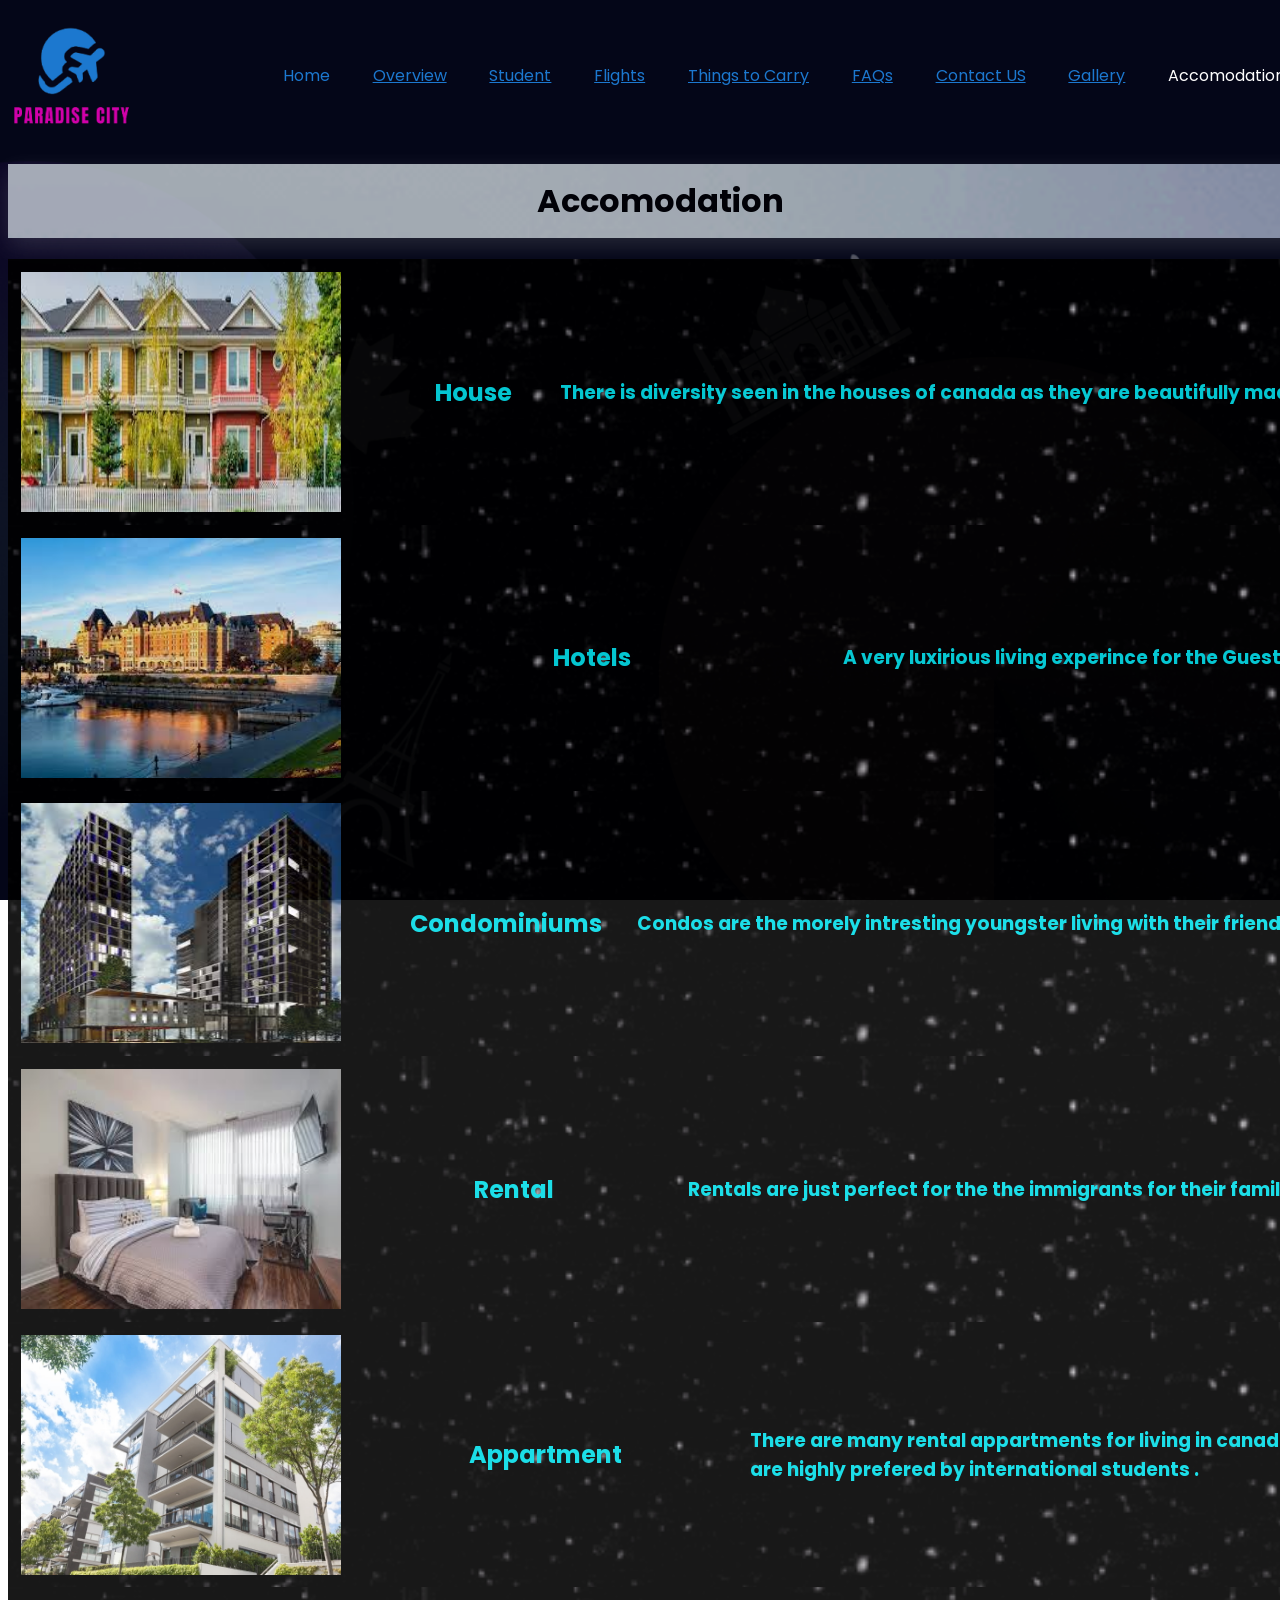
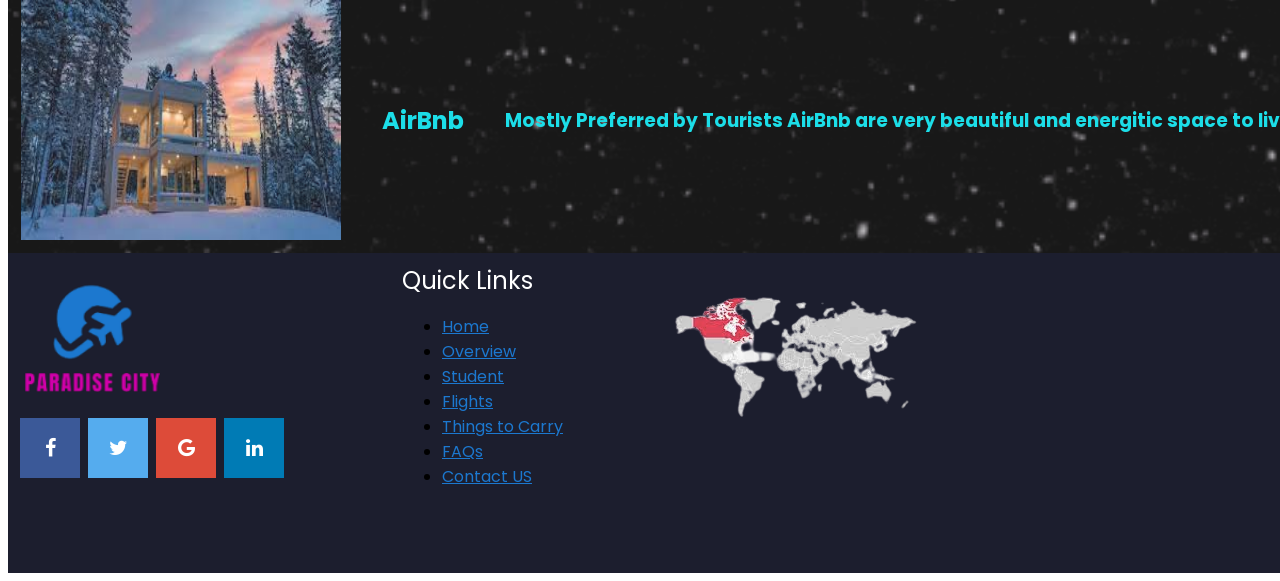
<file: accomodation.html>
<!DOCTYPE html>
<html>
    <head>
        <meta name="viewport" content="width=device-width, initial-scale=1">
        <link href='https://fonts.googleapis.com/css?family=Poppins' rel='stylesheet'> 
        <link rel="stylesheet" href="https://cdnjs.cloudflare.com/ajax/libs/font-awesome/4.7.0/css/font-awesome.min.css">
        <meta charset="utf-8">
        <title>Paradice City</title>
        <link rel="stylesheet" href="css/styles-accomodation.css"/>
    </head>
    <body>
        <header>
            <img style=" width: 10%;" src="image/logo1.png">
            <nav>
                <ul id="myTopnav">
                    <a > Home </a>
                    <a href="overview.html"> Overview </a>
                    <a href="index.html"> Student </a>
                    <a href="flights.html"> Flights </a>
                    <a href="thingstocarry.html"> Things to Carry </a>
                    <a href="faqs.html"> FAQs </a>
                    <a href="ContactUs.html"> Contact US</a>
                    <a href="javascript:void(0);" class="icon" onclick="myFunction()">
                        <i class="fa fa-bars"></i>
                    </a>
                    <a href="gallery.html"> Gallery</a>
                    <a style="color: white;">Accomodation</a>
                </ul>
            </nav>
            </header>
            <main>
                <h1  class="pat">Accomodation</h1>


                <div class="accomodationclass01">
                    <img id="slide" src="GALLERY/house1.jpg" style="height: 15em; width: 20em;">

                    <div id="slides">
                        <img id="slide" src="GALLERY/house1.jpg" >
                        <img id="slide" src="GALLERY/house3.jpeg" >
                        <img id="slide" src="GALLERY/house5.jpeg" >
                    </div>
                    <div style="text-align: center;"><h2>House</h2></div>
                    <div><h3>There is diversity seen in the houses of canada as they are beautifully made</h3></div>
                    
                </div>
                
                <div class="accomodationclass01">
                    <img src="GALLERY/hotes1.jpg" style="height: 15em; width: 20em;">

                    
                    <div><h2>Hotels</h2></div>
                    <div style="text-align:left;"><h3>A very luxirious living experince for the Guests .</h3></div>
                    
                </div>
                <div class="accomodationclass01">
                    <img id="slide" src="GALLERY/condominiums1.jpg" style="height: 15em; width: 20em;">
                    <div id="slides">
                        <img id="slide" src="GALLERY/condominiums1.jpg">
                        <img id="slide" src="GALLERY/house3.jpeg">
                        <img id="slide" src="GALLERY/house4.jpeg">
                        <img id="slide" src="GALLERY/house5.jpeg">
                    </div>
                    
                    <div><h2>Condominiums</h2></div>
                    <div style="text-align: left;"><h3>Condos are the morely intresting youngster living with their friends .</h3></div>
                    
                </div>
                
                <div class="accomodationclass01">
                    <img src="GALLERY/rentalrooms.jpg"style="height: 15em; width: 20em;">
                    <h2>Rental</h2>
                    <h3 style="align-items: center;">Rentals are just perfect for the the immigrants for their family .</h3>
                    
                </div>
                <div class="accomodationclass01">
                    <img src="GALLERY/appartmentr.jpeg" style="height: 15em; width: 20em;">
                    <h2>Appartment</h2>
                    <h3 style="align-items: center;">There are many rental appartments for living in canada ,<br> are highly prefered by international students  .</h3>
                    
                </div>
                <div class="accomodationclass01">
                    <img src="GALLERY/airbnb.jpg" style="height: 15em; width: 20em;">
                    <h2>AirBnb</h2>
                    <h3 style="align-items: center;">Mostly Preferred by Tourists AirBnb are very beautiful and energitic space to live .</h3>
                    
                </div>
                <footer>
                    <div class="footer1">
                        <img src="image/logo1.png" width="150px" height="150px">
                        <nav>
                            <a href="#" class="fa fa-facebook"></a>
                            <a href="#" class="fa fa-twitter"></a>
                            <a href="#" class="fa fa-google"></a>
                            <a href="#" class="fa fa-linkedin"></a>
                        </nav>           
                    </div>
                    <div class="footer2">
                        <div class="foothead">
                            Quick Links
                        </div>
                        <nav>
                            <ul>
                              <li> <a href="" >Home</a></li>
                              <li> <a href="" >Overview</a></li>
                              <li> <a href="" >Student</a></li>
                              <li> <a href="" >Flights</a></li>
                              <li> <a href="" >Things to Carry</a></li>
                              <li> <a href="" >FAQs</a></li>
                              <li> <a href="" >Contact US</a></li>
            
                            </ul>
                        </nav>
            
                    </div>
            
                    <div>
                        <img src="image/map.png">
                    </div>
                   
            
                </footer>
            </main>
            <script src="https://code.jquery.com/jquery-3.4.1.min.js"></script>
            <script src="./js/accomodation-main.js"></script>
            
    </body>
    <script>
        function myFunction() {
          var x = document.getElementById("myTopnav");
          if (x.className === "nav ul") {
            x.className += " responsive";
          } else {
            x.className = "nav ul";
          }
        }
    </script>
</html>
</file>
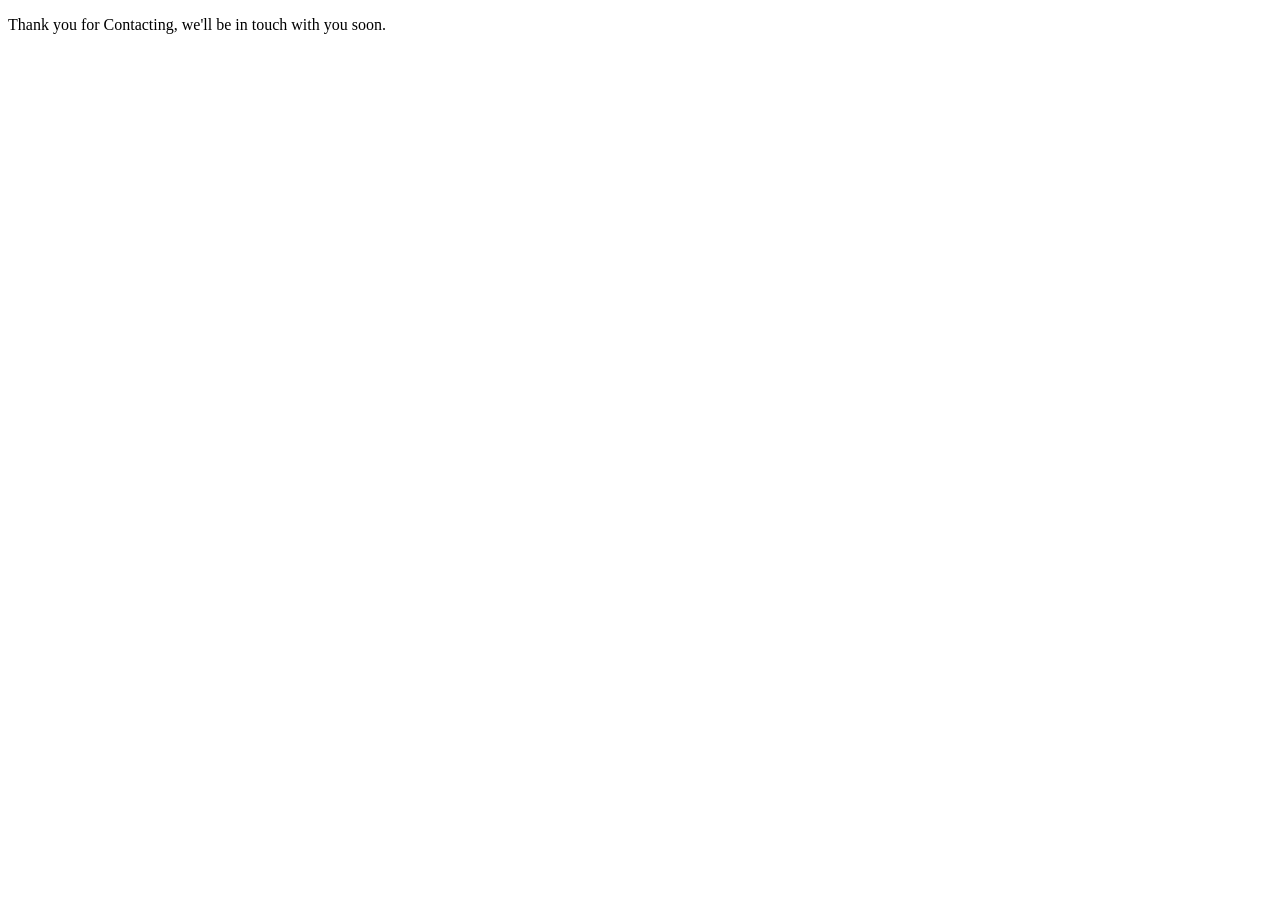
<file: response.html>
<!DOCTYPE html>
<html lang="en">
<head>
    <meta charset="UTF-8">
    <meta http-equiv="X-UA-Compatible" content="IE=edge">
    <meta name="viewport" content="width=device-width, initial-scale=1.0">
    <title>Thank you for contacting</title>
</head>
<body>
    <p>Thank you for Contacting, we'll be in touch with you soon.</p>
</body>
</html>
</file>
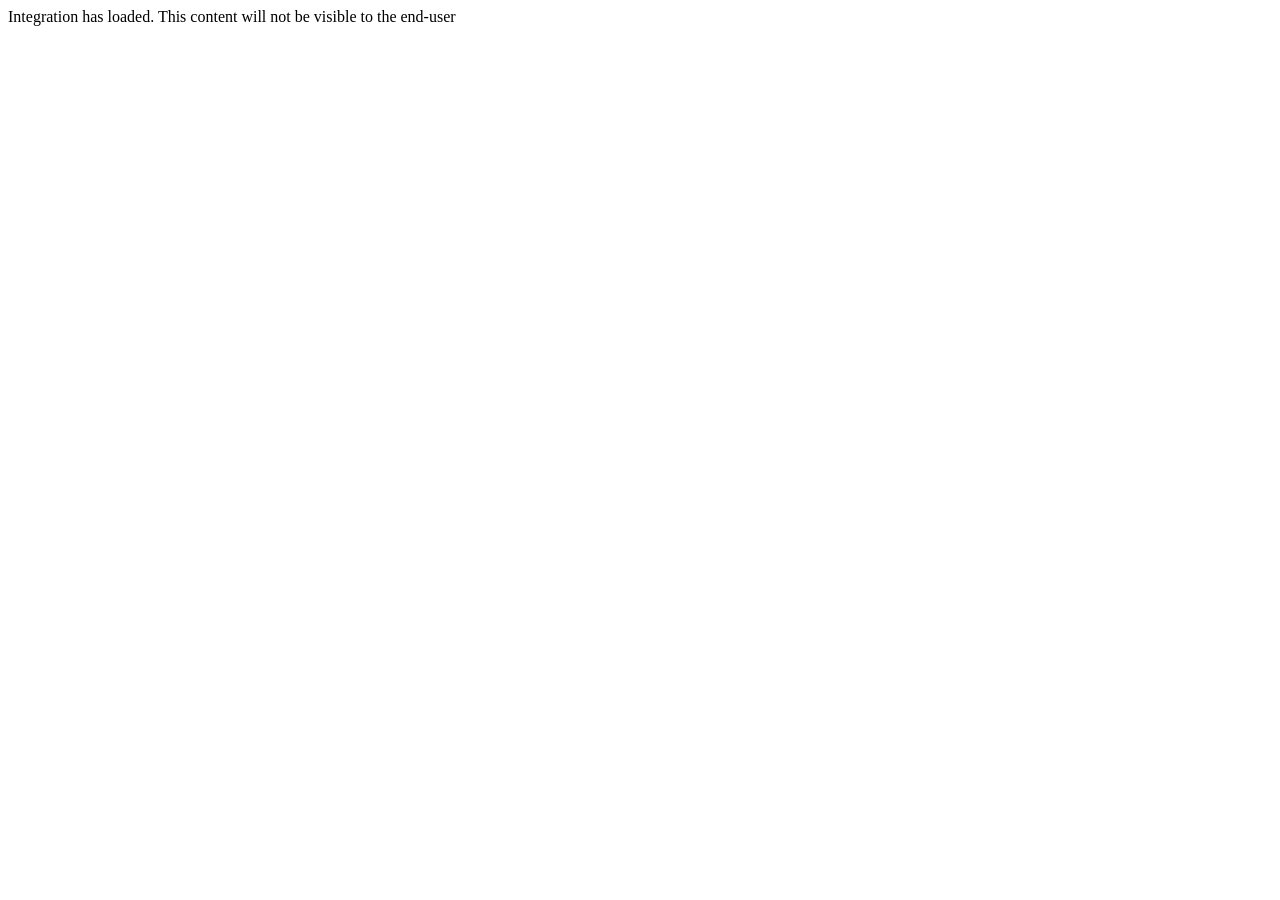
<file: Feedback_files/launchPlacement.html>
<!DOCTYPE html>
<!-- saved from url=(0625)https://humber.eesysoft.com/rest/bbultra/authorization-complete?lms_host=https://learn.humber.ca&impact_userCredentials=[base64]&code=LrgFcFuvYUYgLpcAYhqSkdIOQTKdilCr&state=N2tjVVBzNW5YOG5LM0dNeTVqYXRkQ1Vad1ZFY29tT3ptcGdXczZzRWNyVFBYUHRETDhwaUo3a2lhdEZQNGdMSw -->
<html lang="en"><head><meta http-equiv="Content-Type" content="text/html; charset=UTF-8">
    
    <title>Impact UEF Integration</title>
    <script src="./loader.jsp" async="" type="text/javascript"></script><script type="application/javascript">
        window.__token = "8L5DUhKoVo2X1AFYFSZtzyfekga8bGpT";
        window.__lmsHost = "https://learn.humber.ca";
        window.__eesySignature = "ebcdba5495f514173920100224b5d8aa";
        window.__userId = "3cfc686ae9484e428c5e799c62c45539";
        window.__userName = "1548187";
        window.__userEmail = "drashtiadhyaru19@gmail.com";
        window.__userLocale = "en-US";
        window.__userFullName = "Drashti Arpan Adhyaru";
        window.__userRoles = "";
        window.__appId = "dc21c617-7c73-46cc-add4-f0a0c41ecccd";
        window.__providerType = "primary";
        window.__customSupportTabVisibility = "false";
        window.__styleChecksum = "1284905943";
    </script>
    <script src="./integration.js" type="application/javascript"></script>
<script type="text/javascript" src="./loader.js"></script><script type="text/javascript" src="./require-with-callback.js"></script><script type="text/javascript" charset="utf-8" async="" data-requirecontext="eesy" data-requiremodule="sessionInfo" src="./sessionInfo.js"></script><script type="text/javascript" charset="utf-8" async="" data-requirecontext="eesy" data-requiremodule="engine_core" src="./engine_core.js"></script><script type="text/javascript" charset="utf-8" async="" data-requirecontext="eesy" data-requiremodule="context-probe" src="./context-probe.js"></script><script type="text/javascript" charset="utf-8" async="" data-requirecontext="eesy" data-requiremodule="context-handling" src="./context-handling.js"></script><script type="text/javascript" charset="utf-8" async="" data-requirecontext="eesy" data-requiremodule="json" src="./json.js"></script><script type="text/javascript" charset="utf-8" async="" data-requirecontext="eesy" data-requiremodule="monitor-handling" src="./monitor-handling.js"></script><script type="text/javascript" charset="utf-8" async="" data-requirecontext="eesy" data-requiremodule="monitor-lti-launch-handling" src="./monitor-lti-launch-handling.js"></script><script type="text/javascript" charset="utf-8" async="" data-requirecontext="eesy" data-requiremodule="events-urlchange" src="./events-urlchange.js"></script><script type="text/javascript" charset="utf-8" async="" data-requirecontext="eesy" data-requiremodule="events-domchange" src="./events-domchange.js"></script><script type="text/javascript" charset="utf-8" async="" data-requirecontext="eesy" data-requiremodule="events-iframe" src="./events-iframe.js"></script><script type="text/javascript" charset="utf-8" async="" data-requirecontext="eesy" data-requiremodule="engine-state" src="./engine-state.js"></script><script type="text/javascript" charset="utf-8" async="" data-requirecontext="eesy" data-requiremodule="keep-alive" src="./keep-alive.js"></script><script type="text/javascript" charset="utf-8" async="" data-requirecontext="eesy" data-requiremodule="presentation" src="./presentation.js"></script><script type="text/javascript" charset="utf-8" async="" data-requirecontext="eesy" data-requiremodule="found-items-handler" src="./found-items-handler.js"></script><script type="text/javascript" charset="utf-8" async="" data-requirecontext="eesy" data-requiremodule="mouse" src="./mouse.js"></script><script type="text/javascript" charset="utf-8" async="" data-requirecontext="eesy" data-requiremodule="context-tree-matcher" src="./context-tree-matcher.js"></script><script type="text/javascript" charset="utf-8" async="" data-requirecontext="eesy" data-requiremodule="eesy-timers" src="./eesy-timers.js"></script><script type="text/javascript" charset="utf-8" async="" data-requirecontext="eesy" data-requiremodule="hints" src="./hints.js"></script><script type="text/javascript" charset="utf-8" async="" data-requirecontext="eesy" data-requiremodule="helpitem-handling" src="./helpitem-handling.js"></script><script type="text/javascript" charset="utf-8" async="" data-requirecontext="eesy" data-requiremodule="support-tab" src="./support-tab.js"></script><script type="text/javascript" charset="utf-8" async="" data-requirecontext="eesy" data-requiremodule="utils" src="./utils.js"></script><script type="text/javascript" charset="utf-8" async="" data-requirecontext="eesy" data-requiremodule="session-events" src="./session-events.js"></script><script type="text/javascript" charset="utf-8" async="" data-requirecontext="eesy" data-requiremodule="iframe_communicator_server" src="./iframe_communicator_server.js"></script><script type="text/javascript" charset="utf-8" async="" data-requirecontext="eesy" data-requiremodule="jquery-private" src="./jquery-private.js"></script><script type="text/javascript" charset="utf-8" async="" data-requirecontext="eesy" data-requiremodule="context-links" src="./context-links.js"></script><script type="text/javascript" charset="utf-8" async="" data-requirecontext="eesy" data-requiremodule="text" src="./text.js"></script><script type="text/javascript" charset="utf-8" async="" data-requirecontext="eesy" data-requiremodule="helpitem-loader" src="./helpitem-loader.js"></script><script type="text/javascript" charset="utf-8" async="" data-requirecontext="eesy" data-requiremodule="mustachejs" src="./mustachejs-private.js"></script><script type="text/javascript" charset="utf-8" async="" data-requirecontext="eesy" data-requiremodule="proactive-hints" src="./proactive-hints.js"></script><script type="text/javascript" charset="utf-8" async="" data-requirecontext="eesy" data-requiremodule="presentation-helper" src="./presentation-helper.js"></script><script type="text/javascript" charset="utf-8" async="" data-requirecontext="eesy" data-requiremodule="helpitem-visibility" src="./helpitem-visibility.js"></script><script type="text/javascript" charset="utf-8" async="" data-requirecontext="eesy" data-requiremodule="systrays" src="./systrays.js"></script><script type="text/javascript" charset="utf-8" async="" data-requirecontext="eesy" data-requiremodule="quick-survey" src="./quick-survey.js"></script><script type="text/javascript" charset="utf-8" async="" data-requirecontext="eesy" data-requiremodule="popups" src="./popups.js"></script><script type="text/javascript" charset="utf-8" async="" data-requirecontext="eesy" data-requiremodule="supportCenter" src="./supportCenter.js"></script><script type="text/javascript" charset="utf-8" async="" data-requirecontext="eesy" data-requiremodule="helpitem-accessibility" src="./helpitem-accessibility.js"></script><script type="text/javascript" charset="utf-8" async="" data-requirecontext="eesy" data-requiremodule="walkthroughs" src="./walkthroughs.js"></script><script type="text/javascript" charset="utf-8" async="" data-requirecontext="eesy" data-requiremodule="condition-matcher" src="./condition-matcher.js"></script><script type="text/javascript" charset="utf-8" async="" data-requirecontext="eesy" data-requiremodule="view-controller" src="./view-controller.js"></script><script type="text/javascript" charset="utf-8" async="" data-requirecontext="eesy" data-requiremodule="uef-messages-handlers" src="./uef-messages-handlers.js"></script><script type="text/javascript" charset="utf-8" async="" data-requirecontext="eesy" data-requiremodule="focus-trap" src="./focus-trap.js"></script><script type="text/javascript" charset="utf-8" async="" data-requirecontext="eesy" data-requiremodule="osage-selector" src="./selector.js"></script><script type="text/javascript" charset="utf-8" async="" data-requirecontext="eesy" data-requiremodule="contact-options" src="./contact-options.js"></script><script type="text/javascript" charset="utf-8" async="" data-requirecontext="eesy" data-requiremodule="templates" src="./templates.js"></script><script type="text/javascript" charset="utf-8" async="" data-requirecontext="eesy" data-requiremodule="contact-options-handler" src="./contact-options-handler.js"></script><script type="text/javascript" charset="utf-8" async="" data-requirecontext="eesy" data-requiremodule="osage-contact" src="./contact.js"></script><script type="text/javascript" charset="utf-8" async="" data-requirecontext="eesy" data-requiremodule="system-information" src="./system-information.js"></script><script type="text/javascript" charset="utf-8" async="" data-requirecontext="eesy" data-requiremodule="field-decorator" src="./field-decorator.js"></script><link type="text/css" href="./proactiveresources-base.min.css" rel="stylesheet"><link type="text/css" href="./style.css" rel="stylesheet"><link type="text/css" href="./support-center.min.css" rel="stylesheet"><link type="text/css" href="./override-proactive.css" rel="stylesheet"><link type="text/css" href="./support-center-theme-defaults.min.css" rel="stylesheet"></head>
<body>
    Integration has loaded. This content will not be visible to the end-user


</body></html>
</file>
<file: css/styles-accomodation.css>
html {
    width: 100%;
    font-family: 'Poppins', Helvetica, sans-serif;
    background-image: url("../image/back1.png"); width: 100%;
    background-repeat: no-repeat;
    background-size: cover;
    background-attachment: fixed;

}
body{
    width: 100%;
    font-family: 'Poppins', Helvetica, sans-serif;
    /* background-image: url("../image/back1.png") ; */
    /* background-repeat: no-repeat; */
    /* background-color: #040618; */
    background-size: cover;
    /* padding: 5px 5px; */
    display: flex;
    flex-direction: column;
    justify-content: space-between;
    
}

header{
    width: 100%;
    display: flex;
    flex-direction: row;
    align-items: center;
    justify-content: space-between;
}
nav{
    width: 85%;
}

nav ul{
    overflow: hidden;
    display: flex;
    width: 100%;
    justify-content: space-evenly;
}

nav ul a{
    display: block;
    font-family: 'Poppins', Helvetica, sans-serif;
    color: #1C78CF;
    font-size: 1em;

}



.accomodationclass01{
    width: 100% ;
    padding: 1%;
    background-size: cover;
    background-image: url('../GALLERY/snowblack.gif');
    color: rgb(4, 219, 230);
    justify-content: space-between;
    background-color: #a4caee60;
    display: flex;
    align-items: center;
    flex-direction: row;
    opacity: 0.9;
}
.galleryClass01{
    width: 100%;
    justify-content: space-evenly;
    align-items: center;
    display: flex;
    flex-direction: row;
}
#slides img {
	display: none;
}


.pat{
    width: 100%;
    padding: 1%;
    /* background-position: right; */
    background-image: url('../GALLERY/main.gif');
    background-repeat: no-repeat;
    box-shadow: rgba(255, 255, 255, 0.2) 0px 8px 24px;
    text-align: center;
    /* background-color: white; */
    opacity: 0.7;
    background-size: cover;
    /* Scolor: rgb(42, 55, 172); */
}



/* nav ul a::selection{
    display: block;
    font-family: 'Poppins', Helvetica, sans-serif;
    color: #1C78CF;
    font-size: 1em;
} */

/* main{ */
    /* height: 100px; */
    /* color: pink; */
    /* padding: 20px 20px; */
/* } */

.block1{
    padding: 10px;
    margin-left:10%;
    margin-right: 10%;
    /* width: 1100px; */
    color: white;
    font-size: 3em;
    /* background-color: rgb(255, 255, 255,0.2); */
    border-radius: 5px;
    background-color: rgb(0, 0, 0, 0.2);
    display: flex;
    align-items: center;
    justify-content: space-around;
    
}

.faqs, .faqsLeft, .faqsRight, .columnBlock, .columnRow, .blockStyle1, .blockStyle1Column
,.comp, .compLeft, .compCenter,.compRight
{
    display: flex;
}

.blockStyle1{
    flex-direction: row;
}

.blockStyle1Column{
    width: 30%;
    padding: 2%;
    margin: 1%;
    /* background-color: black; */
    flex-direction: column;
    align-items: center;
    justify-content: center;
    background-size: 300% 300%;
    background-image: linear-gradient(
          -45deg, 
          rgba(59,173,227,1) 0%, 
          rgba(87,111,230,1) 25%, 
          rgba(152,68,183,1) 51%, 
          rgba(255,53,127,1) 100%
    );  
    animation: AnimateBG 20s ease infinite;
    box-shadow: rgba(255, 255, 255, 0.2) 0px 8px 24px;
}

@keyframes AnimateBG { 
    0%{background-position:0% 50%}
    50%{background-position:100% 50%}
    100%{background-position:0% 50%}
}
.comp{
    flex-direction: row;
    width: 100%;
    margin: 1%;
    justify-content: space-between;
}

.compLeft, .compCenter, .compRight{
    align-items: center;
    background-color: black;
    color: white;
    margin: 2%;
    padding: 3%;
    width: 35%;
    text-align: center;
    justify-content: center;
}
.compCenter{
    color: black;
    background: whitesmoke;
    width: 20%;
    -webkit-transition: background 1s; /* For Safari 3.0 to 6.0 */
    transition: background 1s; /* For modern browsers */
}

.compCenter:hover{
    color: white;
    background: #1C78CF;
}


.BlockMainHeading{
    background-position: left;
    background-image: url("../image/coolgif.gif");
    background-repeat: no-repeat;
    box-shadow: rgba(255, 255, 255, 0.2) 0px 8px 24px;
    text-align: center;
    padding: 5%;
    margin: 3%;
    background-color: black;
    opacity: 0.9;
    font-size: xx-large;
    color: deepskyblue;
}

.blockStyle1Heading{
    color: white;
    font-size: larger;
    font-weight: bold;
    text-align: center;
    font-size: x-large;
}

.blockStyle1Content{
    text-align: center;
    color: white;
    font-size: smaller;
}
.faqs{
    flex-direction: row;
    justify-content: space-around;
}

.faqsLeft{
    width: 30%;
    flex-direction: column;
    justify-content: space-evenly;
}

.faqsRight{
    width: 50%;
    flex-direction: column;
}

.columnRow{
    opacity: 0.9;
    padding: 5%;
    background-color: black;
    flex-direction: row;
    justify-content: space-evenly;
}
.columnBlock{
    flex-direction: column;
}

.boldText{
    font-weight: bold;
    color: white;
}
.normalText{
    color: white;
}

.columnRow:hover{
    background-color: #1C78CF;
    padding: 3% 0%;
}

/*  Right Block CSS Starts */
/* .columnRow2{
    opacity: 0.9;
    padding: 5%;
    background-color: black;
    flex-direction: row;
    justify-content: space-evenly;
} */
.columnBlock2{
    opacity: 0.9;
    padding: 5%;
    background-color: black;
    flex-direction: row;
    justify-content: space-evenly;
    flex-direction: column;
}

.boldText2{
    font-size: larger;
    font-weight: bold;
    color: white;
}
.normalText2{
    color: pink;
}

.columnRow:hover2{
    background-color: #1C78CF;
    padding: 3% 0%;
}















footer{
    padding: 10px 10px;
    height: 300px;
    background-color: rgb(4, 6, 24,0.9);
    width: 100%;
    display: flex;
    flex-direction: row;
}

.footer1{
    width: 30%;
    display: flex;
    flex-direction: column;
}


.fa {
    padding: 20px;
    font-size: 20px;
    width: 20px;
    text-align: center;
    text-decoration: none;
    margin: 5px 2px;
}
  
.fa:hover {
    opacity: 0.7;
}

.fa-facebook {
background: #3B5998;
color: white;
}

.fa-twitter {
background: #55ACEE;
color: white;
}

.fa-google {
background: #dd4b39;
color: white;
}

.fa-linkedin {
background: #007bb5;
color: white;
}

.footer2{
    width: 20%;
    display: flex;
    flex-direction: column;
}

.footer2 nav ul {
    display: flex;
    flex-direction: column;
}

.foothead{
    color: white;
    font-size: 24px;
}

.block2{
    margin-top: 30px;
    padding: 10px;
    margin-left:5%;
    margin-right: 5%;
    /* height: 300px; */
    color: white;
    font-size: 20px;
    /* background-color: rgb(255, 255, 255,0.2); */
    border-radius: 10px;
    background-color: rgb(0, 0, 0, 0.2);
    display: flex;
    align-items: center;
    justify-content: space-around;
}

nav ul .icon {
    display: none;
  }
/* @media screen and (max-width: 600px) {
    .nav ul a:not(:first-child) {display: none;}
    .nav ul a.icon {
      float: right;
      display: block;
    }
} */


@media screen and (max-width: 600px) {
    nav ul a:not(:active) {display: none;}
    
    nav ul a.icon {
        float: right;
        display: block;
    }
}

@media screen and (max-width: 600px) {


    nav ul.responsive {
        position: relative;
        display: flex;
        flex-direction: column;
        width: auto;
    }
    nav ul.responsive .icon {
      position: absolute;
      right: 0;
      top: 0;
    }
    nav ul.responsive a {
      float: none;
      display: block;
    }

    footer{
        height: auto;
        background-color: rgb(4, 6, 24,0.9);
        width:auto;
        display: flex;
        flex-direction: column;
        align-items: center;
    }

    .footer2 nav ul a{
        display: flex;
        flex-direction: column;
        color: white;
    }



}
</file>
<file: Feedback_files/style.css>
/* Prevent global LMS styles from affecting messages content. Img is excluded to not override inline height and width */
.eesy_content *:not(img),
.eesy_hint_content *:not(img),
.eesy-proactive-content-box *:not(img),
.eesy_systray_content *:not(img) {
    all: revert;
}

/* provide some color settings for tab v2 */
.eesy-tab2-btn,
.eesy-tab2-contact-menu ul {
    background: #aaa;
    color: #fff;
}

.eesy_container_v2 .eesy_systray_footer {
    background: #fff;
    border: none;
    height: 50px;
}

.eesy-proactive-content-box {
    position: relative;
    top: auto;
    right: auto;
    bottom: auto;
    left: auto;
    padding: 10px;
}

.eesy_container {
    position: fixed;
    margin: 0 auto; /* center, not in IE5 */
    background: white;
    border: #333 1px solid;
    z-index: 100001;
    width: 480px;
    height: 406px;
    font-size: 13px;
    font-family: Helvetica, Arial, sans-serif;
    overflow: visible;
    transition: top 0.2s ease, bottom 0.2s ease, right 0.2s ease, left 0.2s ease, opacity 0.5s ease-in-out,
        z-index 0.5s ease-in-out;
}

.eesy_container .eesy_content_caption,
.eesy_container .eesy_url,
.eesy_container .eesy_selector,
.eesy_container .eesy_deleteselector,
.eesy_container .eesy_selector_id,
.eesy_container .eesy_deleteselector_id {
    display: none;
}

.eesy_container_content {
    position: relative; /* This protects the inner element from being blurred */
    padding: 100px;
}

.eesy_hint_header {
    background: whiteSmoke;
    border-bottom: #333 1px solid;
    height: 30px;
    width: 100%;
}

.eesy_hint_close {
    float: right;
    margin-right: 11px;
    cursor: pointer;
    position: relative;
    top: 5px;
}

.eesy_hint_footer {
    position: absolute;
    width: 100%;
    bottom: 0; /* stick to bottom */
    background: whiteSmoke;
    border-top: #333 1px solid;
    height: 30px;
}

.eesy_hintfixed_dontshowanymore {
    float: right;
    margin: 4px 11px 4px auto;
    cursor: pointer;
    position: relative;
    border: black 1px solid;
    background: white;
    padding: 2px;
}

.eesy_hint_header_text {
    float: left;
    margin-left: 11px;
    position: relative;
    top: 7px;
    font-weight: bold;
}

.eesy_hint_hide {
    float: right;
    margin: 4px 11px 4px auto;
    cursor: pointer;
    position: relative;
    border: black 1px solid;
    background: white;
    padding: 2px;
}

.eesy_hint_content {
    position: absolute;
    top: 31px; /*Header height*/
    right: 5;
    bottom: 31px; /*Footer height*/
    left: 5;
    padding: 11px;
    height: calc(100% - 84px);
    overflow-y: auto;
}

/*
 * Voting in proactive items, mostly copied from support center
 */

.eesy_container .voting-enabled.eesy_hint_footer,
.eesy_container .voting-enabled.eesy_systray_footer,
.eesy_container .voting-enabled.eesy_footer,
.eesy_container .voting-enabled.eesy_systray_footer {
    height: auto;
}

.voting-enabled.eesy_hint_footer .eesy_hint_buttons,
.voting-enabled.eesy_systray_footer .eesy_systray_button,
.voting-enabled.eesy_footer .eesy_standard_button,
.voting-enabled.eesy_systray_footer .eesy_hintfixed_buttons {
    top: initial;
    margin: 11px;
}

.eesy_container .quick-survey {
    display: flex;
    align-items: center;
    padding: 4px 11px;
    font-size: 12px;
}

.eesy_container .thanks {
    opacity: 1;
}

.eesy_container .hideThanks {
    visibility: hidden;
    display: none;
    opacity: 0;
    -webkit-transition: opacity 0.2s ease;
    -moz-transition: opacity 0.2s ease;
    -ms-transition: opacity 0.2s ease;
    transition: opacity 0.2s ease;
}

.eesy_container .quick-survey-section {
    background-color: #f3f3f3;
}

.eesy_container .quick-survey__question {
    font-style: italic;
    margin-right: auto;
}

.eesy_container .quick-survey__answer,
.eesy_container .quick-survey__answer_Sup {
    height: 20px;
    display: flex;
    background-color: #fff;
    border-radius: 5.46875px;
    padding: 0px 7px;
    align-items: center;
    margin-left: 11px;
    color: #000000;
    font-size: 11px;
    cursor: pointer;
    transition: color 0.2s;
}

.eesy_container .quick-survey__textarea {
    width: 100%;
    resize: none;
    margin-left: 10px;
    margin-right: 10px;
}

.eesy_container .quick-survey__answer:hover,
.eesy_container .quick-survey__answer_Sup:hover {
    color: #000;
}

.eesy_container .quick-survey__answer.___positive.isSelected,
.eesy_container .quick-survey__answer_Sup.___positive.isSelected {
    color: #060;
}

.eesy_container .quick-survey__answer.___negative.isSelected,
.eesy_container .quick-survey__answer_Sup.___negative.isSelected {
    color: #600;
}

.eesy_container .quick-survey__answer.___positive:before,
.eesy_container .quick-survey__answer_Sup.___positive:before {
    content: '\E013';
}

.eesy_container .quick-survey__answer.___negative:before,
.eesy_container .quick-survey__answer_Sup.___negative:before {
    content: '\E012';
}

.eesy_container .quick-survey__answer:before,
.eesy_container .quick-survey__answer_Sup:before {
    display: inline-block;
    vertical-align: middle;
    font-family: 'icons-webfont';
    -webkit-font-smoothing: antialiased;
    -moz-osx-font-smoothing: grayscale;
    font-style: normal;
    font-variant: normal;
    font-weight: normal;
    text-decoration: none;
    text-transform: none;
    font-size: 10.9375px;
    line-height: 1;
    margin-right: 5px;
}

/* End of voting */

.eesy_systray_header {
    background: whiteSmoke;
    border-bottom: #333 1px solid;
    height: 30px;
    width: 100%;
}

.eesy_systray_header_text {
    float: left;
    margin-left: 11px;
    position: relative;
    top: 7px;
}
.eesy_systray_close {
    float: right;
    margin-right: 11px;
    cursor: pointer;
    position: relative;
    top: 5px;
}
.eesy_systray_content {
    position: absolute;
    top: 31px; /*Header height*/
    right: 5px;
    bottom: 31px; /*Footer height*/
    left: 5px;
    padding: 5px;
    height: calc(100% - 72px);
    overflow-y: auto;
}

.eesy_container_v4 .eesy_content p,
.eesy_container_v4 .eesy_hint_content p,
.eesy_container_v4 .eesy-proactive-content-box p,
.eesy_container_v4 .eesy_systray_content p {
    margin: 12px 0;
    display: block;
}

.eesy_systray_footer {
    position: absolute;
    width: 100%;
    bottom: 0; /* stick to bottom */
    background: whiteSmoke;
    border-top: #333 1px solid;
    height: 30px;
}

.eesy_systray_hide {
    float: right;
    margin: 4px 11px 4px auto;
    cursor: pointer;
    position: relative;
    border: black 1px solid;
    background: white;
    padding: 2px;
}

.eesy_header {
    background: whiteSmoke;
    border-bottom: #333 1px solid;
    height: 40px;
    width: 100%;
}

.eesy_header_text {
    float: left;
    margin-left: 11px;
    position: relative;
    top: 10px;
}
.eesy_close {
    float: right;
    margin-right: 11px;
    cursor: pointer;
    position: relative;
    top: 10px;
}

.eesy_content_outer {
    position: absolute;
    width: 100%;
    top: 40px; /*Header height*/
    right: 0;
    bottom: 39px; /*Footer height*/
    left: 0;
}

.eesy_content {
    width: 100%;
    position: relative;
}

.eesy_footer {
    position: absolute;
    width: 100%;
    bottom: 0; /* stick to bottom */
    background: whiteSmoke;
    border-top: #333 1px solid;
    height: 23px;
}

.eesy_standard_hide {
    float: right;
    margin: 4px 11px 4px auto;
    cursor: pointer;
    position: relative;
    border: black 1px solid;
    background: white;
    padding: 2px;
}

#eesy-standardcontainer {
    position: relative;
    margin: 54.69px auto;
    max-width: 100%;
    z-index: 10002;
    overflow: visible;
}

#eesy-standardcontainer .eesy_content {
    overflow-y: auto;
}

.eesy_linker_container {
    display: none;
    margin: 0 auto; /* center, not in IE5 */
    z-index: 99999;
    height: 100px;
    width: 27px;
    border-radius: 0px;
    background-color: whiteSmoke;
    border: 0px solid #333;
    -moz-border-radius: 0px;
    -webkit-border-radius: 0px;
    -o-border-radius: 0px;
    -ms-border-radius: 0px;
    -khtml-border-radius: 0px;
}

#eesy-tab-inner-old {
    -ms-transform: rotate(-90deg); /* IE 9 */
    -ms-transform-origin: 100% 100%; /* IE 9 */
    -webkit-transform: rotate(-90deg); /* Chrome, Safari, Opera */
    -webkit-transform-origin: 100% 100%; /* Chrome, Safari, Opera */
    transform: rotate(-90deg);
    transform-origin: 100% 100%;
    background: #aaa;
    color: #fff;
    padding: 2px 20px 2px;
    font-size: 20px;
    font-family: 'Arial';
    border-radius: 5px 5px 0px 0px;
    border-style: none;
    border-color: #ccc;
    border-width: 1px;
    border-bottom-width: 0px;
}

@media print {
    #eesy-tab-inner {
        visibility: hidden;
    }
}

#eesy-tab-inner {
    right: -35px;
    bottom: -6px;
    cursor: pointer;
    display: none;
    z-index: 100001;
}

.eesy-tab-inner-right,
.eesy-tab-inner-left {
    top: 50%;
}

.eesy-tab-inner-bottom,
.eesy-tab-inner-top {
    left: 80%;
}

.eesy-feedback-tab {
    display: block;
    width: 100%;
    height: 100%;
    text-align: center;
}

.eesy-feedback-tab-bak {
    display: block;
    _display: none;
    position: fixed;
    top: 45%;
    width: 220px;
    right: -97px;
    text-align: center;
    z-index: 10;
    -moz-transform: rotate(-90deg);
    -webkit-transform: rotate(-90deg);
    -o-transform: rotate(-90deg);
    -ms-transform: rotate(-90deg);
    transform: rotate(-90deg);
}

.eesy-feedback-tab a {
    text-align: center;
    padding: 5px 10px;
    margin-bottom: -4px;
    font-size: 14px;
    color: #666;
    text-shadow: 1px 0px white;
    border-radius: 2px;
    background-color: whiteSmoke;
    border: 1px solid #333;
    -moz-border-radius: 2px;
    -webkit-border-radius: 2px;
    -o-border-radius: 2px;
    -ms-border-radius: 2px;
    -khtml-border-radius: 2px;
}

#eesy-dark-screen {
    display: none;
    position: fixed;
    z-index: 100002;
    left: 0;
    top: 0;
    width: 100%;
    height: 100%;
    overflow-y: auto;
    background-color: rgba(0, 0, 0, 0.4);
    overflow-x: hidden;
}

#eesy-dark-screen.preview {
    position: absolute;
    width: unset;
    left: 0px;
    top: 0;
    right: 400px;
}

/* ----------------------------------------------------------------------------------- */

.eesyarrow {
    z-index: 100002;
    position: absolute;
    top: 0;
    left: 0;
    right: 0;
    bottom: 0;
    width: 10px;
    height: 10px;
}

.eesyarrow:before,
.eesyarrow:after {
    content: '';
    width: 0;
    height: 0;
    border-style: solid;
    border-color: transparent;
    line-height: 0;
    border-width: 10px;
    position: absolute;
}

.eesyarrow:after {
    border-width: 9px;
}

.___TabIsFocused {
    box-shadow: none;
}

.eesyarrow.left {
    height: 20px;
    left: 100%;
    margin-top: auto;
    margin-bottom: auto;
    margin-right: -10px;
}

.eesyarrow.left:before,
.eesyarrow.left:after {
    top: 0;
    left: 0;
}

.eesyarrow.left:after {
    top: 1px;
}

.eesyarrow.right {
    height: 20px;
    right: 100%;
    margin-top: auto;
    margin-bottom: auto;
    margin-left: -10px;
}

.eesyarrow.right:before,
.eesyarrow.right:after {
    top: 0;
    right: 0;
}

.eesyarrow.right:after {
    top: 1px;
}

.eesyarrow.up {
    width: 20px;
    bottom: 100%;
    margin-left: auto;
    margin-right: auto;
    margin-top: -10px;
}

.eesyarrow.up:before,
.eesyarrow.up:after {
    bottom: 0;
    left: 0;
}

.eesyarrow.up:after {
    left: 1px;
}

.eesyarrow.down {
    width: 20px;
    top: 100%;
    margin-left: auto;
    margin-right: auto;
    margin-bottom: -10px;
}

.eesyarrow.down:before,
.eesyarrow.down:after {
    top: 0;
    left: 0;
}

.eesyarrow.down:after {
    left: 1px;
}

.eesyarrow.leftcorner {
    right: 10px;
    left: auto;
    margin-left: initial;
    margin-right: initial;
}

.eesyarrow.rightcorner {
    left: 10px;
    right: auto;
    margin-left: initial;
    margin-right: initial;
}

.eesyarrow.left:before,
.eesyarrow.left:after {
    border-right-width: 0;
}
.eesyarrow.left:before {
    border-left-color: #333;
}
.eesyarrow.left:after {
    border-left-color: whiteSmoke;
}

.eesyarrow.right:before,
.eesyarrow.right:after {
    border-left-width: 0;
}
.eesyarrow.right:before {
    border-right-color: #333;
}
.eesyarrow.right:after {
    border-right-color: whiteSmoke;
}

.eesyarrow.up:before,
.eesyarrow.up:after {
    border-top-width: 0;
}
.eesyarrow.up:before {
    border-bottom-color: #333;
}
.eesyarrow.up:after {
    border-bottom-color: whiteSmoke;
}

.eesyarrow.down:before,
.eesyarrow.down:after {
    border-bottom-width: 0;
}
.eesyarrow.down:before {
    border-top-color: #333;
}
.eesyarrow.down:after {
    border-top-color: whiteSmoke;
}

/* ----------------------------------------------------------------------------------- */

.eesy-highlighted {
    outline: 4px dashed #ff9300;
}

#eesy-debug {
    position: fixed;
    bottom: 10px;
    right: 10px;
    background-color: white;
    border: 2px solid black;
    color: black;
    z-index: 2147483647; /* max */
}

#eesy-debug #header {
    background-color: gray;
    border-bottom: 1px solid black;
    font-weight: bold;
    text-align: center;
}

#eesy-debug #content table {
    border-collapse: collapse;
}

#eesy-debug #content table,
#eesy-debug #content th,
#eesy-debug #content td {
    border: 1px solid black;
}

#eesy-debug #content th {
    background-color: lightgray;
}

/*
 * Proactive styles version 2.
 */

/*common attributes*/
.eesy_container_v2.eesy_container {
    border: none;
    -webkit-box-shadow: 0px 0px 5px 1px rgba(115, 115, 115, 0.66);
    -moz-box-shadow: 0px 0px 5px 1px rgba(115, 115, 115, 0.66);
    box-shadow: 0px 0px 5px 1px rgba(115, 115, 115, 0.66);
}

/*Systray styling*/

.eesy_container#systraycontainer {
    max-width: 90%;
}

.eesy_container_v2 .eesy_systray_header {
    background: #fff;
    color: #00748b;
    border: none;
    font: normal 700 20px/1 'Arial', Arial, sans-serif;
    height: 50px;
}

.eesy_container_v2 .eesy_systray_header_text {
    margin-top: 2px;
}

.eesy_container_v2 .eesy_systray_content {
    background: #fff;
    color: #000;
    border: none;
    top: 50px;
    overflow-y: auto;
    height: calc(100% - 138px);
}

.eesy_container_v2 .eesy_systray_button {
    cursor: pointer;
    position: relative;
    top: 4px;
    margin-bottom: 11px;
}

.eesy_container_v2 .eesy_systray_hide {
    float: left;
    margin-left: 11px;
    font: normal 700 12px/1 'Arial', Arial, sans-serif;
    color: #00748b;
    border: #00748b 2px solid;
    padding: 4px 4px;
    background: white;
}

.eesy_container_v2 .eesy_systray_hide:hover .eesy_systray_hide_text {
    color: white;
}

.eesy_container_v2 .eesy_systray_hide:hover {
    background: #00748b;
}

.eesy_container_v2 .eesy_systray_close {
    float: right;
    margin-right: 11px;
    background: #00748b;
    color: #fff;
    display: inline-block;
    font: normal 700 12px/1 'Arial', Arial, sans-serif;
    text-align: center;
    padding: 6px 6px;
    text-shadow: none;
}

.eesy_container_v2 .eesy_systray_close:hover .eesy_systray_close_text {
    color: #00748b;
}

.eesy_container_v2 .eesy_systray_close:hover {
    background: white;
    border: #00748b 2px solid;
    padding: 4px 4px;
}

/*Popup styling*/
.eesy_container_v2 .eesy_header {
    color: #00748b;
    border: none;
    font: normal 700 24px/1 'Arial', Arial, sans-serif;
    height: 60px;
}

.eesy_container_v2 .eesy_header_text {
    margin-left: 20px;
    margin-top: 4px;
}

.eesy_container_v2 .eesy_content {
    background: #fff;
    color: #000;
    border: none;
    height: calc(100% - 148px);
    overflow-y: auto;
}

.eesy_container_v2 .embed-Message {
    left: 15px;
    padding: 5px;
}

.eesy_container_v2 .eesy_footer {
    background: #fff;
    border: none;
    height: 50px;
}

.eesy_container_v2 .eesy_standard_button {
    cursor: pointer;
    position: relative;
    top: 4px;
    margin-bottom: 11px;
}

.eesy_container_v2 .eesy_standard_hide {
    float: left;
    margin-left: 20px;
    font: normal 700 12px/1 'Arial', Arial, sans-serif;
    color: #00748b;
    border: #00748b 2px solid;
    padding: 4px 4px;
    background: white;
}

.eesy_container_v2 .eesy_standard_hide:hover .eesy_hide_text {
    color: white;
}

.eesy_container_v2 .eesy_standard_hide:hover {
    background: #00748b;
}

.eesy_container_v2 .eesy_close {
    float: right;
    margin-right: 20px;
    background: #00748b;
    color: #fff;
    display: inline-block;
    font: normal 700 12px/1 'Arial', Arial, sans-serif;
    text-align: center;
    padding: 6px 6px;
    text-shadow: none;
}

.eesy_container_v2 .eesy_close:hover .eesy_close_text {
    color: #00748b;
}

.eesy_container_v2 .eesy_close:hover {
    background: white;
    border: #00748b 2px solid;
    padding: 4px 4px;
}

/*Hint hover style*/
.eesy_container_v2 .eesy_hint_header {
    background: #fff;
    color: #00748b;
    border: none;
    font: normal 700 20px/1 'Arial', Arial, sans-serif;
    height: 50px;
}

.eesy_container_v2 .eesy_hint_header_text {
    margin-top: 2px;
}

.eesy_container_v2 .eesy_hint_content {
    background: #fff;
    color: #000;
    border: none;
    top: 50px;
    height: calc(100% - 138px);
    overflow-y: auto;
}

.eesy_container_v2 .eesy_hint_footer {
    background: #fff;
    border: none;
    height: 50px;
}

.eesy_container_v2 .eesy_hint_buttons {
    cursor: pointer;
    position: relative;
    top: 4px;
    margin-bottom: 11px;
}

.eesy_container_v2 .eesy_hint_hide {
    float: left;
    margin-left: 11px;
    font: normal 700 12px/1 'Arial', Arial, sans-serif;
    color: #00748b;
    border: #00748b 2px solid;
    padding: 4px 4px;
    background: white;
}

.eesy_container_v2 .eesy_hint_hide:hover .eesy_hint_hide_text {
    color: white;
}

.eesy_container_v2 .eesy_hint_hide:hover {
    background: #00748b;
}

.eesy_container_v2 .eesy_hint_close {
    float: right;
    margin-right: 11px;
    background: #00748b;
    color: #fff;
    display: inline-block;
    font: normal 700 12px/1 'Arial', Arial, sans-serif;
    text-align: center;
    padding: 6px 6px;
    text-shadow: none;
}

.eesy_container_v2 .eesy_hint_close:hover .eesy_hint_close_text {
    color: #00748b;
}

.eesy_container_v2 .eesy_hint_close:hover {
    background: white;
    border: #00748b 2px solid;
    padding: 4px 4px;
}

/* Style hint fixed*/
.eesy_container_v2 .eesy_hintfixed_dontshowanymore {
    float: left;
    margin-left: 11px;
    font: normal 700 12px/1 'Arial', Arial, sans-serif;
    color: #00748b;
    border: #00748b 2px solid;
    padding: 4px 4px;
    background: white;
}

/* header text style inherited from systray*/
.eesy_container_v2 .eesy_hintfixed_dontshowanymore:hover .eesy_hintfixed_hide_text {
    color: white;
}

.eesy_container_v2 .eesy_hintfixed_dontshowanymore:hover {
    background: #00748b;
    color: white;
}

.eesy_container_v2 .eesy_hintfixed_close:hover .eesy_hintfixed_close_text {
    color: #00748b;
}

.eesy_container_v2 .eesy_hintfixed_close:hover {
    background: white;
    border: #00748b 2px solid;
    padding: 4px 4px;
}

div#eesy-expert-tool {
    position: fixed;
    border: 1px solid black;
    z-index: 100001;
    left: 10px;
    bottom: 10px;
    background-color: white;
    padding: 5px 15px;
    cursor: pointer;
}

div#eesy-expert-tool:hover {
    background-color: orange;
}

div#eesy-expert-tool:active {
    background-color: white;
}

/*
 * Proactive styles version 3 and 4 (Classic Learn).
 */

.eesy_container_v3 * {
    font-family: LatoWeb;
}

.eesy_container_v4 * {
    font-family: Open Sans;
}

.eesy_container.eesy_container_v3 {
    border: none;
    background-color: #058fac;
}

.eesy_container.eesy_container_v4 {
    border: 1px solid #767676;
    background-color: #ffffff;
    border-radius: 2px 2px 0 0;
}

.eesy_container_v3 .eesy_systray_header,
.eesy_container_v3 .eesy_systray_footer,
.eesy_container_v3 .eesy_header,
.eesy_container_v3 .eesy_footer,
.eesy_container_v3 .eesy_hint_header,
.eesy_container_v3 .eesy_hint_footer {
    border: none;
    height: 50px;
    background-color: #058fac;
    color: #fff;
}

.eesy_container_v4 .eesy_systray_footer,
.eesy_container_v4 .eesy_hint_footer,
.eesy_container_v4 .eesy_footer {
    display: none;
}

.eesy_container_v3 .eesy_systray_footer,
.eesy_container_v3 .eesy_footer,
.eesy_container_v3 .eesy_hint_footer,
.eesy_container_v3 .voting-enabled.eesy_hint_footer,
.eesy_container_v3 .voting-enabled.eesy_systray_footer,
.eesy_container_v3 .voting-enabled.eesy_footer,
.eesy_container_v3 .voting-enabled.eesy_systray_footer,
.eesy_container_v4 .eesy_systray_footer,
.eesy_container_v4 .eesy_footer,
.eesy_container_v4 .eesy_hint_footer,
.eesy_container_v4 .voting-enabled.eesy_hint_footer,
.eesy_container_v4 .voting-enabled.eesy_systray_footer,
.eesy_container_v4 .voting-enabled.eesy_footer,
.eesy_container_v4 .voting-enabled.eesy_systray_footer {
    height: 25px;
}

.eesy_container_v3 .eesy_systray_content,
.eesy_container_v3 .eesy_content,
.eesy_container_v3 .eesy_hint_content,
.eesy_container_v4 .eesy_systray_content,
.eesy_container_v4 .eesy_content,
.eesy_container_v4 .eesy_hint_content {
    background-color: #fff;
    position: relative;
    top: auto;
    right: auto;
    bottom: auto;
    left: auto;
    margin: 0 25px;
    height: calc(100% - 91px);
    width: calc(100% - 66px);
    overflow: auto;
    padding: 8px;
}

.eesy_container_v4 .eesy_systray_content,
.eesy_container_v4 .eesy_content,
.eesy_container_v4 .eesy_hint_content {
    background-color: #262626;
    color: #fff;
    padding: 0 16px;
    margin: 0;
    width: calc(100% - 32px);
    height: 100%;
    line-height: 1.4;
}

.eesy_container_v3 .eesy_hint_close,
.eesy_container_v3 .eesy_systray_close,
.eesy_container_v3 .eesy_close,
.eesy_container_v4 .eesy_hint_close,
.eesy_container_v4 .eesy_systray_close,
.eesy_container_v4 .eesy_close {
    font-family: icons-webfont;
    float: right;
    margin: 11px;
    cursor: pointer;
    position: relative;
    top: auto;
}

.eesy_container_v3 .eesy_hint_close:before,
.eesy_container_v3 .eesy_systray_close:before,
.eesy_container_v3 .eesy_close:before,
.eesy_container_v4 .eesy_hint_close:before,
.eesy_container_v4 .eesy_systray_close:before,
.eesy_container_v4 .eesy_close:before {
    content: '\E00C';
}

.eesy_container_v3 .eesy_systray_header_text,
.eesy_container_v3 .eesy_header_text,
.eesy_container_v3 .eesy_hint_header_text {
    font-size: 23px;
    font-style: italic;
    font-weight: 400;
    margin: 11px auto auto 25px;
    top: 0px;
}

.eesy_container_v4 .eesy_systray_header_text,
.eesy_container_v4 .eesy_header_text,
.eesy_container_v4 .eesy_hint_header_text {
    font-size: 18px;
    font-weight: 600;
    margin: 16px 0 0 16px;
    top: 0px;
    white-space: nowrap;
    overflow: hidden;
    width: calc(100% - 58px);
    text-overflow: ellipsis;
    min-height: 25px;
}

.eesy_container_v2 .eesyarrow.left:before,
.eesy_container_v2 .eesyarrow.left:after {
    border-left-color: #fff;
}

.eesy_container_v3 .eesyarrow.left:before,
.eesy_container_v3 .eesyarrow.left:after {
    border-left-color: #058fac;
}

.eesy_container_v4 .eesyarrow.left:after {
    border-left-color: #262626;
}

.eesy_container_v2 .eesyarrow.right:before,
.eesy_container_v2 .eesyarrow.right:after {
    border-right-color: #fff;
}

.eesy_container_v3 .eesyarrow.right:before,
.eesy_container_v3 .eesyarrow.right:after {
    border-right-color: #058fac;
}

.eesy_container_v4 .eesyarrow.right:after {
    border-right-color: #262626;
}

.eesy_container_v2 .eesyarrow.up:before,
.eesy_container_v2 .eesyarrow.up:after {
    border-bottom-color: #fff;
}

.eesy_container_v3 .eesyarrow.up:before,
.eesy_container_v3 .eesyarrow.up:after {
    border-bottom-color: #058fac;
}

.eesy_container_v4 .eesyarrow.up:after {
    border-bottom-color: #262626;
}

.eesy_container_v2 .eesyarrow.down:before,
.eesy_container_v2 .eesyarrow.down:after {
    border-top-color: #fff;
}

.eesy_container_v3 .eesyarrow.down:before,
.eesy_container_v3 .eesyarrow.down:after {
    border-top-color: #058fac;
}

.eesy_container_v4 .eesyarrow.down:after {
    border-top-color: #262626;
}

.eesy_container_v4 .quick-survey-section {
    position: absolute;
    display: flex;
    flex-wrap: wrap;
    align-items: center;
    bottom: 35px;
    width: 100%;
    background-color: #565656;
    color: #fff;
}

.eesy_container_v3 .quick-survey-section {
    position: relative;
    display: flex;
    flex-wrap: wrap;
    align-items: center;
    bottom: 35px;
    width: 100%;
    background-color: #565656;
    color: #fff;
}

.eesy_container_v3 .quick-survey-section {
    position: relative;
    display: flex;
    flex-wrap: wrap;
    align-items: center;
    bottom: 35px;
    width: 100%;
    background-color: #565656;
    color: #fff;
}

.eesy_container_v4 .quick-survey-section {
    bottom: 0;
    background-color: #262626;
    height: auto;
    padding: 12.75px 0;
    border: 1px solid #767676;
    transform: translate(0, 100%);
    margin: 0 -1px;
    border-radius: 0 0 2px 2px;
}

.eesy_container.eesy_container_v4 .quick-survey__answer,
.eesy_container.eesy_container_v4 .quick-survey__answer_Sup {
    background-color: transparent;
}

.eesy_container.eesy_container_v4 .quick-survey {
    font-size: 14px;
}

.eesy_container.eesy_container_v4 .quick-survey__reason {
    display: none;
}

.eesy_container.eesy_container_v4 .quick-survey__textarea::placeholder {
    font-size: 14px;
    line-height: 21px;
}

.eesy_container_v3 .quick-survey.hideSurvey,
.eesy_container_v4 .quick-survey.hideSurvey {
    display: none;
    visibility: hidden;
}

.eesy_container_v3 .eesy_dontshowanymore,
.eesy_container_v4 .eesy_dontshowanymore,
.eesy_container_v3 .eesy_appearanonymous,
.eesy_container_v4 .eesy_appearanonymous {
    float: none;
    margin-right: auto;
    position: relative;
    top: auto;
    border: none;
    background: none;
    padding: 4px 11px;
    display: flex;
}

.eesy_container_v3 .eesy_appearanonymous {
    padding: 4px 0;
}

.eesy_container_v4 .eesy_dontshowanymore,
.eesy_container_v4 .eesy_appearanonymous {
    font-size: 14px;
    padding: 0;
    margin-left: 16px;
    align-items: center;
}

.eesy_container_v4 .eesy_appearanonymous {
    float: left;
    margin-left: 0;
    margin-top: 16px;
}

.eesy_container_v3 .eesy_hide_text {
    margin-left: 10px;
    margin-top: 2px;
}

.eesy_container_v4 .eesy_hide_text {
    margin-left: 7px;
}

.eesy_container .eesy_hide_text_voting {
    margin-left: 25px;
}

.eesy_container.eesy_container_v4 .quick-survey {
    margin: 0 16px;
    padding: 0;
}

.eesy_container_v3 .quick-survey__answer,
.eesy_container_v4 .quick-survey__answer {
    height: 25px;
    width: 25px;
    padding: 0px;
    border-radius: 12.5px;
}

.eesy_container_v3 .quick-survey__answer:before,
.eesy_container_v4 .quick-survey__answer:before {
    margin: auto;
}

.eesy_container_v3 .quick-survey-section .thanks,
.eesy_container_v4 .quick-survey-section .thanks {
    padding: 4px 11px;
    font-style: italic;
}

.eesy_container_v4 .quick-survey-section .thanks {
    padding-left: 16px;
    padding-right: 16px;
}

.eesy_container_v3 .quick-survey__question,
.eesy_container_v4 .quick-survey__question {
    font-style: normal;
}

.eesy_container_v3 .voting-enabled.eesy_hint_footer,
.eesy_container_v3 .voting-enabled.eesy_systray_footer,
.eesy_container_v3 .voting-enabled.eesy_footer,
.eesy_container_v3 .voting-enabled.eesy_systray_footer,
.eesy_container_v4 .voting-enabled.eesy_hint_footer,
.eesy_container_v4 .voting-enabled.eesy_systray_footer,
.eesy_container_v4 .voting-enabled.eesy_footer,
.eesy_container_v4 .voting-enabled.eesy_systray_footer {
    height: 50px;
}

.eesy_container_v3 .eesy-proactive-content-box,
.eesy_container_v4 .eesy-proactive-content-box {
    top: auto;
    right: auto;
    bottom: auto;
    left: auto;
}

.eesy_container.eesy_container_v4 .quick-survey__answer.___positive:before,
.eesy_container.eesy_container_v4 .quick-survey__answer_Sup.___positive:before {
    content: url('/resources/images/thumbs-up-v4.svg');
    position: absolute;
    width: 16px;
    height: 16px;
    opacity: 1;
    -webkit-transition: opacity 0.4s ease;
    -moz-transition: opacity 0.4s ease;
    -o-transition: opacity 0.4s ease;
    transition: opacity 0.4s ease;
}

.eesy_container.eesy_container_v4 .quick-survey__answer.___positive:after,
.eesy_container.eesy_container_v4 .quick-survey__answer_Sup.___positive:after {
    content: url('/resources/images/thumbs-up-solid-v4.svg');
    position: absolute;
    width: 16px;
    height: 16px;
    opacity: 0;
    -webkit-transition: opacity 0.4s ease;
    -moz-transition: opacity 0.4s ease;
    -o-transition: opacity 0.4s ease;
    transition: opacity 0.4s ease;
}

.eesy_container.eesy_container_v4.eesy_canvas .quick-survey__answer.___positive:after,
.eesy_container.eesy_container_v4.eesy_canvas .quick-survey__answer_Sup.___positive:after {
    content: url('/resources/images/thumbs-up-solid-canvas-v4.svg');
}

.eesy_container.eesy_container_v4 .quick-survey__answer.___positive.isSelected:after,
.eesy_container.eesy_container_v4 .quick-survey__answer_Sup.___positive.isSelected:after {
    opacity: 1;
}

.eesy_container.eesy_container_v4 .quick-survey__answer.___positive.isSelected:before,
.eesy_container.eesy_container_v4 .quick-survey__answer_Sup.___positive.isSelected:before {
    opacity: 0;
}

.eesy_container.eesy_container_v4 .quick-survey__answer.___negative:before,
.eesy_container.eesy_container_v4 .quick-survey__answer_Sup.___negative:before {
    content: url('/resources/images/thumbs-down-v4.svg');
    position: absolute;
    width: 16px;
    height: 16px;
    opacity: 1;
    -webkit-transition: opacity 0.4s ease;
    -moz-transition: opacity 0.4s ease;
    -o-transition: opacity 0.4s ease;
    transition: opacity 0.4s ease;
}

.eesy_container.eesy_container_v4 .quick-survey__answer.___negative:after,
.eesy_container.eesy_container_v4 .quick-survey__answer_Sup.___negative:after {
    content: url('/resources/images/thumbs-down-solid-v4.svg');
    position: absolute;
    width: 16px;
    height: 16px;
    opacity: 0;
    -webkit-transition: opacity 0.4s ease;
    -moz-transition: opacity 0.4s ease;
    -o-transition: opacity 0.4s ease;
    transition: opacity 0.4s ease;
}

.eesy_container.eesy_container_v4.eesy_canvas .quick-survey__answer.___negative:after,
.eesy_container.eesy_container_v4.eesy_canvas .quick-survey__answer_Sup.___negative:after {
    content: url('/resources/images/thumbs-down-solid-canvas-v4.svg');
}

.eesy_container.eesy_container_v4 .quick-survey__answer.___negative.isSelected:after,
.eesy_container.eesy_container_v4 .quick-survey__answer_Sup.___negative.isSelected:after {
    opacity: 1;
}

.eesy_container.eesy_container_v4 .quick-survey__answer.___negative.isSelected:before,
.eesy_container.eesy_container_v4 .quick-survey__answer_Sup.___negative.isSelected:before {
    opacity: 0;
}

.eesy_container.eesy_container_v4 .quick-survey.__explain-downvoting,
.eesy_container.eesy_container_v4 .quick-survey.__explain-upvoting {
    width: 100%;
    margin: 12px 16px 0 16px;
    display: block;
}

.eesy_container.eesy_container_v4.eesy_container .form__submit {
    align-self: flex-end;
    margin-top: 16px;
    float: right;
}

.eesy_container.eesy_container_v4.eesy_container .form__submit input {
    width: 71px;
    height: 38px;
    border: 1px solid #fff;
    background-color: transparent;
    color: #fff;
    font-size: 14px;
    line-height: 21px;
    border-radius: 2px;
    cursor: pointer;
}

.eesy_container.eesy_container_v4.eesy_container .quick-survey__textarea {
    margin: 12px 0 0 0;
    height: 100px;
    width: calc(100% - 4px);
    align-self: center;
    border: 1px solid #888;
}

.eesy_container_v4 img {
    max-width: 100%;
}

/* The switch - the box around the slider */
.eesy_container_v3 .eesy_hide_switch,
.eesy_container_v3 .eesy_anonymous_switch {
    position: relative;
    display: inline-block;
    width: 40px;
    height: 20px;
}

.eesy_container_v4 .eesy_hide_switch,
.eesy_container_v4 .eesy_anonymous_switch {
    position: relative;
    display: inline-block;
    width: 16px;
    height: 16px;
    cursor: pointer;
}

.eesy_container .eesy_hide_switch_voting {
    display: block;
}

/* Hide default HTML checkbox */
.eesy_container_v3 .eesy_hide_switch input,
.eesy_container_v4 .eesy_hide_switch input,
.eesy_container_v3 .eesy_anonymous_switch input,
.eesy_container_v4 .eesy_anonymous_switch input,
.eesy_container .eesy_hide_switch_voting input {
    opacity: 0;
    position: absolute;
}

/* Add outline to checkbox pseudo element */
.eesy_anonymous_switch input[type='checkbox']:focus-visible + .eesy_hide_slider:before,
.eesy_hide_switch input[type='checkbox']:focus-visible + .eesy_hide_slider:before,
.eesy_anonymous_switch input[type='checkbox']:focus-visible + .eesy_hide_slider:after,
.eesy_hide_switch input[type='checkbox']:focus-visible + .eesy_hide_slider:after,
.eesy_hide_switch_voting input[type='checkbox']:focus-visible + .eesy_voting_checkboxes:before,
.eesy_hide_switch_voting input[type='checkbox']:focus-visible + .eesy_voting_checkboxes:after {
    outline: auto;
}

/* The slider */
.eesy_container_v3 .eesy_hide_slider {
    position: absolute;
    cursor: pointer;
    top: 0;
    left: 0;
    right: 0;
    bottom: 0;
    background-color: #fff;
    -webkit-transition: 0.4s;
    transition: 0.4s;
}

.eesy_container_v3 .eesy_hide_slider:before {
    position: absolute;
    content: '';
    height: 18px;
    width: 18px;
    left: 1px;
    bottom: 1px;
    background-color: #058fac;
    -webkit-transition: 0.4s;
    transition: 0.4s;
}

.eesy_container_v3 input:checked + .eesy_hide_slider {
    background-color: #058fac;
}

.eesy_container_v3 input:focus + .eesy_hide_slider {
    box-shadow: 0 0 1px #2196f3;
}

.eesy_container_v3 input:checked + .eesy_hide_slider:before {
    -webkit-transform: translateX(26px);
    -ms-transform: translateX(26px);
    transform: translateX(20px);
    background-color: #fff;
}

.eesy_container_v4 .eesy_hide_slider:before {
    position: absolute;
    content: url('/resources/images/checkbox-unselected.svg');
    height: 16px;
}

.eesy_container .eesy_voting_checkboxes:before {
    padding-top: 2px;
    position: absolute;
    content: url('/resources/images/checkbox-unselected.svg');
    height: 16px;
}

.eesy_container_v4 .eesy_hide_slider:after {
    position: absolute;
    content: url('/resources/images/checkbox-selected.svg');
    height: 16px;
    opacity: 0;
    -webkit-transition: opacity 0.4s ease;
    -moz-transition: opacity 0.4s ease;
    -o-transition: opacity 0.4s ease;
    transition: opacity 0.4s ease;
}

.eesy_container .eesy_voting_checkboxes:after {
    padding-top: 2px;
    position: absolute;
    content: url('/resources/images/checkbox-selected.svg');
    height: 16px;
    opacity: 0;
    -webkit-transition: opacity 0.4s ease;
    -moz-transition: opacity 0.4s ease;
    -o-transition: opacity 0.4s ease;
    transition: opacity 0.4s ease;
}

.eesy_container .eesy_voting_checkboxes:after {
    padding-top: 2px;
    position: absolute;
    content: url('/resources/images/checkbox-selected.svg');
    height: 16px;
    opacity: 0;
    -webkit-transition: opacity 0.4s ease;
    -moz-transition: opacity 0.4s ease;
    -o-transition: opacity 0.4s ease;
    transition: opacity 0.4s ease;
}

.eesy_container_v4 input:checked + .eesy_hide_slider:after {
    opacity: 1;
}

.eesy_container input:checked + .eesy_voting_checkboxes:after {
    padding-top: 2px;
    opacity: 1;
}

.eesy_container input:checked + .eesy_slider_voting:after {
    padding-top: 2px;
}

.eesy_container_v4 input:checked + .eesy_hide_slider:before {
    opacity: 0;
}

.eesy_container input:checked + .eesy_voting_checkboxes:before {
    padding-top: 2px;
    opacity: 0;
}

.eesy_container input:checked + .eesy_slider_voting:before {
    padding-top: 2px;
}

/* Rounded sliders */
.eesy_container_v3 .eesy_hide_slider.eesy_round {
    border-radius: 34px;
}

.eesy_container_v3 .eesy_hide_slider.eesy_round:before {
    border-radius: 50%;
}

body.eesy_modal_open {
    overflow: hidden;
}

/* Canvas */

.eesy_container.eesy_container_v3.eesy_canvas {
    border-radius: 13px;
    background-color: #3a4b58;
}

.eesy_container_v3.eesy_canvas .eesy_systray_header,
.eesy_container_v3.eesy_canvas .eesy_systray_footer,
.eesy_container_v3.eesy_canvas .eesy_header,
.eesy_container_v3.eesy_canvas .eesy_footer,
.eesy_container_v3.eesy_canvas .eesy_hint_header,
.eesy_container_v3.eesy_canvas .eesy_hint_footer {
    background-color: #3a4b58;
}

.eesy_container_v3.eesy_canvas .eesy_hint_close,
.eesy_container_v3.eesy_canvas .eesy_systray_close,
.eesy_container_v3.eesy_canvas .eesy_close {
    border: 1px solid #ffffff;
    border-radius: 3px;
    padding: 3px;
}

.eesy_container_v3.eesy_canvas .quick-survey-section {
    background-color: #318aca;
}

.eesy_container_v3.eesy_canvas .eesy_hide_slider:before {
    background-color: #3a4b58;
}
.eesy_container_v3.eesy_canvas input:checked + .eesy_hide_slider {
    background-color: #3a4b58;
}

.eesy_container_v3.eesy_canvas input:checked + .eesy_hide_slider:before {
    background-color: #ffffff;
}

/* Scrollbar */

.eesy_container_v4 .eesy_systray_content::-webkit-scrollbar,
.eesy_container_v4 .eesy_content::-webkit-scrollbar,
.eesy_container_v4 .eesy_hint_content::-webkit-scrollbar {
    width: 8px;
    height: 3px;
}

.eesy_container_v4 .eesy_systray_content::-webkit-scrollbar-track,
.eesy_container_v4 .eesy_content::-webkit-scrollbar-track,
.eesy_container_v4 .eesy_hint_content::-webkit-scrollbar-track {
    background-color: #646464;
}

.eesy_container_v4 .eesy_systray_content::-webkit-scrollbar-track-piece,
.eesy_container_v4 .eesy_content::-webkit-scrollbar-track-piece,
.eesy_container_v4 .eesy_hint_content::-webkit-scrollbar-track-piece {
    background-color: #262626;
}

.eesy_container_v4 .eesy_systray_content::-webkit-scrollbar-thumb,
.eesy_container_v4 .eesy_content::-webkit-scrollbar-thumb,
.eesy_container_v4 .eesy_hint_content::-webkit-scrollbar-thumb {
    background-color: #666;
    border-radius: 2px;
}

.eesy_container_v4 .eesy_systray_content::-webkit-scrollbar-corner,
.eesy_container_v4 .eesy_content::-webkit-scrollbar-corner,
.eesy_container_v4 .eesy_hint_content::-webkit-scrollbar-corner {
    background-color: #646464;
}

.eesy_container_v4 .eesy_systray_content::-webkit-scrollbar-corner,
.eesy_container_v4 .eesy_content::-webkit-scrollbar-corner,
.eesy_container_v4 .eesy_hint_content::-webkit-scrollbar-corner {
    background-color: #666;
}

/* Light Mode */

.eesy_container.eesy_container_v4.eesy_light,
.eesy_container_v4.eesy_light .eesy_systray_header,
.eesy_container_v4.eesy_light .eesy_header,
.eesy_container_v4.eesy_light .eesy_hint_header,
.eesy_container_v4.eesy_light .eesy_systray_content,
.eesy_container_v4.eesy_light .eesy_content,
.eesy_container_v4.eesy_light .eesy_hint_content,
.eesy_container_v4.eesy_light .quick-survey-section {
    background-color: #ffffff;
    color: #262626;
}

.eesy_container_v4.eesy_light .quick-survey-section {
    border-color: #767676;
}

.eesy_container.eesy_container_v4.eesy_container.eesy_light .form__submit input {
    border: none;
    color: #262626;
    background-color: #cdcdcd;
}

.eesy_container_v4.eesy_light .eesy_hint_close,
.eesy_container_v4.eesy_light .eesy_systray_close,
.eesy_container_v4.eesy_light .eesy_close {
    color: #262626;
}

.eesy_container.eesy_container_v4.eesy_light .quick-survey__answer.___positive:before,
.eesy_container.eesy_container_v4.eesy_light .quick-survey__answer_Sup.___positive:before {
    content: url('/resources/images/thumbs-up-light-v4.svg');
}

.eesy_container.eesy_container_v4.eesy_light .quick-survey__answer.___negative:before,
.eesy_container.eesy_container_v4.eesy_light .quick-survey__answer_Sup.___negative:before {
    content: url('/resources/images/thumbs-down-light-v4.svg');
}

.eesy_container.eesy_container_v4.eesy_light.eesy_canvas .quick-survey__answer.___positive:after,
.eesy_container.eesy_container_v4.eesy_light.eesy_canvas .quick-survey__answer_Sup.___positive:after {
    content: url('/resources/images/thumbs-up-solid-canvas-light-v4.svg');
}

.eesy_container.eesy_container_v4.eesy_light.eesy_canvas .quick-survey__answer.___negative:after,
.eesy_container.eesy_container_v4.eesy_light.eesy_canvas .quick-survey__answer_Sup.___negative:after {
    content: url('/resources/images/thumbs-down-solid-canvas-light-v4.svg');
}

.eesy_container .quick-survey__answer_label-upvoting:before {
    content: url('/resources/images/thumbs-up-solid-v4.svg');
}

.eesy_container .quick-survey__answer_label-downvoting:before {
    content: url('/resources/images/thumbs-down-solid-v4.svg');
}

.eesy_container_v2 .quick-survey__answer_label-upvoting:before,
.eesy_container_v3 .quick-survey__answer_label-upvoting:before {
    font-family: 'icons-webfont';
    content: '\E013';
}

.eesy_container_v2 .quick-survey__answer_label-downvoting:before,
.eesy_container_v3 .quick-survey__answer_label-downvoting:before {
    font-family: 'icons-webfont';
    content: '\E012';
}

.eesy_container .quick-survey__answer_label-downvoting,
.eesy_container .quick-survey__answer_label-upvoting {
    width: 16px;
    height: 16px;
    display: inline-block;
    margin-right: 5px;
}

.eesy_container .votingCheckBoxes {
    margin-left: 25px;
    margin-top: 5px;
    line-height: 26px;
}

.eesy_container .votingCheckBoxesHeader {
    margin-bottom: 20px;
}

.eesy_container_v4.eesy_light .eesyarrow.left:after {
    border-left-color: #ffffff;
}

.eesy_container_v4.eesy_light .eesyarrow.right:after {
    border-right-color: #ffffff;
}

.eesy_container_v4.eesy_light .eesyarrow.up:after {
    border-bottom-color: #ffffff;
}

.eesy_container_v4.eesy_light .eesyarrow.down:after {
    border-top-color: #ffffff;
}

.eesy_container_v4.eesy_light .eesyarrow.left:before {
    border-left-color: #767676;
}

.eesy_container_v4.eesy_light .eesyarrow.right:before {
    border-right-color: #767676;
}

.eesy_container_v4.eesy_light .eesyarrow.up:before {
    border-bottom-color: #767676;
}

.eesy_container_v4.eesy_light .eesyarrow.down:before {
    border-top-color: #767676;
}

.eesy_container .hideQuestion {
    display: none !important;
}

.eesy_container_v4.eesy_light .eesy_systray_content::-webkit-scrollbar-track-piece,
.eesy_container_v4.eesy_light .eesy_content::-webkit-scrollbar-track-piece,
.eesy_container_v4.eesy_light .eesy_hint_content::-webkit-scrollbar-track-piece {
    background-color: #ffffff;
}

/* Link styles */

.eesy_container_v4 a {
    color: #2075a3;
    text-decoration: underline;
}

.eesy_container_v4 a:hover,
.eesy_container_v4 a:focus {
    color: #1a5e82;
}

/* List styles */
.eesy_systray_content ul,
.eesy_content ul,
.eesy_hint_content ul {
    list-style: disc;
    padding-left: 40px;
}

.eesy_systray_content ol,
.eesy_content ol,
.eesy_hint_content ol {
    list-style: decimal;
    padding-left: 40px;
}

.eesy_container_v4 .eesy_systray_close:hover,
.eesy_container_v4 .eesy_systray_close:focus,
.eesy_container_v4 .eesy_hint_close:hover,
.eesy_container_v4 .eesy_hint_close:focus,
.eesy_container_v4 .eesy_close:hover,
.eesy_container_v4 .eesy_close:focus,
.eesy_container_v4 .eesy_systray_header_text:focus,
.eesy_container_v4 .eesy_hint_header_text:focus {
    outline: 3px dashed black;
}

.eesy_container_v4 .eesy_hint_header,
.eesy_container_v4 .eesy_systray_header,
.eesy_container_v4 .eesy_header {
    background: #000;
    color: #fff;
    height: 52px;
    width: 100%;
}

.eesy_container_v4 .eesy_hint_close,
.eesy_container_v4 .eesy_systray_close,
.eesy_container_v4 .eesy_close {
    font-size: 16px;
    margin: 13px 13px 0 0;
    color: #fff;
}

#eesy-capture-dialog .eesy__modal {
    position: fixed;
    top: 0;
    left: 0;
    right: 0;
    bottom: 0;
    padding: 0;
}

#eesy-capture-dialog .eesy__modal .eesy__modal__wrapper {
    margin: 50px auto 50px;
    width: 50%;
    border: 3px solid #222;
}

#eesy-capture-dialog .eesy__modal .eesy__modal__wrapper .eesy__modal__background {
    position: fixed;
    cursor: auto;
    visibility: visible;
    z-index: -1;
}

#eesy-capture-dialog #add-page-context {
    width: 100px;
    margin: 0 auto;
}

#eesy-capture-dialog .eesy__modal .row {
    margin: 0;
}

#eesy-capture-dialog .eesy__modal .layout__footer {
    position: relative;
}

#eesy-capture-dialog .eesy__modal label {
    cursor: default;
}

#eesy-capture-dialog .eesy__modal .form.___extra-padding-right {
    padding: 0;
}

#eesy-capture-dialog .eesy__modal .form__submit.___pagecontext {
    cursor: auto;
}

#eesy-capture-dialog .eesy__modal .form__submit.___pagecontext:before {
    content: none;
}

#eesy-capture-dialog .eesy__modal .main__title {
    position: relative;
}

#eesy-capture-dialog .eesy__modal .header__close {
    display: flex;
    align-items: center;
    justify-content: center;
    width: 24px;
    height: 24px;
}

#eesy-capture-dialog .eesy__modal .header__close:before {
    content: '\f00d';
    font-size: 24px;
    color: #262626;
    font-family: FontAwesome;
}

#eesy-capture-dialog .eesy__modal .section {
    padding: 0;
}
</file>
<file: Feedback_files/override-proactive.css>
.eesy__modal-scope .eesy__modal__box {
    font-family: LatoWeb !important;
}

.eesy__modal-scope .layout__header {
    background-color: #fff;
}

.eesy__modal-scope .section.___primary {
    background-color: #ffffff;
    padding-top: 5px;
}

.eesy__modal-scope .header__close:before {
    color: black;
}

.eesy__modal-scope .header__back:before {
    color: black;
}

.eesy__modal-scope .filter__category {
    background-color: #e5e5e5;
}

.eesy__modal-scope .header__search:before {
    color: #333333;
}

.eesy__modal-scope .eesy__footer {
    background-color: #333333;
    height: 31px;
}

.eesy__modal-scope .selector__option:hover {
    background-color: #f0f0f0;
    color: #262626;
    text-decoration: underline;
}

.eesy__modal-scope .article a {
    color: #2073a1;
    text-decoration: underline;
}

.eesy__modal-scope .results__show-all {
    color: #2073a1;
}

.eesy__modal-scope .results__show-all:hover {
    text-decoration: underline;
}

/* V3 styling */

.eesy_container.eesy_container_v3.eesy_canvas {
    background-color: #666;
}

.eesy_container_v3.eesy_canvas .eesy_systray_header,
.eesy_container_v3.eesy_canvas .eesy_systray_footer,
.eesy_container_v3.eesy_canvas .eesy_header,
.eesy_container_v3.eesy_canvas .eesy_footer,
.eesy_container_v3.eesy_canvas .eesy_hint_header,
.eesy_container_v3.eesy_canvas .eesy_hint_footer {
    background-color: #666;
}

.eesy_container_v3.eesy_canvas .eesy_hide_slider:before {
    background-color: #333333;
}

input:checked + .eesy_hide_slider {
    background-color: #333333;
}

.eesy_container_v3.eesy_canvas input:checked + .eesy_hide_slider {
    background-color: #333333;
}

.eesy_container_v3.eesy_canvas .eesyarrow.left,
.eesy_container_v3.eesy_canvas .eesyarrow.left:after {
    border-left-color: #666;
}

.eesy_container_v3.eesy_canvas .eesyarrow.right,
.eesy_container_v3.eesy_canvas .eesyarrow.right:after {
    border-right-color: #666;
}

.eesy_container_v3.eesy_canvas .eesyarrow.up,
.eesy_container_v3.eesy_canvas .eesyarrow.up:after {
    border-bottom-color: #666;
}

.eesy_container_v3.eesy_canvas .eesyarrow.down,
.eesy_container_v3.eesy_canvas .eesyarrow.down:after {
    border-top-color: #666;
}

.eesy_container_v3.eesy_canvas .eesy_systray_footer,
.eesy_container_v3.eesy_canvas .eesy_footer,
.eesy_container_v3.eesy_canvas .eesy_hint_footer,
.eesy_container_v3.eesy_canvas .voting-enabled.eesy_hint_footer,
.eesy_container_v3.eesy_canvas .voting-enabled.eesy_systray_footer,
.eesy_container_v3.eesy_canvas .voting-enabled.eesy_footer,
.eesy_container_v3.eesy_canvas .voting-enabled.eesy_systray_footer {
    height: 25px;
}

.eesy_container_v3.eesy_canvas .quick-survey-section {
    bottom: 0;
    background-color: #666;
}

.eesy-tab2-btn-handle i.fa.fa-chevron-up,
.eesy-tab2-btn-handle i.fa.fa-chevron-down {
    display: block;
    color: #666;
}

.eesy__modal-scope .contact__button:hover {
    background-color: #e5e5e5;
}
</file>
<file: Feedback_files/proactiveresources-base.min.css>
.eesy{/*!
 *  Font Awesome 4.7.0 by @davegandy - http://fontawesome.io - @fontawesome
 *  License - http://fontawesome.io/license (Font: SIL OFL 1.1, CSS: MIT License)
 */}@font-face{font-family:FontAwesome;src:url(../node_modules/font-awesome/fonts/fontawesome-webfont.eot?v=4.7.0);src:url(../node_modules/font-awesome/fonts/fontawesome-webfont.eot?#iefix&v=4.7.0) format('embedded-opentype'),url(../node_modules/font-awesome/fonts/fontawesome-webfont.woff2?v=4.7.0) format('woff2'),url(../node_modules/font-awesome/fonts/fontawesome-webfont.woff?v=4.7.0) format('woff'),url(../node_modules/font-awesome/fonts/fontawesome-webfont.ttf?v=4.7.0) format('truetype'),url(../node_modules/font-awesome/fonts/fontawesome-webfont.svg?v=4.7.0#fontawesomeregular) format('svg');font-weight:400;font-style:normal}.eesy .fa{display:inline-block;font:normal normal normal 14px/1 FontAwesome;font-size:inherit;text-rendering:auto;-webkit-font-smoothing:antialiased;-moz-osx-font-smoothing:grayscale}.eesy .fa-lg{font-size:1.33333333em;line-height:.75em;vertical-align:-15%}.eesy .fa-2x{font-size:2em}.eesy .fa-3x{font-size:3em}.eesy .fa-4x{font-size:4em}.eesy .fa-5x{font-size:5em}.eesy .fa-fw{width:1.28571429em;text-align:center}.eesy .fa-ul{padding-left:0;margin-left:2.14285714em;list-style-type:none}.eesy .fa-ul>li{position:relative}.eesy .fa-li{position:absolute;left:-2.14285714em;width:2.14285714em;top:.14285714em;text-align:center}.eesy .fa-li.fa-lg{left:-1.85714286em}.eesy .fa-border{padding:.2em .25em .15em;border:solid .08em #eee;border-radius:.1em}.eesy .fa-pull-left{float:left}.eesy .fa-pull-right{float:right}.eesy .fa.fa-pull-left{margin-right:.3em}.eesy .fa.fa-pull-right{margin-left:.3em}.eesy .pull-right{float:right}.eesy .pull-left{float:left}.eesy .fa.pull-left{margin-right:.3em}.eesy .fa.pull-right{margin-left:.3em}.eesy .fa-spin{-webkit-animation:fa-spin 2s infinite linear;animation:fa-spin 2s infinite linear}.eesy .fa-pulse{-webkit-animation:fa-spin 1s infinite steps(8);animation:fa-spin 1s infinite steps(8)}@-webkit-keyframes fa-spin{0%{-webkit-transform:rotate(0);transform:rotate(0)}100%{-webkit-transform:rotate(359deg);transform:rotate(359deg)}}@keyframes fa-spin{0%{-webkit-transform:rotate(0);transform:rotate(0)}100%{-webkit-transform:rotate(359deg);transform:rotate(359deg)}}.eesy .fa-rotate-90{-ms-filter:"progid:DXImageTransform.Microsoft.BasicImage(rotation=1)";-webkit-transform:rotate(90deg);-ms-transform:rotate(90deg);transform:rotate(90deg)}.eesy .fa-rotate-180{-ms-filter:"progid:DXImageTransform.Microsoft.BasicImage(rotation=2)";-webkit-transform:rotate(180deg);-ms-transform:rotate(180deg);transform:rotate(180deg)}.eesy .fa-rotate-270{-ms-filter:"progid:DXImageTransform.Microsoft.BasicImage(rotation=3)";-webkit-transform:rotate(270deg);-ms-transform:rotate(270deg);transform:rotate(270deg)}.eesy .fa-flip-horizontal{-ms-filter:"progid:DXImageTransform.Microsoft.BasicImage(rotation=0, mirror=1)";-webkit-transform:scale(-1,1);-ms-transform:scale(-1,1);transform:scale(-1,1)}.eesy .fa-flip-vertical{-ms-filter:"progid:DXImageTransform.Microsoft.BasicImage(rotation=2, mirror=1)";-webkit-transform:scale(1,-1);-ms-transform:scale(1,-1);transform:scale(1,-1)}.eesy :root .fa-flip-horizontal,.eesy :root .fa-flip-vertical,.eesy :root .fa-rotate-180,.eesy :root .fa-rotate-270,.eesy :root .fa-rotate-90{filter:none}.eesy .fa-stack{position:relative;display:inline-block;width:2em;height:2em;line-height:2em;vertical-align:middle}.eesy .fa-stack-1x,.eesy .fa-stack-2x{position:absolute;left:0;width:100%;text-align:center}.eesy .fa-stack-1x{line-height:inherit}.eesy .fa-stack-2x{font-size:2em}.eesy .fa-inverse{color:#fff}.eesy .fa-glass:before{content:"\f000"}.eesy .fa-music:before{content:"\f001"}.eesy .fa-search:before{content:"\f002"}.eesy .fa-envelope-o:before{content:"\f003"}.eesy .fa-heart:before{content:"\f004"}.eesy .fa-star:before{content:"\f005"}.eesy .fa-star-o:before{content:"\f006"}.eesy .fa-user:before{content:"\f007"}.eesy .fa-film:before{content:"\f008"}.eesy .fa-th-large:before{content:"\f009"}.eesy .fa-th:before{content:"\f00a"}.eesy .fa-th-list:before{content:"\f00b"}.eesy .fa-check:before{content:"\f00c"}.eesy .fa-close:before,.eesy .fa-remove:before,.eesy .fa-times:before{content:"\f00d"}.eesy .fa-search-plus:before{content:"\f00e"}.eesy .fa-search-minus:before{content:"\f010"}.eesy .fa-power-off:before{content:"\f011"}.eesy .fa-signal:before{content:"\f012"}.eesy .fa-cog:before,.eesy .fa-gear:before{content:"\f013"}.eesy .fa-trash-o:before{content:"\f014"}.eesy .fa-home:before{content:"\f015"}.eesy .fa-file-o:before{content:"\f016"}.eesy .fa-clock-o:before{content:"\f017"}.eesy .fa-road:before{content:"\f018"}.eesy .fa-download:before{content:"\f019"}.eesy .fa-arrow-circle-o-down:before{content:"\f01a"}.eesy .fa-arrow-circle-o-up:before{content:"\f01b"}.eesy .fa-inbox:before{content:"\f01c"}.eesy .fa-play-circle-o:before{content:"\f01d"}.eesy .fa-repeat:before,.eesy .fa-rotate-right:before{content:"\f01e"}.eesy .fa-refresh:before{content:"\f021"}.eesy .fa-list-alt:before{content:"\f022"}.eesy .fa-lock:before{content:"\f023"}.eesy .fa-flag:before{content:"\f024"}.eesy .fa-headphones:before{content:"\f025"}.eesy .fa-volume-off:before{content:"\f026"}.eesy .fa-volume-down:before{content:"\f027"}.eesy .fa-volume-up:before{content:"\f028"}.eesy .fa-qrcode:before{content:"\f029"}.eesy .fa-barcode:before{content:"\f02a"}.eesy .fa-tag:before{content:"\f02b"}.eesy .fa-tags:before{content:"\f02c"}.eesy .fa-book:before{content:"\f02d"}.eesy .fa-bookmark:before{content:"\f02e"}.eesy .fa-print:before{content:"\f02f"}.eesy .fa-camera:before{content:"\f030"}.eesy .fa-font:before{content:"\f031"}.eesy .fa-bold:before{content:"\f032"}.eesy .fa-italic:before{content:"\f033"}.eesy .fa-text-height:before{content:"\f034"}.eesy .fa-text-width:before{content:"\f035"}.eesy .fa-align-left:before{content:"\f036"}.eesy .fa-align-center:before{content:"\f037"}.eesy .fa-align-right:before{content:"\f038"}.eesy .fa-align-justify:before{content:"\f039"}.eesy .fa-list:before{content:"\f03a"}.eesy .fa-dedent:before,.eesy .fa-outdent:before{content:"\f03b"}.eesy .fa-indent:before{content:"\f03c"}.eesy .fa-video-camera:before{content:"\f03d"}.eesy .fa-image:before,.eesy .fa-photo:before,.eesy .fa-picture-o:before{content:"\f03e"}.eesy .fa-pencil:before{content:"\f040"}.eesy .fa-map-marker:before{content:"\f041"}.eesy .fa-adjust:before{content:"\f042"}.eesy .fa-tint:before{content:"\f043"}.eesy .fa-edit:before,.eesy .fa-pencil-square-o:before{content:"\f044"}.eesy .fa-share-square-o:before{content:"\f045"}.eesy .fa-check-square-o:before{content:"\f046"}.eesy .fa-arrows:before{content:"\f047"}.eesy .fa-step-backward:before{content:"\f048"}.eesy .fa-fast-backward:before{content:"\f049"}.eesy .fa-backward:before{content:"\f04a"}.eesy .fa-play:before{content:"\f04b"}.eesy .fa-pause:before{content:"\f04c"}.eesy .fa-stop:before{content:"\f04d"}.eesy .fa-forward:before{content:"\f04e"}.eesy .fa-fast-forward:before{content:"\f050"}.eesy .fa-step-forward:before{content:"\f051"}.eesy .fa-eject:before{content:"\f052"}.eesy .fa-chevron-left:before{content:"\f053"}.eesy .fa-chevron-right:before{content:"\f054"}.eesy .fa-plus-circle:before{content:"\f055"}.eesy .fa-minus-circle:before{content:"\f056"}.eesy .fa-times-circle:before{content:"\f057"}.eesy .fa-check-circle:before{content:"\f058"}.eesy .fa-question-circle:before{content:"\f059"}.eesy .fa-info-circle:before{content:"\f05a"}.eesy .fa-crosshairs:before{content:"\f05b"}.eesy .fa-times-circle-o:before{content:"\f05c"}.eesy .fa-check-circle-o:before{content:"\f05d"}.eesy .fa-ban:before{content:"\f05e"}.eesy .fa-arrow-left:before{content:"\f060"}.eesy .fa-arrow-right:before{content:"\f061"}.eesy .fa-arrow-up:before{content:"\f062"}.eesy .fa-arrow-down:before{content:"\f063"}.eesy .fa-mail-forward:before,.eesy .fa-share:before{content:"\f064"}.eesy .fa-expand:before{content:"\f065"}.eesy .fa-compress:before{content:"\f066"}.eesy .fa-plus:before{content:"\f067"}.eesy .fa-minus:before{content:"\f068"}.eesy .fa-asterisk:before{content:"\f069"}.eesy .fa-exclamation-circle:before{content:"\f06a"}.eesy .fa-gift:before{content:"\f06b"}.eesy .fa-leaf:before{content:"\f06c"}.eesy .fa-fire:before{content:"\f06d"}.eesy .fa-eye:before{content:"\f06e"}.eesy .fa-eye-slash:before{content:"\f070"}.eesy .fa-exclamation-triangle:before,.eesy .fa-warning:before{content:"\f071"}.eesy .fa-plane:before{content:"\f072"}.eesy .fa-calendar:before{content:"\f073"}.eesy .fa-random:before{content:"\f074"}.eesy .fa-comment:before{content:"\f075"}.eesy .fa-magnet:before{content:"\f076"}.eesy .fa-chevron-up:before{content:"\f077"}.eesy .fa-chevron-down:before{content:"\f078"}.eesy .fa-retweet:before{content:"\f079"}.eesy .fa-shopping-cart:before{content:"\f07a"}.eesy .fa-folder:before{content:"\f07b"}.eesy .fa-folder-open:before{content:"\f07c"}.eesy .fa-arrows-v:before{content:"\f07d"}.eesy .fa-arrows-h:before{content:"\f07e"}.eesy .fa-bar-chart-o:before,.eesy .fa-bar-chart:before{content:"\f080"}.eesy .fa-twitter-square:before{content:"\f081"}.eesy .fa-facebook-square:before{content:"\f082"}.eesy .fa-camera-retro:before{content:"\f083"}.eesy .fa-key:before{content:"\f084"}.eesy .fa-cogs:before,.eesy .fa-gears:before{content:"\f085"}.eesy .fa-comments:before{content:"\f086"}.eesy .fa-thumbs-o-up:before{content:"\f087"}.eesy .fa-thumbs-o-down:before{content:"\f088"}.eesy .fa-star-half:before{content:"\f089"}.eesy .fa-heart-o:before{content:"\f08a"}.eesy .fa-sign-out:before{content:"\f08b"}.eesy .fa-linkedin-square:before{content:"\f08c"}.eesy .fa-thumb-tack:before{content:"\f08d"}.eesy .fa-external-link:before{content:"\f08e"}.eesy .fa-sign-in:before{content:"\f090"}.eesy .fa-trophy:before{content:"\f091"}.eesy .fa-github-square:before{content:"\f092"}.eesy .fa-upload:before{content:"\f093"}.eesy .fa-lemon-o:before{content:"\f094"}.eesy .fa-phone:before{content:"\f095"}.eesy .fa-square-o:before{content:"\f096"}.eesy .fa-bookmark-o:before{content:"\f097"}.eesy .fa-phone-square:before{content:"\f098"}.eesy .fa-twitter:before{content:"\f099"}.eesy .fa-facebook-f:before,.eesy .fa-facebook:before{content:"\f09a"}.eesy .fa-github:before{content:"\f09b"}.eesy .fa-unlock:before{content:"\f09c"}.eesy .fa-credit-card:before{content:"\f09d"}.eesy .fa-feed:before,.eesy .fa-rss:before{content:"\f09e"}.eesy .fa-hdd-o:before{content:"\f0a0"}.eesy .fa-bullhorn:before{content:"\f0a1"}.eesy .fa-bell:before{content:"\f0f3"}.eesy .fa-certificate:before{content:"\f0a3"}.eesy .fa-hand-o-right:before{content:"\f0a4"}.eesy .fa-hand-o-left:before{content:"\f0a5"}.eesy .fa-hand-o-up:before{content:"\f0a6"}.eesy .fa-hand-o-down:before{content:"\f0a7"}.eesy .fa-arrow-circle-left:before{content:"\f0a8"}.eesy .fa-arrow-circle-right:before{content:"\f0a9"}.eesy .fa-arrow-circle-up:before{content:"\f0aa"}.eesy .fa-arrow-circle-down:before{content:"\f0ab"}.eesy .fa-globe:before{content:"\f0ac"}.eesy .fa-wrench:before{content:"\f0ad"}.eesy .fa-tasks:before{content:"\f0ae"}.eesy .fa-filter:before{content:"\f0b0"}.eesy .fa-briefcase:before{content:"\f0b1"}.eesy .fa-arrows-alt:before{content:"\f0b2"}.eesy .fa-group:before,.eesy .fa-users:before{content:"\f0c0"}.eesy .fa-chain:before,.eesy .fa-link:before{content:"\f0c1"}.eesy .fa-cloud:before{content:"\f0c2"}.eesy .fa-flask:before{content:"\f0c3"}.eesy .fa-cut:before,.eesy .fa-scissors:before{content:"\f0c4"}.eesy .fa-copy:before,.eesy .fa-files-o:before{content:"\f0c5"}.eesy .fa-paperclip:before{content:"\f0c6"}.eesy .fa-floppy-o:before,.eesy .fa-save:before{content:"\f0c7"}.eesy .fa-square:before{content:"\f0c8"}.eesy .fa-bars:before,.eesy .fa-navicon:before,.eesy .fa-reorder:before{content:"\f0c9"}.eesy .fa-list-ul:before{content:"\f0ca"}.eesy .fa-list-ol:before{content:"\f0cb"}.eesy .fa-strikethrough:before{content:"\f0cc"}.eesy .fa-underline:before{content:"\f0cd"}.eesy .fa-table:before{content:"\f0ce"}.eesy .fa-magic:before{content:"\f0d0"}.eesy .fa-truck:before{content:"\f0d1"}.eesy .fa-pinterest:before{content:"\f0d2"}.eesy .fa-pinterest-square:before{content:"\f0d3"}.eesy .fa-google-plus-square:before{content:"\f0d4"}.eesy .fa-google-plus:before{content:"\f0d5"}.eesy .fa-money:before{content:"\f0d6"}.eesy .fa-caret-down:before{content:"\f0d7"}.eesy .fa-caret-up:before{content:"\f0d8"}.eesy .fa-caret-left:before{content:"\f0d9"}.eesy .fa-caret-right:before{content:"\f0da"}.eesy .fa-columns:before{content:"\f0db"}.eesy .fa-sort:before,.eesy .fa-unsorted:before{content:"\f0dc"}.eesy .fa-sort-desc:before,.eesy .fa-sort-down:before{content:"\f0dd"}.eesy .fa-sort-asc:before,.eesy .fa-sort-up:before{content:"\f0de"}.eesy .fa-envelope:before{content:"\f0e0"}.eesy .fa-linkedin:before{content:"\f0e1"}.eesy .fa-rotate-left:before,.eesy .fa-undo:before{content:"\f0e2"}.eesy .fa-gavel:before,.eesy .fa-legal:before{content:"\f0e3"}.eesy .fa-dashboard:before,.eesy .fa-tachometer:before{content:"\f0e4"}.eesy .fa-comment-o:before{content:"\f0e5"}.eesy .fa-comments-o:before{content:"\f0e6"}.eesy .fa-bolt:before,.eesy .fa-flash:before{content:"\f0e7"}.eesy .fa-sitemap:before{content:"\f0e8"}.eesy .fa-umbrella:before{content:"\f0e9"}.eesy .fa-clipboard:before,.eesy .fa-paste:before{content:"\f0ea"}.eesy .fa-lightbulb-o:before{content:"\f0eb"}.eesy .fa-exchange:before{content:"\f0ec"}.eesy .fa-cloud-download:before{content:"\f0ed"}.eesy .fa-cloud-upload:before{content:"\f0ee"}.eesy .fa-user-md:before{content:"\f0f0"}.eesy .fa-stethoscope:before{content:"\f0f1"}.eesy .fa-suitcase:before{content:"\f0f2"}.eesy .fa-bell-o:before{content:"\f0a2"}.eesy .fa-coffee:before{content:"\f0f4"}.eesy .fa-cutlery:before{content:"\f0f5"}.eesy .fa-file-text-o:before{content:"\f0f6"}.eesy .fa-building-o:before{content:"\f0f7"}.eesy .fa-hospital-o:before{content:"\f0f8"}.eesy .fa-ambulance:before{content:"\f0f9"}.eesy .fa-medkit:before{content:"\f0fa"}.eesy .fa-fighter-jet:before{content:"\f0fb"}.eesy .fa-beer:before{content:"\f0fc"}.eesy .fa-h-square:before{content:"\f0fd"}.eesy .fa-plus-square:before{content:"\f0fe"}.eesy .fa-angle-double-left:before{content:"\f100"}.eesy .fa-angle-double-right:before{content:"\f101"}.eesy .fa-angle-double-up:before{content:"\f102"}.eesy .fa-angle-double-down:before{content:"\f103"}.eesy .fa-angle-left:before{content:"\f104"}.eesy .fa-angle-right:before{content:"\f105"}.eesy .fa-angle-up:before{content:"\f106"}.eesy .fa-angle-down:before{content:"\f107"}.eesy .fa-desktop:before{content:"\f108"}.eesy .fa-laptop:before{content:"\f109"}.eesy .fa-tablet:before{content:"\f10a"}.eesy .fa-mobile-phone:before,.eesy .fa-mobile:before{content:"\f10b"}.eesy .fa-circle-o:before{content:"\f10c"}.eesy .fa-quote-left:before{content:"\f10d"}.eesy .fa-quote-right:before{content:"\f10e"}.eesy .fa-spinner:before{content:"\f110"}.eesy .fa-circle:before{content:"\f111"}.eesy .fa-mail-reply:before,.eesy .fa-reply:before{content:"\f112"}.eesy .fa-github-alt:before{content:"\f113"}.eesy .fa-folder-o:before{content:"\f114"}.eesy .fa-folder-open-o:before{content:"\f115"}.eesy .fa-smile-o:before{content:"\f118"}.eesy .fa-frown-o:before{content:"\f119"}.eesy .fa-meh-o:before{content:"\f11a"}.eesy .fa-gamepad:before{content:"\f11b"}.eesy .fa-keyboard-o:before{content:"\f11c"}.eesy .fa-flag-o:before{content:"\f11d"}.eesy .fa-flag-checkered:before{content:"\f11e"}.eesy .fa-terminal:before{content:"\f120"}.eesy .fa-code:before{content:"\f121"}.eesy .fa-mail-reply-all:before,.eesy .fa-reply-all:before{content:"\f122"}.eesy .fa-star-half-empty:before,.eesy .fa-star-half-full:before,.eesy .fa-star-half-o:before{content:"\f123"}.eesy .fa-location-arrow:before{content:"\f124"}.eesy .fa-crop:before{content:"\f125"}.eesy .fa-code-fork:before{content:"\f126"}.eesy .fa-chain-broken:before,.eesy .fa-unlink:before{content:"\f127"}.eesy .fa-question:before{content:"\f128"}.eesy .fa-info:before{content:"\f129"}.eesy .fa-exclamation:before{content:"\f12a"}.eesy .fa-superscript:before{content:"\f12b"}.eesy .fa-subscript:before{content:"\f12c"}.eesy .fa-eraser:before{content:"\f12d"}.eesy .fa-puzzle-piece:before{content:"\f12e"}.eesy .fa-microphone:before{content:"\f130"}.eesy .fa-microphone-slash:before{content:"\f131"}.eesy .fa-shield:before{content:"\f132"}.eesy .fa-calendar-o:before{content:"\f133"}.eesy .fa-fire-extinguisher:before{content:"\f134"}.eesy .fa-rocket:before{content:"\f135"}.eesy .fa-maxcdn:before{content:"\f136"}.eesy .fa-chevron-circle-left:before{content:"\f137"}.eesy .fa-chevron-circle-right:before{content:"\f138"}.eesy .fa-chevron-circle-up:before{content:"\f139"}.eesy .fa-chevron-circle-down:before{content:"\f13a"}.eesy .fa-html5:before{content:"\f13b"}.eesy .fa-css3:before{content:"\f13c"}.eesy .fa-anchor:before{content:"\f13d"}.eesy .fa-unlock-alt:before{content:"\f13e"}.eesy .fa-bullseye:before{content:"\f140"}.eesy .fa-ellipsis-h:before{content:"\f141"}.eesy .fa-ellipsis-v:before{content:"\f142"}.eesy .fa-rss-square:before{content:"\f143"}.eesy .fa-play-circle:before{content:"\f144"}.eesy .fa-ticket:before{content:"\f145"}.eesy .fa-minus-square:before{content:"\f146"}.eesy .fa-minus-square-o:before{content:"\f147"}.eesy .fa-level-up:before{content:"\f148"}.eesy .fa-level-down:before{content:"\f149"}.eesy .fa-check-square:before{content:"\f14a"}.eesy .fa-pencil-square:before{content:"\f14b"}.eesy .fa-external-link-square:before{content:"\f14c"}.eesy .fa-share-square:before{content:"\f14d"}.eesy .fa-compass:before{content:"\f14e"}.eesy .fa-caret-square-o-down:before,.eesy .fa-toggle-down:before{content:"\f150"}.eesy .fa-caret-square-o-up:before,.eesy .fa-toggle-up:before{content:"\f151"}.eesy .fa-caret-square-o-right:before,.eesy .fa-toggle-right:before{content:"\f152"}.eesy .fa-eur:before,.eesy .fa-euro:before{content:"\f153"}.eesy .fa-gbp:before{content:"\f154"}.eesy .fa-dollar:before,.eesy .fa-usd:before{content:"\f155"}.eesy .fa-inr:before,.eesy .fa-rupee:before{content:"\f156"}.eesy .fa-cny:before,.eesy .fa-jpy:before,.eesy .fa-rmb:before,.eesy .fa-yen:before{content:"\f157"}.eesy .fa-rouble:before,.eesy .fa-rub:before,.eesy .fa-ruble:before{content:"\f158"}.eesy .fa-krw:before,.eesy .fa-won:before{content:"\f159"}.eesy .fa-bitcoin:before,.eesy .fa-btc:before{content:"\f15a"}.eesy .fa-file:before{content:"\f15b"}.eesy .fa-file-text:before{content:"\f15c"}.eesy .fa-sort-alpha-asc:before{content:"\f15d"}.eesy .fa-sort-alpha-desc:before{content:"\f15e"}.eesy .fa-sort-amount-asc:before{content:"\f160"}.eesy .fa-sort-amount-desc:before{content:"\f161"}.eesy .fa-sort-numeric-asc:before{content:"\f162"}.eesy .fa-sort-numeric-desc:before{content:"\f163"}.eesy .fa-thumbs-up:before{content:"\f164"}.eesy .fa-thumbs-down:before{content:"\f165"}.eesy .fa-youtube-square:before{content:"\f166"}.eesy .fa-youtube:before{content:"\f167"}.eesy .fa-xing:before{content:"\f168"}.eesy .fa-xing-square:before{content:"\f169"}.eesy .fa-youtube-play:before{content:"\f16a"}.eesy .fa-dropbox:before{content:"\f16b"}.eesy .fa-stack-overflow:before{content:"\f16c"}.eesy .fa-instagram:before{content:"\f16d"}.eesy .fa-flickr:before{content:"\f16e"}.eesy .fa-adn:before{content:"\f170"}.eesy .fa-bitbucket:before{content:"\f171"}.eesy .fa-bitbucket-square:before{content:"\f172"}.eesy .fa-tumblr:before{content:"\f173"}.eesy .fa-tumblr-square:before{content:"\f174"}.eesy .fa-long-arrow-down:before{content:"\f175"}.eesy .fa-long-arrow-up:before{content:"\f176"}.eesy .fa-long-arrow-left:before{content:"\f177"}.eesy .fa-long-arrow-right:before{content:"\f178"}.eesy .fa-apple:before{content:"\f179"}.eesy .fa-windows:before{content:"\f17a"}.eesy .fa-android:before{content:"\f17b"}.eesy .fa-linux:before{content:"\f17c"}.eesy .fa-dribbble:before{content:"\f17d"}.eesy .fa-skype:before{content:"\f17e"}.eesy .fa-foursquare:before{content:"\f180"}.eesy .fa-trello:before{content:"\f181"}.eesy .fa-female:before{content:"\f182"}.eesy .fa-male:before{content:"\f183"}.eesy .fa-gittip:before,.eesy .fa-gratipay:before{content:"\f184"}.eesy .fa-sun-o:before{content:"\f185"}.eesy .fa-moon-o:before{content:"\f186"}.eesy .fa-archive:before{content:"\f187"}.eesy .fa-bug:before{content:"\f188"}.eesy .fa-vk:before{content:"\f189"}.eesy .fa-weibo:before{content:"\f18a"}.eesy .fa-renren:before{content:"\f18b"}.eesy .fa-pagelines:before{content:"\f18c"}.eesy .fa-stack-exchange:before{content:"\f18d"}.eesy .fa-arrow-circle-o-right:before{content:"\f18e"}.eesy .fa-arrow-circle-o-left:before{content:"\f190"}.eesy .fa-caret-square-o-left:before,.eesy .fa-toggle-left:before{content:"\f191"}.eesy .fa-dot-circle-o:before{content:"\f192"}.eesy .fa-wheelchair:before{content:"\f193"}.eesy .fa-vimeo-square:before{content:"\f194"}.eesy .fa-try:before,.eesy .fa-turkish-lira:before{content:"\f195"}.eesy .fa-plus-square-o:before{content:"\f196"}.eesy .fa-space-shuttle:before{content:"\f197"}.eesy .fa-slack:before{content:"\f198"}.eesy .fa-envelope-square:before{content:"\f199"}.eesy .fa-wordpress:before{content:"\f19a"}.eesy .fa-openid:before{content:"\f19b"}.eesy .fa-bank:before,.eesy .fa-institution:before,.eesy .fa-university:before{content:"\f19c"}.eesy .fa-graduation-cap:before,.eesy .fa-mortar-board:before{content:"\f19d"}.eesy .fa-yahoo:before{content:"\f19e"}.eesy .fa-google:before{content:"\f1a0"}.eesy .fa-reddit:before{content:"\f1a1"}.eesy .fa-reddit-square:before{content:"\f1a2"}.eesy .fa-stumbleupon-circle:before{content:"\f1a3"}.eesy .fa-stumbleupon:before{content:"\f1a4"}.eesy .fa-delicious:before{content:"\f1a5"}.eesy .fa-digg:before{content:"\f1a6"}.eesy .fa-pied-piper-pp:before{content:"\f1a7"}.eesy .fa-pied-piper-alt:before{content:"\f1a8"}.eesy .fa-drupal:before{content:"\f1a9"}.eesy .fa-joomla:before{content:"\f1aa"}.eesy .fa-language:before{content:"\f1ab"}.eesy .fa-fax:before{content:"\f1ac"}.eesy .fa-building:before{content:"\f1ad"}.eesy .fa-child:before{content:"\f1ae"}.eesy .fa-paw:before{content:"\f1b0"}.eesy .fa-spoon:before{content:"\f1b1"}.eesy .fa-cube:before{content:"\f1b2"}.eesy .fa-cubes:before{content:"\f1b3"}.eesy .fa-behance:before{content:"\f1b4"}.eesy .fa-behance-square:before{content:"\f1b5"}.eesy .fa-steam:before{content:"\f1b6"}.eesy .fa-steam-square:before{content:"\f1b7"}.eesy .fa-recycle:before{content:"\f1b8"}.eesy .fa-automobile:before,.eesy .fa-car:before{content:"\f1b9"}.eesy .fa-cab:before,.eesy .fa-taxi:before{content:"\f1ba"}.eesy .fa-tree:before{content:"\f1bb"}.eesy .fa-spotify:before{content:"\f1bc"}.eesy .fa-deviantart:before{content:"\f1bd"}.eesy .fa-soundcloud:before{content:"\f1be"}.eesy .fa-database:before{content:"\f1c0"}.eesy .fa-file-pdf-o:before{content:"\f1c1"}.eesy .fa-file-word-o:before{content:"\f1c2"}.eesy .fa-file-excel-o:before{content:"\f1c3"}.eesy .fa-file-powerpoint-o:before{content:"\f1c4"}.eesy .fa-file-image-o:before,.eesy .fa-file-photo-o:before,.eesy .fa-file-picture-o:before{content:"\f1c5"}.eesy .fa-file-archive-o:before,.eesy .fa-file-zip-o:before{content:"\f1c6"}.eesy .fa-file-audio-o:before,.eesy .fa-file-sound-o:before{content:"\f1c7"}.eesy .fa-file-movie-o:before,.eesy .fa-file-video-o:before{content:"\f1c8"}.eesy .fa-file-code-o:before{content:"\f1c9"}.eesy .fa-vine:before{content:"\f1ca"}.eesy .fa-codepen:before{content:"\f1cb"}.eesy .fa-jsfiddle:before{content:"\f1cc"}.eesy .fa-life-bouy:before,.eesy .fa-life-buoy:before,.eesy .fa-life-ring:before,.eesy .fa-life-saver:before,.eesy .fa-support:before{content:"\f1cd"}.eesy .fa-circle-o-notch:before{content:"\f1ce"}.eesy .fa-ra:before,.eesy .fa-rebel:before,.eesy .fa-resistance:before{content:"\f1d0"}.eesy .fa-empire:before,.eesy .fa-ge:before{content:"\f1d1"}.eesy .fa-git-square:before{content:"\f1d2"}.eesy .fa-git:before{content:"\f1d3"}.eesy .fa-hacker-news:before,.eesy .fa-y-combinator-square:before,.eesy .fa-yc-square:before{content:"\f1d4"}.eesy .fa-tencent-weibo:before{content:"\f1d5"}.eesy .fa-qq:before{content:"\f1d6"}.eesy .fa-wechat:before,.eesy .fa-weixin:before{content:"\f1d7"}.eesy .fa-paper-plane:before,.eesy .fa-send:before{content:"\f1d8"}.eesy .fa-paper-plane-o:before,.eesy .fa-send-o:before{content:"\f1d9"}.eesy .fa-history:before{content:"\f1da"}.eesy .fa-circle-thin:before{content:"\f1db"}.eesy .fa-header:before{content:"\f1dc"}.eesy .fa-paragraph:before{content:"\f1dd"}.eesy .fa-sliders:before{content:"\f1de"}.eesy .fa-share-alt:before{content:"\f1e0"}.eesy .fa-share-alt-square:before{content:"\f1e1"}.eesy .fa-bomb:before{content:"\f1e2"}.eesy .fa-futbol-o:before,.eesy .fa-soccer-ball-o:before{content:"\f1e3"}.eesy .fa-tty:before{content:"\f1e4"}.eesy .fa-binoculars:before{content:"\f1e5"}.eesy .fa-plug:before{content:"\f1e6"}.eesy .fa-slideshare:before{content:"\f1e7"}.eesy .fa-twitch:before{content:"\f1e8"}.eesy .fa-yelp:before{content:"\f1e9"}.eesy .fa-newspaper-o:before{content:"\f1ea"}.eesy .fa-wifi:before{content:"\f1eb"}.eesy .fa-calculator:before{content:"\f1ec"}.eesy .fa-paypal:before{content:"\f1ed"}.eesy .fa-google-wallet:before{content:"\f1ee"}.eesy .fa-cc-visa:before{content:"\f1f0"}.eesy .fa-cc-mastercard:before{content:"\f1f1"}.eesy .fa-cc-discover:before{content:"\f1f2"}.eesy .fa-cc-amex:before{content:"\f1f3"}.eesy .fa-cc-paypal:before{content:"\f1f4"}.eesy .fa-cc-stripe:before{content:"\f1f5"}.eesy .fa-bell-slash:before{content:"\f1f6"}.eesy .fa-bell-slash-o:before{content:"\f1f7"}.eesy .fa-trash:before{content:"\f1f8"}.eesy .fa-copyright:before{content:"\f1f9"}.eesy .fa-at:before{content:"\f1fa"}.eesy .fa-eyedropper:before{content:"\f1fb"}.eesy .fa-paint-brush:before{content:"\f1fc"}.eesy .fa-birthday-cake:before{content:"\f1fd"}.eesy .fa-area-chart:before{content:"\f1fe"}.eesy .fa-pie-chart:before{content:"\f200"}.eesy .fa-line-chart:before{content:"\f201"}.eesy .fa-lastfm:before{content:"\f202"}.eesy .fa-lastfm-square:before{content:"\f203"}.eesy .fa-toggle-off:before{content:"\f204"}.eesy .fa-toggle-on:before{content:"\f205"}.eesy .fa-bicycle:before{content:"\f206"}.eesy .fa-bus:before{content:"\f207"}.eesy .fa-ioxhost:before{content:"\f208"}.eesy .fa-angellist:before{content:"\f209"}.eesy .fa-cc:before{content:"\f20a"}.eesy .fa-ils:before,.eesy .fa-shekel:before,.eesy .fa-sheqel:before{content:"\f20b"}.eesy .fa-meanpath:before{content:"\f20c"}.eesy .fa-buysellads:before{content:"\f20d"}.eesy .fa-connectdevelop:before{content:"\f20e"}.eesy .fa-dashcube:before{content:"\f210"}.eesy .fa-forumbee:before{content:"\f211"}.eesy .fa-leanpub:before{content:"\f212"}.eesy .fa-sellsy:before{content:"\f213"}.eesy .fa-shirtsinbulk:before{content:"\f214"}.eesy .fa-simplybuilt:before{content:"\f215"}.eesy .fa-skyatlas:before{content:"\f216"}.eesy .fa-cart-plus:before{content:"\f217"}.eesy .fa-cart-arrow-down:before{content:"\f218"}.eesy .fa-diamond:before{content:"\f219"}.eesy .fa-ship:before{content:"\f21a"}.eesy .fa-user-secret:before{content:"\f21b"}.eesy .fa-motorcycle:before{content:"\f21c"}.eesy .fa-street-view:before{content:"\f21d"}.eesy .fa-heartbeat:before{content:"\f21e"}.eesy .fa-venus:before{content:"\f221"}.eesy .fa-mars:before{content:"\f222"}.eesy .fa-mercury:before{content:"\f223"}.eesy .fa-intersex:before,.eesy .fa-transgender:before{content:"\f224"}.eesy .fa-transgender-alt:before{content:"\f225"}.eesy .fa-venus-double:before{content:"\f226"}.eesy .fa-mars-double:before{content:"\f227"}.eesy .fa-venus-mars:before{content:"\f228"}.eesy .fa-mars-stroke:before{content:"\f229"}.eesy .fa-mars-stroke-v:before{content:"\f22a"}.eesy .fa-mars-stroke-h:before{content:"\f22b"}.eesy .fa-neuter:before{content:"\f22c"}.eesy .fa-genderless:before{content:"\f22d"}.eesy .fa-facebook-official:before{content:"\f230"}.eesy .fa-pinterest-p:before{content:"\f231"}.eesy .fa-whatsapp:before{content:"\f232"}.eesy .fa-server:before{content:"\f233"}.eesy .fa-user-plus:before{content:"\f234"}.eesy .fa-user-times:before{content:"\f235"}.eesy .fa-bed:before,.eesy .fa-hotel:before{content:"\f236"}.eesy .fa-viacoin:before{content:"\f237"}.eesy .fa-train:before{content:"\f238"}.eesy .fa-subway:before{content:"\f239"}.eesy .fa-medium:before{content:"\f23a"}.eesy .fa-y-combinator:before,.eesy .fa-yc:before{content:"\f23b"}.eesy .fa-optin-monster:before{content:"\f23c"}.eesy .fa-opencart:before{content:"\f23d"}.eesy .fa-expeditedssl:before{content:"\f23e"}.eesy .fa-battery-4:before,.eesy .fa-battery-full:before,.eesy .fa-battery:before{content:"\f240"}.eesy .fa-battery-3:before,.eesy .fa-battery-three-quarters:before{content:"\f241"}.eesy .fa-battery-2:before,.eesy .fa-battery-half:before{content:"\f242"}.eesy .fa-battery-1:before,.eesy .fa-battery-quarter:before{content:"\f243"}.eesy .fa-battery-0:before,.eesy .fa-battery-empty:before{content:"\f244"}.eesy .fa-mouse-pointer:before{content:"\f245"}.eesy .fa-i-cursor:before{content:"\f246"}.eesy .fa-object-group:before{content:"\f247"}.eesy .fa-object-ungroup:before{content:"\f248"}.eesy .fa-sticky-note:before{content:"\f249"}.eesy .fa-sticky-note-o:before{content:"\f24a"}.eesy .fa-cc-jcb:before{content:"\f24b"}.eesy .fa-cc-diners-club:before{content:"\f24c"}.eesy .fa-clone:before{content:"\f24d"}.eesy .fa-balance-scale:before{content:"\f24e"}.eesy .fa-hourglass-o:before{content:"\f250"}.eesy .fa-hourglass-1:before,.eesy .fa-hourglass-start:before{content:"\f251"}.eesy .fa-hourglass-2:before,.eesy .fa-hourglass-half:before{content:"\f252"}.eesy .fa-hourglass-3:before,.eesy .fa-hourglass-end:before{content:"\f253"}.eesy .fa-hourglass:before{content:"\f254"}.eesy .fa-hand-grab-o:before,.eesy .fa-hand-rock-o:before{content:"\f255"}.eesy .fa-hand-paper-o:before,.eesy .fa-hand-stop-o:before{content:"\f256"}.eesy .fa-hand-scissors-o:before{content:"\f257"}.eesy .fa-hand-lizard-o:before{content:"\f258"}.eesy .fa-hand-spock-o:before{content:"\f259"}.eesy .fa-hand-pointer-o:before{content:"\f25a"}.eesy .fa-hand-peace-o:before{content:"\f25b"}.eesy .fa-trademark:before{content:"\f25c"}.eesy .fa-registered:before{content:"\f25d"}.eesy .fa-creative-commons:before{content:"\f25e"}.eesy .fa-gg:before{content:"\f260"}.eesy .fa-gg-circle:before{content:"\f261"}.eesy .fa-tripadvisor:before{content:"\f262"}.eesy .fa-odnoklassniki:before{content:"\f263"}.eesy .fa-odnoklassniki-square:before{content:"\f264"}.eesy .fa-get-pocket:before{content:"\f265"}.eesy .fa-wikipedia-w:before{content:"\f266"}.eesy .fa-safari:before{content:"\f267"}.eesy .fa-chrome:before{content:"\f268"}.eesy .fa-firefox:before{content:"\f269"}.eesy .fa-opera:before{content:"\f26a"}.eesy .fa-internet-explorer:before{content:"\f26b"}.eesy .fa-television:before,.eesy .fa-tv:before{content:"\f26c"}.eesy .fa-contao:before{content:"\f26d"}.eesy .fa-500px:before{content:"\f26e"}.eesy .fa-amazon:before{content:"\f270"}.eesy .fa-calendar-plus-o:before{content:"\f271"}.eesy .fa-calendar-minus-o:before{content:"\f272"}.eesy .fa-calendar-times-o:before{content:"\f273"}.eesy .fa-calendar-check-o:before{content:"\f274"}.eesy .fa-industry:before{content:"\f275"}.eesy .fa-map-pin:before{content:"\f276"}.eesy .fa-map-signs:before{content:"\f277"}.eesy .fa-map-o:before{content:"\f278"}.eesy .fa-map:before{content:"\f279"}.eesy .fa-commenting:before{content:"\f27a"}.eesy .fa-commenting-o:before{content:"\f27b"}.eesy .fa-houzz:before{content:"\f27c"}.eesy .fa-vimeo:before{content:"\f27d"}.eesy .fa-black-tie:before{content:"\f27e"}.eesy .fa-fonticons:before{content:"\f280"}.eesy .fa-reddit-alien:before{content:"\f281"}.eesy .fa-edge:before{content:"\f282"}.eesy .fa-credit-card-alt:before{content:"\f283"}.eesy .fa-codiepie:before{content:"\f284"}.eesy .fa-modx:before{content:"\f285"}.eesy .fa-fort-awesome:before{content:"\f286"}.eesy .fa-usb:before{content:"\f287"}.eesy .fa-product-hunt:before{content:"\f288"}.eesy .fa-mixcloud:before{content:"\f289"}.eesy .fa-scribd:before{content:"\f28a"}.eesy .fa-pause-circle:before{content:"\f28b"}.eesy .fa-pause-circle-o:before{content:"\f28c"}.eesy .fa-stop-circle:before{content:"\f28d"}.eesy .fa-stop-circle-o:before{content:"\f28e"}.eesy .fa-shopping-bag:before{content:"\f290"}.eesy .fa-shopping-basket:before{content:"\f291"}.eesy .fa-hashtag:before{content:"\f292"}.eesy .fa-bluetooth:before{content:"\f293"}.eesy .fa-bluetooth-b:before{content:"\f294"}.eesy .fa-percent:before{content:"\f295"}.eesy .fa-gitlab:before{content:"\f296"}.eesy .fa-wpbeginner:before{content:"\f297"}.eesy .fa-wpforms:before{content:"\f298"}.eesy .fa-envira:before{content:"\f299"}.eesy .fa-universal-access:before{content:"\f29a"}.eesy .fa-wheelchair-alt:before{content:"\f29b"}.eesy .fa-question-circle-o:before{content:"\f29c"}.eesy .fa-blind:before{content:"\f29d"}.eesy .fa-audio-description:before{content:"\f29e"}.eesy .fa-volume-control-phone:before{content:"\f2a0"}.eesy .fa-braille:before{content:"\f2a1"}.eesy .fa-assistive-listening-systems:before{content:"\f2a2"}.eesy .fa-american-sign-language-interpreting:before,.eesy .fa-asl-interpreting:before{content:"\f2a3"}.eesy .fa-deaf:before,.eesy .fa-deafness:before,.eesy .fa-hard-of-hearing:before{content:"\f2a4"}.eesy .fa-glide:before{content:"\f2a5"}.eesy .fa-glide-g:before{content:"\f2a6"}.eesy .fa-sign-language:before,.eesy .fa-signing:before{content:"\f2a7"}.eesy .fa-low-vision:before{content:"\f2a8"}.eesy .fa-viadeo:before{content:"\f2a9"}.eesy .fa-viadeo-square:before{content:"\f2aa"}.eesy .fa-snapchat:before{content:"\f2ab"}.eesy .fa-snapchat-ghost:before{content:"\f2ac"}.eesy .fa-snapchat-square:before{content:"\f2ad"}.eesy .fa-pied-piper:before{content:"\f2ae"}.eesy .fa-first-order:before{content:"\f2b0"}.eesy .fa-yoast:before{content:"\f2b1"}.eesy .fa-themeisle:before{content:"\f2b2"}.eesy .fa-google-plus-circle:before,.eesy .fa-google-plus-official:before{content:"\f2b3"}.eesy .fa-fa:before,.eesy .fa-font-awesome:before{content:"\f2b4"}.eesy .fa-handshake-o:before{content:"\f2b5"}.eesy .fa-envelope-open:before{content:"\f2b6"}.eesy .fa-envelope-open-o:before{content:"\f2b7"}.eesy .fa-linode:before{content:"\f2b8"}.eesy .fa-address-book:before{content:"\f2b9"}.eesy .fa-address-book-o:before{content:"\f2ba"}.eesy .fa-address-card:before,.eesy .fa-vcard:before{content:"\f2bb"}.eesy .fa-address-card-o:before,.eesy .fa-vcard-o:before{content:"\f2bc"}.eesy .fa-user-circle:before{content:"\f2bd"}.eesy .fa-user-circle-o:before{content:"\f2be"}.eesy .fa-user-o:before{content:"\f2c0"}.eesy .fa-id-badge:before{content:"\f2c1"}.eesy .fa-drivers-license:before,.eesy .fa-id-card:before{content:"\f2c2"}.eesy .fa-drivers-license-o:before,.eesy .fa-id-card-o:before{content:"\f2c3"}.eesy .fa-quora:before{content:"\f2c4"}.eesy .fa-free-code-camp:before{content:"\f2c5"}.eesy .fa-telegram:before{content:"\f2c6"}.eesy .fa-thermometer-4:before,.eesy .fa-thermometer-full:before,.eesy .fa-thermometer:before{content:"\f2c7"}.eesy .fa-thermometer-3:before,.eesy .fa-thermometer-three-quarters:before{content:"\f2c8"}.eesy .fa-thermometer-2:before,.eesy .fa-thermometer-half:before{content:"\f2c9"}.eesy .fa-thermometer-1:before,.eesy .fa-thermometer-quarter:before{content:"\f2ca"}.eesy .fa-thermometer-0:before,.eesy .fa-thermometer-empty:before{content:"\f2cb"}.eesy .fa-shower:before{content:"\f2cc"}.eesy .fa-bath:before,.eesy .fa-bathtub:before,.eesy .fa-s15:before{content:"\f2cd"}.eesy .fa-podcast:before{content:"\f2ce"}.eesy .fa-window-maximize:before{content:"\f2d0"}.eesy .fa-window-minimize:before{content:"\f2d1"}.eesy .fa-window-restore:before{content:"\f2d2"}.eesy .fa-times-rectangle:before,.eesy .fa-window-close:before{content:"\f2d3"}.eesy .fa-times-rectangle-o:before,.eesy .fa-window-close-o:before{content:"\f2d4"}.eesy .fa-bandcamp:before{content:"\f2d5"}.eesy .fa-grav:before{content:"\f2d6"}.eesy .fa-etsy:before{content:"\f2d7"}.eesy .fa-imdb:before{content:"\f2d8"}.eesy .fa-ravelry:before{content:"\f2d9"}.eesy .fa-eercast:before{content:"\f2da"}.eesy .fa-microchip:before{content:"\f2db"}.eesy .fa-snowflake-o:before{content:"\f2dc"}.eesy .fa-superpowers:before{content:"\f2dd"}.eesy .fa-wpexplorer:before{content:"\f2de"}.eesy .fa-meetup:before{content:"\f2e0"}.eesy .sr-only{position:absolute;width:1px;height:1px;padding:0;margin:-1px;overflow:hidden;clip:rect(0,0,0,0);border:0}.eesy .sr-only-focusable:active,.eesy .sr-only-focusable:focus{position:static;width:auto;height:auto;margin:0;overflow:visible;clip:auto}.eesy_hint_return_anchor{position:absolute;opacity:0;width:1px;height:1px;overflow:hidden;clip-path:circle(0)}.eesy_hint_return_anchor:focus-visible{opacity:1;bottom:5px;right:5px;padding:3px;font-size:12px;width:auto;height:auto;overflow:auto;clip-path:none}.eesy_hint_visible_anchor{position:fixed;display:flex;margin:0;padding:0;font-size:12px;background-color:#fff;z-index:1000000;justify-content:center;align-items:center;color:#0374b4;text-decoration:underline;text-align:center;cursor:pointer}.eesy-tab2#eesy-tab-inner{display:flex}.eesy-tab2-container{position:fixed;bottom:30px;right:50px;font-family:Lato;cursor:default;z-index:100001;display:flex;align-items:center}.eesy-tab2-contact-menu{visibility:hidden;opacity:0;transition:opacity .5s ease-in-out,visibility .3s ease-in-out}.eesy-tab2-contact-menu,.eesy-tab2.eesy-tab2-btn{-webkit-box-shadow:1px 10px 18px 0 rgba(0,0,0,.32);-moz-box-shadow:1px 10px 18px 0 rgba(0,0,0,.32);box-shadow:1px 10px 18px 0 rgba(0,0,0,.32)}.eesy-tab2-contact-menu ul{position:absolute;top:0;z-index:-2;list-style-image:none;list-style-position:outside;list-style-type:none;text-align:left;width:210px;height:205px;line-height:40px;padding-left:0;text-indent:5px;margin:0}li.eesy-tab2-chat,li.eesy-tab2-email,li.eesy-tab2-phone,li.eesy-tab2-support{border-bottom-style:solid;border-bottom-width:1px;width:210px}li.eesy-tab2-close{border-bottom-style:none;border-bottom-width:0}.eesy-tab2-contact-menu li:hover{background:#2d3c46}.eesy-tab2-btn{position:absolute;bottom:0;right:0;font-family:Arial;font-size:20px;text-decoration:none;height:50px;max-width:50px;transition:max-width .5s ease-in-out,opacity .5s ease-in-out,visibility .5s ease-in-out;border-radius:25px;vertical-align:middle;visibility:visible;touch-action:manipulation}.eesy-tab2-btn-uef{position:relative;background:#fff;height:24px;width:24px;border-radius:25px;touch-action:manipulation}.eesy-tab2-btn-content{max-width:inherit;display:flex;align-items:center;padding:0 15px;overflow:hidden}.eesy-tab2-btn-uef .eesy-tab2-btn-content{overflow:unset;padding:0}.eesy-tab2-btn-text{z-index:10;font-size:18px;font-weight:700;font-family:Arial;visibility:hidden;opacity:0;transition:opacity .3s ease-in-out .3s;margin-right:35px;line-height:initial;white-space:nowrap}.eesy-tab2-btn-icon{font-family:Arial;position:absolute;font-size:25px;right:14.4px;bottom:10px;line-height:initial}.eesy-tab2-btn.eesy_draggable,.eesy-tab2-btn:hover:not(.not-hoverable){max-width:1000px;opacity:1}.eesy-tab2-btn.eesy_draggable .eesy-tab2-btn-text,.eesy-tab2-btn:hover:not(.not-hoverable) .eesy-tab2-btn-text{visibility:visible;opacity:1}.eesy-tab2:focus{outline:1px dashed #b7b6b5}.eesy-tab2-btn-handle{position:absolute;bottom:0;right:14.4px;color:#0173cf;font-size:20px;opacity:0;visibility:hidden;transition:right .5s ease-in-out,opacity .5s ease-in-out,visibility .3s ease-in-out;cursor:-webkit-grab;cursor:grab;display:flex;flex-direction:column;gap:5px;margin-top:5px}.eesy-tab2-btn-handle-uef{width:100%;height:100%;bottom:10px;right:-60px;color:#777}.eesy-tab2-btn-handle i.fa.fa-chevron-up{font-size:20px;margin-top:5px;margin-left:5px}.eesy-tab2-btn-handle i.fa.fa-chevron-down{font-size:20px;margin-bottom:5px;margin-left:5px}.eesy-tab2-btn-handle-uef i.fa.fa-chevron-down,.eesy-tab2-btn-handle-uef i.fa.fa-chevron-up{font-size:12px}.eesy-tab2-btn.eesy_draggable .eesy-tab2-btn-handle,.eesy-tab2-btn:hover:not(.not-hoverable) .eesy-tab2-btn-handle{opacity:1;visibility:visible;right:-25px}.eesy-tab2-btn-uef.eesy_draggable .eesy-tab2-btn-handle-uef,.eesy-tab2-btn-uef:hover .eesy-tab2-btn-handle-uef{opacity:1;visibility:visible;right:-24px}.eesyHidden{display:none}#eesy-uef-help-icon{stroke:#222;pointer-events:none;height:24px;width:24px;position:inherit}#eesy-tab-inner.eesy_draggable #eesy-uef-help-icon,#eesy-tab-inner:hover #eesy-uef-help-icon{stroke:#a234b5}.eesy.eesy-container{position:fixed;bottom:50%;right:0;width:210px;height:auto;font-family:Lato;cursor:default;background-color:transparent;min-height:0;padding:0;z-index:100001}.eesy.eesy-container li.header,.eesy.eesy-container li.support{border-bottom-style:solid;border-bottom-width:1px;width:210px}.eesy.eesy-container li.close{border-bottom-style:none;border-bottom-width:0;cursor:pointer}.eesy.eesy-container li.support a{text-decoration:none;color:#fff}.eesy.eesy-container .eesy-btn{transform:none;position:absolute;bottom:0;right:0;font-size:20px;text-decoration:none;height:51px;width:60px;border-radius:25px 0 0 25px;vertical-align:middle;color:#0374b5;background-color:#fff;-webkit-box-shadow:0 0 10px 1px rgba(115,115,115,.66);-moz-box-shadow:0 0 10px 1px rgba(115,115,115,.66);box-shadow:0 0 10px 1px rgba(115,115,115,.66);cursor:pointer;line-height:1.4}.eesy.eesy-container .btn-content{width:inherit;height:inherit}.eesy.eesy-container .btn-text{position:absolute;z-index:10;font-size:18px;font-weight:700;left:20px;top:14.5px}.eesy.eesy-container .btn-icon{position:absolute;z-index:5;font-size:25px;right:-8px;top:-11px}.eesy.eesy-container .btn-icon img{outline:0}#eesy-expert-sub-menu{display:none;position:absolute;bottom:0;right:0;height:51px;width:60px;-webkit-box-shadow:-5px 2px 15px 1px rgba(115,115,115,.66);-moz-box-shadow:-5px 2px 15px 1px rgba(115,115,115,.66);box-shadow:-5px 2px 15px 1px rgba(115,115,115,.66)}.expert-sub-menu{border-radius:50%;color:#fff;background-color:#fff;text-align:center;height:38px;width:38px;margin:0 auto 10px auto}.expert-sub-menu i{height:35%;vertical-align:middle}#eesy-btn-back{color:#494f58;height:51px;width:60px;border-radius:25px 0 0 0}#eesy-btn-back i{font-size:30px;height:25%;vertical-align:middle}#eesy-btn-build-mode{background-color:#0374b5}#eesy-btn-library{background-color:#fc5e13}#eesy-btn-dashboard{background-color:#e0061f}#eesy-btn-inline-editor{background-color:#707dfb;background-image:url("data:image/svg+xml;charset=utf8,%3Csvg width='16' height='14' viewBox='0 0 16 14' fill='none' xmlns='http://www.w3.org/2000/svg'%3E%3Cpath d='M14.6666 7H11.9999L9.99992 13L5.99992 1L3.99992 7H1.33325' stroke='white' stroke-width='2' stroke-linecap='round' stroke-linejoin='round'/%3E%3C/svg%3E");background-position:center center;background-repeat:no-repeat}#eesyBuildModeBar{align-items:center;background-position:6px center;background-repeat:no-repeat;background-size:42px;bottom:0;display:flex;flex-direction:row;justify-content:space-between;left:0;overflow:hidden;padding:0 16px;position:fixed;right:0;width:auto;z-index:1000004}#eesyBuildModeBar>*{align-items:center;display:flex;flex-direction:row;min-height:60px}#expertActionBar{overflow:hidden;position:fixed;bottom:0;right:0;top:0;height:100%;width:100%;background-repeat:no-repeat;background-size:42px;background-position:12px 12px;z-index:1000005}.expertAction{height:50px;background:gray}.eesy-buildmode-paused{background-color:#b7b7b7}.eesy-buildmode-running{background-color:#fff;border-top:1px solid #0374b5}.is-walkthrough-mode{background-color:#f2f2fe;border-top:none}.is-walkthrough-mode .eesy_nav_switch{margin-left:0}.eesy-buildmode-active{box-shadow:0 0 0 2px #0374b5,inset 0 0 0 2px #0374b5!important}#eesyExitBuildMode{background-color:#0374b5;border-radius:5px;border:1px solid #0374b5;color:#fff;font-family:Arial;font-size:15px;outline-offset:6px;padding:6px 31px}#eesyExitBuildMode:focus,#eesyExitBuildMode:hover{background-color:#fff;color:#0374b5;cursor:pointer}.eesy_expert_tool_text{color:#0374b5;font-family:Arial;font-size:15px;font-weight:400;white-space:nowrap}#eesyPageShortcut{background-color:#fff;border-radius:5px;border:1px solid #0374b5;outline-offset:6px;padding:6px 31px}#eesyPageShortcut:focus,#eesyPageShortcut:hover{background-color:#0374b5;color:#fff;cursor:pointer}.eesy_build_mode_bar__left>*,.eesy_build_mode_bar__right>*{margin:0 12px}.eesy_build_mode_bar__left{margin-right:auto}.eesy_build_mode_bar__right{margin-left:auto}#eesyLoadingBuildModeBar{display:none}#eesyLoadingBuildModeBar path{fill:#0374b5}@media only screen and (max-width:1100px){#eesyBuildModeBar{flex-direction:column}}@media only screen and (max-width:700px){#eesyBuildModeBar{padding:6px 0}#eesyBuildModeBar>*{flex-direction:column;margin:0 auto;width:100%}#eesyBuildModeBar>*>*{margin:6px auto}#eesyBuildModeBar .eesy_nav_switch{margin-left:0}}.eesy iframe#eesy-side-panel-iframe{border-width:0;height:100%;width:100%}#expertActionBarContent{height:100%}#expertActionBar #eesy-dark-screen{width:calc(100% - 400px)}#expertActionBar .eesy__preview .eesy__modal__background,#expertActionBar .eesy__preview .eesy__modal__box{pointer-events:none}#expertActionBar .eesy__preview .___visible-minimized{pointer-events:auto}#expertActionBar .eesy_modal_open.preview,#expertActionBar [data-helpitemid=preview]{pointer-events:none}#expertActionBar .eesy_modal_open.preview .eesy_content,#expertActionBar .eesy_modal_open.preview .eesy_hint_content,#expertActionBar .eesy_modal_open.preview .eesy_systray_content,#expertActionBar [data-helpitemid=preview] .eesy_content,#expertActionBar [data-helpitemid=preview] .eesy_hint_content,#expertActionBar [data-helpitemid=preview] .eesy_systray_content{pointer-events:auto}.eesy_nav_switch{align-items:center;cursor:pointer;display:flex;height:34px;margin-bottom:0;margin-left:32px;position:relative}.eesy_nav_switch input{left:-9999px;position:fixed;top:-9999px}.eesy_nav_switch input+span{border-radius:5px;color:#0374b5;display:block;line-height:24px;min-height:24px;padding-left:50px;position:relative;transition:color .3s ease;white-space:nowrap}.eesy_nav_switch input:focus+span{outline:#000 solid 2px;outline-offset:6px}.eesy_nav_switch input+span:after,.eesy_nav_switch input+span:before{content:'';display:block;position:absolute;border-radius:12px}.eesy_nav_switch input+span:before{top:0;left:0;width:42px;height:24px;background:#e4ecfa;transition:all .3s ease}.eesy_nav_switch input+span:after{width:18px;height:18px;background:#fff;top:3px;left:3px;box-shadow:0 1px 3px rgba(18,22,33,.1);transition:all .45s ease}.eesy_nav_switch input+span em{width:8px;height:7px;background:#99a3ba;position:absolute;left:8px;bottom:7px;border-radius:2px;display:block;z-index:1;transition:all .45s ease}.eesy_nav_switch input+span em:before{content:'';width:2px;height:2px;border-radius:1px;background:#fff;position:absolute;display:block;left:50%;top:50%;margin:-1px 0 0 -1px}.eesy_nav_switch input+span em:after{content:'';display:block;border-top-left-radius:4px;border-top-right-radius:4px;border:1px solid #99a3ba;border-bottom:0;width:6px;height:4px;left:1px;bottom:6px;position:absolute;z-index:1;transform-origin:0 100%;transition:all .45s ease;transform:rotate(-35deg) translate(0,1px)}.eesy_nav_switch input+span strong{font-weight:400;position:relative;display:block;top:1px}.eesy_nav_switch input+span strong:after,.eesy_nav_switch input+span strong:before{font-size:14px;font-weight:500;display:block;font-family:'Mukta Malar',Arial;backface-visibility:hidden}.eesy_nav_switch input+span strong:before{transition:all .3s ease .2s}.eesy_nav_switch input+span strong:after{opacity:0;visibility:hidden;position:absolute;left:0;top:0;color:#0374b5;transition:all .3s ease;transform:translate(2px,0)}.eesy_nav_switch input:checked+span:before{background:#2f8cc8}.eesy_nav_switch input:checked+span:after{background:#fff;transform:translate(18px,0)}.eesy_nav_switch input:checked+span em{transform:translate(18px,0);background:#0374b5}.eesy_nav_switch input:checked+span em:after{border-color:#0374b5;transform:rotate(0) translate(0,0)}.eesy_nav_switch input:checked+span strong:before{opacity:0;visibility:hidden;transition:all .3s ease;transform:translate(-2px,0)}.eesy_nav_switch input:checked+span strong:after{opacity:1;visibility:visible;transform:translate(0,0);transition:all .3s ease .2s}.eesy-overlay{overflow:hidden;position:fixed;z-index:100003;opacity:.5;background:#000;display:none}#eesy-overlay-bottom{bottom:0;left:0;width:100%}#eesy-overlay-top{top:0;left:0;width:100%}#eesy-overlay-left{left:0}#eesy-overlay-right{right:0}.eesy_dom_switch_div{align-items:center;display:flex;height:100%}.eesy_dom_switch{display:flex;margin:0}.eesy_dom_switch input{margin:0 5px 0 0;opacity:1!important;outline:0!important}#eesyFreeSelectModeText{border-radius:5px;line-height:24px;margin-left:-20px;outline-offset:6px;padding-left:24px}.eesy_dom_switch input:focus+#eesyFreeSelectModeText{outline:#000 solid 2px}.eesy_cannot_recognize_section{align-items:center;display:flex;line-height:18px;min-height:34px}#eesyCannotRecognizeText{color:#0374b5}#eesy_darkMask{position:fixed;top:0;left:0;right:0;bottom:0;margin-top:auto;background-color:rgba(0,0,0,.5);z-index:100003}#table-pathElements th{text-align:left}#table-pathElements input[type=text]{background-color:#fff}#table-pathElements input[type=text][disabled]{background-color:#eee}#eesy_templateSelector{position:absolute;bottom:4px;left:278px;border:1px solid #0374b5;height:35px;color:#0374b5;border-radius:6px}.eesy-expert-tool-checkbox-text{margin-left:5px;margin-right:5px;display:inline-flex;white-space:normal}.eesy-expert-tool-section{padding:11px;background:#fff;border:1px solid #becad6;border-radius:4px}.eesy-expert-tool-selector{margin-bottom:5px}.eesy-expert-tool-text-field{margin-bottom:5px;padding:1px;border-radius:2px}.eesy-expert-tool-button-group{text-align:center}#eesyEngineSelect{border-radius:5px;border:1px solid #ccc;display:none;font-size:14px;height:34px;padding:8px;width:180px;outline-offset:6px}.select2-container--default .select2-results__option--highlighted[aria-selected]{background-color:#0374b5}#eesy-dark-screen,#eesyBuildModeBar,#expertActionBar,.eesy_container{filter:none!important}@media print{.no-print,.no-print *{display:none!important}}.eesy-step-exit-confirmation{align-items:center;background:rgba(21,24,49,.3);bottom:0;display:flex;height:100%;justify-content:center;position:fixed;right:0;top:0;width:100%;z-index:100005}.eesy-step-exit-confirmation .inner{background:#fff;border-radius:8px;box-shadow:-4px 4px 8px rgba(67,86,100,.102956),-8px 8px 16px rgba(67,86,100,.0780977);padding:24px;width:480px}.eesy-step-exit-confirmation .question{display:flex;flex-direction:column;padding:10px 10px 0}.eesy-step-exit-confirmation .question svg{margin:0 auto 24px}.eesy-step-exit-confirmation .question span{font-size:18px;font-weight:500;line-height:28px;text-align:center}.eesy-step-exit-confirmation .footer{display:flex;justify-content:space-between;padding:24px 0}.eesy-step-exit-confirmation .footer button{background:#fff;border-radius:8px;border:#d7e1ea solid 1px;color:#254050;cursor:pointer;padding:8px 11px;transition:border .2s ease-in-out}.eesy-step-exit-confirmation .footer button:hover{border-color:#000}.eesy-step-exit-confirmation .footer .confirm-btn{background:#707dfb;color:#fff}.eesy-step-exit-confirmation .survey{border-top:#d7e1ea solid 1px;color:#254050;display:flex;flex:1;flex-direction:column;padding-top:24px}.eesy-step-exit-confirmation .survey-btns{align-items:center;display:flex;padding:0 10px}.eesy-step-exit-confirmation .survey-btns span{margin-right:24px}.eesy-step-exit-confirmation .vote-btn{align-items:center;background-color:transparent;border:0;color:#254050;cursor:pointer;display:flex;height:auto;margin:0;padding:0;transition:color .4s ease-in-out;width:auto}.eesy-step-exit-confirmation .vote-btn.active{color:#707dfb}.eesy-step-exit-confirmation .vote-btn.active svg{fill:#707dfb}.eesy-step-exit-confirmation .vote-btn>svg{margin-right:6px}.eesy-step-exit-confirmation .vote-positive-btn{margin-right:24px}.eesy-step-exit-confirmation .vote-negative-btn>svg{transform:rotate(180deg)}.eesy_container_v4 .eesy_content,.eesy_container_v4 .eesy_hint_content,.eesy_container_v4 .eesy_systray_content{border-bottom:1px solid #767676}.eesy-step-transitions{display:flex;margin:12px 0}.eesy-step-transitions>button{background:#fff;border-radius:8px;border:#d7e1ea solid 1px;color:#254050;cursor:pointer;padding:8px 11px;transition:border .2s ease-in-out}.eesy-step-transitions>button:hover{border-color:#000}.eesy-step-transitions>button:not(:first-of-type){margin-left:12px}.eesy-step-transitions>button:last-of-type{background:#707dfb;color:#fff}.feedback{background-color:#f2f5f9;border-radius:8px;display:flex;flex-direction:column;padding:16px;margin-top:12px}.feedback-subheading{align-items:center;display:flex;padding-bottom:15px}.feedback-subheading>svg{margin-right:10px}.subheading-downvote>svg{transform:rotate(180deg)}.subheading-hidden{display:none}.feedback-reason{resize:none;border:#d7e1ea solid 1px;border-radius:8px;height:70px;padding:10px}.feedback-additonal-reasons-title{display:block;margin:10px 0}.voting{display:flex;flex:1;justify-content:space-between}.feedback-btn-wrapper{display:flex;flex:1;justify-content:flex-end}.submit-feedback-btn{background-color:#707dfb;border-radius:8px;border:#d7e1ea solid 1px;color:#fff;cursor:pointer;padding:8px 11px;transition:border-color .2s ease-in-out}.skip-feedback-btn{background-color:#fff;border-radius:8px;border:#d7e1ea solid 1px;cursor:pointer;padding:8px 11px}button.submit-feedback-btn:hover{border-color:#000}.feedback-checkbox-wrapper{display:flex;position:relative}.feedback-checkbox-label{align-items:center;display:flex;height:30px;justify-content:center;margin:0 auto;user-select:none;width:auto}.feedback-checkbox-label:before{background-color:#fff;background-position:center center;background-repeat:no-repeat;border-radius:4px;border:1px solid #d7e1ea;content:'';cursor:pointer;display:flex;flex-shrink:0;height:14px;position:relative;transition:background-color .4s ease-in-out,border-color .4s ease-in-out;width:14px;top:-1px}.feedback-checkbox-label span{margin-left:6px}.feedback-checkbox{height:0;position:absolute;opacity:0;width:0}.feedback-checkbox:checked~.feedback-checkbox-label:before{background-color:#7079ff;background-image:url("data:image/svg+xml,%3Csvg width='10' height='8' viewBox='0 0 10 8' fill='none' xmlns='http://www.w3.org/2000/svg'%3E%3Cpath d='M7.85328 0.808227C8.26211 0.376547 8.95503 0.394793 9.34058 0.847391L9.40737 0.925794C9.74294 1.31973 9.72254 1.90461 9.36033 2.2742L4.76472 6.96348C4.3726 7.36359 3.72832 7.36355 3.33624 6.96341L0.653528 4.22548C0.28558 3.84996 0.271242 3.25365 0.620715 2.86088L0.667947 2.8078C1.05892 2.36838 1.74285 2.35966 2.14491 2.78896L4.05045 4.82358L7.85328 0.808227Z' fill='white'/%3E%3C/svg%3E%0A");border-color:#7079ff}.feedback-btns-wrapper{align-items:center;display:flex;justify-content:space-between;padding-top:16px}.feedback-additional-answers{display:flex;flex-direction:column;align-items:start}.submit-feedback-response-error,.submit-feedback-response-success{display:flex;border-radius:8px;overflow:hidden;margin-top:12px}.submit-feedback-response-error .icon-wrapper,.submit-feedback-response-success .icon-wrapper{align-items:center;display:flex;justify-content:center;padding:10px}.submit-feedback-response-error .response-text,.submit-feedback-response-success .response-text{align-items:center;display:flex;flex:1;justify-content:center}.submit-feedback-response-success{border:1px solid #a7e33c}.submit-feedback-response-success .icon-wrapper{background-color:#a7e33c}.submit-feedback-response-error{border:1px solid #ff412c}.submit-feedback-response-error .icon-wrapper{background-color:#ff412c}.element-hidden{display:none}/*# sourceMappingURL=proactiveresources-base.min.css.map */
</file>
<file: Feedback_files/support-center.min.css>
.eesy__modal-scope,.eesy__modal-scope *,.eesy__modal-scope ::after,.eesy__modal-scope ::before{box-sizing:inherit}.eesy__modal-scope{box-sizing:border-box;font-size:10px;-webkit-font-smoothing:antialiased;-moz-osx-font-smoothing:grayscale;text-rendering:auto;-webkit-text-size-adjust:100%;cursor:default}.eesy__modal-scope img{max-width:100%;border:none}.eesy__modal-scope a{color:inherit;text-decoration:none}.eesy__modal-scope ol,.eesy__modal-scope ul{list-style:none;margin:0;padding:0}.eesy__modal-scope li{padding:0}@font-face{font-family:LatoWeb;src:url(../fonts/Lato-Bold.eot);src:url(../fonts/Lato-Bold.eot?#iefix) format('embedded-opentype'),url(../fonts/Lato-Bold.woff2) format('woff2'),url(../fonts/Lato-Bold.woff) format('woff'),url(../fonts/Lato-Bold.ttf) format('truetype');font-style:normal;font-weight:700;text-rendering:optimizeLegibility}@font-face{font-family:LatoWeb;src:url(../fonts/Lato-BoldItalic.eot);src:url(../fonts/Lato-BoldItalic.eot?#iefix) format('embedded-opentype'),url(../fonts/Lato-BoldItalic.woff2) format('woff2'),url(../fonts/Lato-BoldItalic.woff) format('woff'),url(../fonts/Lato-BoldItalic.ttf) format('truetype');font-style:italic;font-weight:700;text-rendering:optimizeLegibility}@font-face{font-family:LatoWeb;src:url(../fonts/Lato-Heavy.eot);src:url(../fonts/Lato-Heavy.eot?#iefix) format('embedded-opentype'),url(../fonts/Lato-Heavy.woff2) format('woff2'),url(../fonts/Lato-Heavy.woff) format('woff'),url(../fonts/Lato-Heavy.ttf) format('truetype');font-style:normal;font-weight:800;text-rendering:optimizeLegibility}@font-face{font-family:LatoWeb;src:url(../fonts/Lato-HeavyItalic.eot);src:url(../fonts/Lato-HeavyItalic.eot?#iefix) format('embedded-opentype'),url(../fonts/Lato-HeavyItalic.woff2) format('woff2'),url(../fonts/Lato-HeavyItalic.woff) format('woff'),url(../fonts/Lato-HeavyItalic.ttf) format('truetype');font-style:italic;font-weight:800;text-rendering:optimizeLegibility}@font-face{font-family:LatoWeb;src:url(../fonts/Lato-Regular.eot);src:url(../fonts/Lato-Regular.eot?#iefix) format('embedded-opentype'),url(../fonts/Lato-Regular.woff2) format('woff2'),url(../fonts/Lato-Regular.woff) format('woff'),url(../fonts/Lato-Regular.ttf) format('truetype');font-style:normal;font-weight:400;text-rendering:optimizeLegibility}@font-face{font-family:LatoWeb;src:url(../fonts/Lato-Italic.eot);src:url(../fonts/Lato-Italic.eot?#iefix) format('embedded-opentype'),url(../fonts/Lato-Italic.woff2) format('woff2'),url(../fonts/Lato-Italic.woff) format('woff'),url(../fonts/Lato-Italic.ttf) format('truetype');font-style:italic;font-weight:400;text-rendering:optimizeLegibility}@font-face{font-family:LatoWeb;src:url(../fonts/Lato-Light.eot);src:url(../fonts/Lato-Light.eot?#iefix) format('embedded-opentype'),url(../fonts/Lato-Light.woff2) format('woff2'),url(../fonts/Lato-Light.woff) format('woff'),url(../fonts/Lato-Light.ttf) format('truetype');font-style:normal;font-weight:300;text-rendering:optimizeLegibility}@font-face{font-family:LatoWeb;src:url(../fonts/Lato-LightItalic.eot);src:url(../fonts/Lato-LightItalic.eot?#iefix) format('embedded-opentype'),url(../fonts/Lato-LightItalic.woff2) format('woff2'),url(../fonts/Lato-LightItalic.woff) format('woff'),url(../fonts/Lato-LightItalic.ttf) format('truetype');font-style:italic;font-weight:300;text-rendering:optimizeLegibility}@font-face{font-family:LatoWeb;src:url(../fonts/Lato-Medium.eot);src:url(../fonts/Lato-Medium.eot?#iefix) format('embedded-opentype'),url(../fonts/Lato-Medium.woff2) format('woff2'),url(../fonts/Lato-Medium.woff) format('woff'),url(../fonts/Lato-Medium.ttf) format('truetype');font-style:normal;font-weight:500;text-rendering:optimizeLegibility}@font-face{font-family:LatoWeb;src:url(../fonts/Lato-MediumItalic.eot);src:url(../fonts/Lato-MediumItalic.eot?#iefix) format('embedded-opentype'),url(../fonts/Lato-MediumItalic.woff2) format('woff2'),url(../fonts/Lato-MediumItalic.woff) format('woff'),url(../fonts/Lato-MediumItalic.ttf) format('truetype');font-style:italic;font-weight:500;text-rendering:optimizeLegibility}@font-face{font-family:LatoWeb;src:url(../fonts/Lato-Semibold.eot);src:url(../fonts/Lato-Semibold.eot?#iefix) format('embedded-opentype'),url(../fonts/Lato-Semibold.woff2) format('woff2'),url(../fonts/Lato-Semibold.woff) format('woff'),url(../fonts/Lato-Semibold.ttf) format('truetype');font-style:normal;font-weight:600;text-rendering:optimizeLegibility}@font-face{font-family:LatoWeb;src:url(../fonts/Lato-SemiboldItalic.eot);src:url(../fonts/Lato-SemiboldItalic.eot?#iefix) format('embedded-opentype'),url(../fonts/Lato-SemiboldItalic.woff2) format('woff2'),url(../fonts/Lato-SemiboldItalic.woff) format('woff'),url(../fonts/Lato-SemiboldItalic.ttf) format('truetype');font-style:italic;font-weight:600;text-rendering:optimizeLegibility}@font-face{font-family:icons-webfont;src:url(../icons/icons-webfont.eot);src:url(../icons/icons-webfont.eot?#iefix) format('eot'),url(../icons/icons-webfont.woff2) format('woff2'),url(../icons/icons-webfont.woff) format('woff'),url(../icons/icons-webfont.ttf) format('truetype'),url(../icons/icons-webfont.svg#icons-webfont) format('svg')}.eesy__modal-scope #phoneNumber.___call:before,.eesy__modal-scope .call__urgent:after,.eesy__modal-scope .contact__button.___call:before,.eesy__modal-scope .contact__button.___chat:before,.eesy__modal-scope .contact__button.___email:before,.eesy__modal-scope .contact__button.___pagecontext:before,.eesy__modal-scope .eesy__modal.___minimized .header__minimize:before,.eesy__modal-scope .faq-search:before,.eesy__modal-scope .file__upload__file:before,.eesy__modal-scope .file__upload__remove-file:after,.eesy__modal-scope .footer__article p:after,.eesy__modal-scope .footer__category:after,.eesy__modal-scope .form__upload__first-message:before,.eesy__modal-scope .header__back:before,.eesy__modal-scope .header__search:before,.eesy__modal-scope .helpcenter-search:before,.eesy__modal-scope .helpcenter-search__close-searchtag:after,.eesy__modal-scope .main__title.___call:before,.eesy__modal-scope .main__title.___chat:before,.eesy__modal-scope .main__title.___email:before,.eesy__modal-scope .main__title.___pagecontext:before,.eesy__modal-scope .quick-survey__answer.___negative:before,.eesy__modal-scope .quick-survey__answer.___positive:before,.eesy__modal-scope .quick-survey__answer_Sup.___negative:before,.eesy__modal-scope .quick-survey__answer_Sup.___positive:before,.eesy__modal-scope .related-article:after,.eesy__modal-scope .results__cat.___article:before,.eesy__modal-scope .results__cat.___document:before,.eesy__modal-scope .results__cat.___info:before,.eesy__modal-scope .results__cat.___video:before,.eesy__modal-scope .results__show-all:before,.eesy__modal-scope .results__show-suggestions:before,.eesy__modal-scope .results__vote-down:before,.eesy__modal-scope .results__vote-up:before,.eesy__modal-scope .selector__select:after,.eesy__modal-scope .xbutton__close:before,.eesy__modal-scope [class*=' icon-'],.eesy__modal-scope [class^=icon-],.icon-base-pseudo__eesy{display:inline-block;font-family:icons-webfont;-webkit-font-smoothing:antialiased;-moz-osx-font-smoothing:grayscale;font-style:normal;font-variant:normal;font-weight:400;text-decoration:none;text-transform:none;font-size:10.9375px;line-height:1}.eesy__modal-scope .icon-angle-down:before{content:'\E001'}.eesy__modal-scope .icon-arrow-up:before{content:'\E002'}.eesy__modal-scope .icon-back:before{content:'\E003'}.eesy__modal-scope .icon-cat-article:before{content:'\E004'}.eesy__modal-scope .icon-cat-document:before{content:'\E005'}.eesy__modal-scope .icon-cat-video:before{content:'\E006'}.eesy__modal-scope .icon-chevron-right:before{content:'\E007'}.eesy__modal-scope .icon-close:before{content:'\E008'}.eesy__modal-scope .icon-contact-call:before{content:'\E009'}.eesy__modal-scope .icon-contact-chat:before{content:'\E00A'}.eesy__modal-scope .icon-contact-email:before{content:'\E00B'}.eesy__modal-scope .icon-cross:before{content:'\E00C'}.eesy__modal-scope .icon-info:before{content:'\E00D'}.eesy__modal-scope .icon-maximize:before{content:'\E00E'}.eesy__modal-scope .icon-minimize:before{content:'\E00F'}.eesy__modal-scope .icon-question:before{content:'\E010'}.eesy__modal-scope .icon-search:before{content:'\E011'}.eesy__modal-scope .icon-thumb-down:before{content:'\E012'}.eesy__modal-scope .icon-thumb-up:before{content:'\E013'}.eesy__modal-scope .icon-urgent:before{content:'\E014'}.eesy__modal-scope{/*! normalize.css v4.1.1 | MIT License | github.com/necolas/normalize.css */}.eesy__modal-scope .container,.eesy__modal-scope .container-fluid{margin-right:auto;margin-left:auto}.eesy__modal-scope .container-fluid{padding-right:21.875px;padding-left:21.875px}.eesy__modal-scope .container{margin-left:auto;margin-right:auto;max-width:1120px;padding-left:21.875px;padding-right:21.875px}.eesy__modal-scope .container-fluid{padding-left:21.875px;padding-right:21.875px}.eesy__modal-scope .row{display:flex;flex-direction:row;flex-wrap:nowrap;flex:0 1 auto;margin-left:-10.9375px;margin-right:-10.9375px}.eesy__modal-scope .row.reverse{flex-direction:row-reverse}.eesy__modal-scope .col.reverse{flex-direction:column-reverse}.eesy__modal-scope [class^=col-]{padding-left:10.9375px;padding-right:10.9375px;flex-basis:100%;max-width:100%}.eesy__modal-scope .col-xs,.eesy__modal-scope .col-xs-1,.eesy__modal-scope .col-xs-10,.eesy__modal-scope .col-xs-11,.eesy__modal-scope .col-xs-12,.eesy__modal-scope .col-xs-2,.eesy__modal-scope .col-xs-3,.eesy__modal-scope .col-xs-4,.eesy__modal-scope .col-xs-5,.eesy__modal-scope .col-xs-6,.eesy__modal-scope .col-xs-7,.eesy__modal-scope .col-xs-8,.eesy__modal-scope .col-xs-9,.eesy__modal-scope .col-xs-offset-0,.eesy__modal-scope .col-xs-offset-1,.eesy__modal-scope .col-xs-offset-10,.eesy__modal-scope .col-xs-offset-11,.eesy__modal-scope .col-xs-offset-12,.eesy__modal-scope .col-xs-offset-2,.eesy__modal-scope .col-xs-offset-3,.eesy__modal-scope .col-xs-offset-4,.eesy__modal-scope .col-xs-offset-5,.eesy__modal-scope .col-xs-offset-6,.eesy__modal-scope .col-xs-offset-7,.eesy__modal-scope .col-xs-offset-8,.eesy__modal-scope .col-xs-offset-9{flex:0 0 auto;padding-left:10.9375px;padding-right:10.9375px}.eesy__modal-scope .col-xs{flex-basis:0;flex-grow:1;max-width:100%}.eesy__modal-scope .col-xs-1{flex-basis:8.333%;max-width:8.333%}.eesy__modal-scope .col-xs-2{flex-basis:16.666%;max-width:16.666%}.eesy__modal-scope .col-xs-3{flex-basis:25%;max-width:25%}.eesy__modal-scope .col-xs-4{flex-basis:33.333%;max-width:33.333%}.eesy__modal-scope .col-xs-5{flex-basis:41.667%;max-width:41.667%}.eesy__modal-scope .col-xs-6{flex-basis:50%;max-width:50%}.eesy__modal-scope .col-xs-7{flex-basis:58.333%;max-width:58.333%}.eesy__modal-scope .col-xs-8{flex-basis:66.667%;max-width:66.667%}.eesy__modal-scope .col-xs-9{flex-basis:75%;max-width:75%}.eesy__modal-scope .col-xs-10{flex-basis:83.333%;max-width:83.333%}.eesy__modal-scope .col-xs-11{flex-basis:91.667%;max-width:91.667%}.eesy__modal-scope .col-xs-12{flex-basis:100%;max-width:100%}.eesy__modal-scope .col-xs-offset-0{margin-left:0}.eesy__modal-scope .col-xs-offset-1{margin-left:8.333%}.eesy__modal-scope .col-xs-offset-2{margin-left:16.666%}.eesy__modal-scope .col-xs-offset-3{margin-left:25%}.eesy__modal-scope .col-xs-offset-4{margin-left:33.333%}.eesy__modal-scope .col-xs-offset-5{margin-left:41.667%}.eesy__modal-scope .col-xs-offset-6{margin-left:50%}.eesy__modal-scope .col-xs-offset-7{margin-left:58.333%}.eesy__modal-scope .col-xs-offset-8{margin-left:66.667%}.eesy__modal-scope .col-xs-offset-9{margin-left:75%}.eesy__modal-scope .col-xs-offset-10{margin-left:83.333%}.eesy__modal-scope .col-xs-offset-11{margin-left:91.667%}.eesy__modal-scope .start-xs{display:flex;justify-content:flex-start;text-align:start}.eesy__modal-scope .center-xs{display:flex;justify-content:center;text-align:center}.eesy__modal-scope .end-xs{display:flex;justify-content:flex-end;text-align:end}.eesy__modal-scope .top-xs{display:flex;align-items:flex-start}.eesy__modal-scope .middle-xs{display:flex;align-items:center}.eesy__modal-scope .bottom-xs{display:flex;align-items:flex-end}.eesy__modal-scope .around-xs{display:flex;justify-content:space-around}.eesy__modal-scope .between-xs{display:flex;justify-content:space-between}.eesy__modal-scope .first-xs{display:flex;order:-1}.eesy__modal-scope .last-xs{display:flex;order:1}@media (min-width:680px){.eesy__modal-scope .col-sm,.eesy__modal-scope .col-sm-1,.eesy__modal-scope .col-sm-10,.eesy__modal-scope .col-sm-11,.eesy__modal-scope .col-sm-12,.eesy__modal-scope .col-sm-2,.eesy__modal-scope .col-sm-3,.eesy__modal-scope .col-sm-4,.eesy__modal-scope .col-sm-5,.eesy__modal-scope .col-sm-6,.eesy__modal-scope .col-sm-7,.eesy__modal-scope .col-sm-8,.eesy__modal-scope .col-sm-9,.eesy__modal-scope .col-sm-offset-0,.eesy__modal-scope .col-sm-offset-1,.eesy__modal-scope .col-sm-offset-10,.eesy__modal-scope .col-sm-offset-11,.eesy__modal-scope .col-sm-offset-12,.eesy__modal-scope .col-sm-offset-2,.eesy__modal-scope .col-sm-offset-3,.eesy__modal-scope .col-sm-offset-4,.eesy__modal-scope .col-sm-offset-5,.eesy__modal-scope .col-sm-offset-6,.eesy__modal-scope .col-sm-offset-7,.eesy__modal-scope .col-sm-offset-8,.eesy__modal-scope .col-sm-offset-9{flex:0 0 auto;padding-left:10.9375px;padding-right:10.9375px}.eesy__modal-scope .col-sm{flex-basis:0;flex-grow:1;max-width:100%}.eesy__modal-scope .col-sm-1{flex-basis:8.333%;max-width:8.333%}.eesy__modal-scope .col-sm-2{flex-basis:16.666%;max-width:16.666%}.eesy__modal-scope .col-sm-3{flex-basis:25%;max-width:25%}.eesy__modal-scope .col-sm-4{flex-basis:33.333%;max-width:33.333%}.eesy__modal-scope .col-sm-5{flex-basis:41.667%;max-width:41.667%}.eesy__modal-scope .col-sm-6{flex-basis:50%;max-width:50%}.eesy__modal-scope .col-sm-7{flex-basis:58.333%;max-width:58.333%}.eesy__modal-scope .col-sm-8{flex-basis:66.667%;max-width:66.667%}.eesy__modal-scope .col-sm-9{flex-basis:75%;max-width:75%}.eesy__modal-scope .col-sm-10{flex-basis:83.333%;max-width:83.333%}.eesy__modal-scope .col-sm-11{flex-basis:91.667%;max-width:91.667%}.eesy__modal-scope .col-sm-12{flex-basis:100%;max-width:100%}.eesy__modal-scope .col-sm-offset-0{margin-left:0}.eesy__modal-scope .col-sm-offset-1{margin-left:8.333%}.eesy__modal-scope .col-sm-offset-2{margin-left:16.666%}.eesy__modal-scope .col-sm-offset-3{margin-left:25%}.eesy__modal-scope .col-sm-offset-4{margin-left:33.333%}.eesy__modal-scope .col-sm-offset-5{margin-left:41.667%}.eesy__modal-scope .col-sm-offset-6{margin-left:50%}.eesy__modal-scope .col-sm-offset-7{margin-left:58.333%}.eesy__modal-scope .col-sm-offset-8{margin-left:66.667%}.eesy__modal-scope .col-sm-offset-9{margin-left:75%}.eesy__modal-scope .col-sm-offset-10{margin-left:83.333%}.eesy__modal-scope .col-sm-offset-11{margin-left:91.667%}.eesy__modal-scope .start-sm{display:flex;justify-content:flex-start;text-align:start}.eesy__modal-scope .center-sm{display:flex;justify-content:center;text-align:center}.eesy__modal-scope .end-sm{display:flex;justify-content:flex-end;text-align:end}.eesy__modal-scope .top-sm{display:flex;align-items:flex-start}.eesy__modal-scope .middle-sm{display:flex;align-items:center}.eesy__modal-scope .bottom-sm{display:flex;align-items:flex-end}.eesy__modal-scope .around-sm{display:flex;justify-content:space-around}.eesy__modal-scope .between-sm{display:flex;justify-content:space-between}.eesy__modal-scope .first-sm{display:flex;order:-1}.eesy__modal-scope .last-sm{display:flex;order:1}}@media (min-width:768px){.eesy__modal-scope .col-md,.eesy__modal-scope .col-md-1,.eesy__modal-scope .col-md-10,.eesy__modal-scope .col-md-11,.eesy__modal-scope .col-md-12,.eesy__modal-scope .col-md-2,.eesy__modal-scope .col-md-3,.eesy__modal-scope .col-md-4,.eesy__modal-scope .col-md-5,.eesy__modal-scope .col-md-6,.eesy__modal-scope .col-md-7,.eesy__modal-scope .col-md-8,.eesy__modal-scope .col-md-9,.eesy__modal-scope .col-md-offset-0,.eesy__modal-scope .col-md-offset-1,.eesy__modal-scope .col-md-offset-10,.eesy__modal-scope .col-md-offset-11,.eesy__modal-scope .col-md-offset-12,.eesy__modal-scope .col-md-offset-2,.eesy__modal-scope .col-md-offset-3,.eesy__modal-scope .col-md-offset-4,.eesy__modal-scope .col-md-offset-5,.eesy__modal-scope .col-md-offset-6,.eesy__modal-scope .col-md-offset-7,.eesy__modal-scope .col-md-offset-8,.eesy__modal-scope .col-md-offset-9{flex:0 0 auto;padding-left:10.9375px;padding-right:10.9375px}.eesy__modal-scope .col-md{flex-basis:0;flex-grow:1;max-width:100%}.eesy__modal-scope .col-md-1{flex-basis:8.333%;max-width:8.333%}.eesy__modal-scope .col-md-2{flex-basis:16.666%;max-width:16.666%}.eesy__modal-scope .col-md-3{flex-basis:25%;max-width:25%}.eesy__modal-scope .col-md-4{flex-basis:33.333%;max-width:33.333%}.eesy__modal-scope .col-md-5{flex-basis:41.667%;max-width:41.667%}.eesy__modal-scope .col-md-6{flex-basis:50%;max-width:50%}.eesy__modal-scope .col-md-7{flex-basis:58.333%;max-width:58.333%}.eesy__modal-scope .col-md-8{flex-basis:66.667%;max-width:66.667%}.eesy__modal-scope .col-md-9{flex-basis:75%;max-width:75%}.eesy__modal-scope .col-md-10{flex-basis:83.333%;max-width:83.333%}.eesy__modal-scope .col-md-11{flex-basis:91.667%;max-width:91.667%}.eesy__modal-scope .col-md-12{flex-basis:100%;max-width:100%}.eesy__modal-scope .col-md-offset-0{margin-left:0}.eesy__modal-scope .col-md-offset-1{margin-left:8.333%}.eesy__modal-scope .col-md-offset-2{margin-left:16.666%}.eesy__modal-scope .col-md-offset-3{margin-left:25%}.eesy__modal-scope .col-md-offset-4{margin-left:33.333%}.eesy__modal-scope .col-md-offset-5{margin-left:41.667%}.eesy__modal-scope .col-md-offset-6{margin-left:50%}.eesy__modal-scope .col-md-offset-7{margin-left:58.333%}.eesy__modal-scope .col-md-offset-8{margin-left:66.667%}.eesy__modal-scope .col-md-offset-9{margin-left:75%}.eesy__modal-scope .col-md-offset-10{margin-left:83.333%}.eesy__modal-scope .col-md-offset-11{margin-left:91.667%}.eesy__modal-scope .start-md{display:flex;justify-content:flex-start;text-align:start}.eesy__modal-scope .center-md{display:flex;justify-content:center;text-align:center}.eesy__modal-scope .end-md{display:flex;justify-content:flex-end;text-align:end}.eesy__modal-scope .top-md{display:flex;align-items:flex-start}.eesy__modal-scope .middle-md{display:flex;align-items:center}.eesy__modal-scope .bottom-md{display:flex;align-items:flex-end}.eesy__modal-scope .around-md{display:flex;justify-content:space-around}.eesy__modal-scope .between-md{display:flex;justify-content:space-between}.eesy__modal-scope .first-md{display:flex;order:-1}.eesy__modal-scope .last-md{display:flex;order:1}}@media (min-width:1024px){.eesy__modal-scope .col-lg,.eesy__modal-scope .col-lg-1,.eesy__modal-scope .col-lg-10,.eesy__modal-scope .col-lg-11,.eesy__modal-scope .col-lg-12,.eesy__modal-scope .col-lg-2,.eesy__modal-scope .col-lg-3,.eesy__modal-scope .col-lg-4,.eesy__modal-scope .col-lg-5,.eesy__modal-scope .col-lg-6,.eesy__modal-scope .col-lg-7,.eesy__modal-scope .col-lg-8,.eesy__modal-scope .col-lg-9,.eesy__modal-scope .col-lg-offset-0,.eesy__modal-scope .col-lg-offset-1,.eesy__modal-scope .col-lg-offset-10,.eesy__modal-scope .col-lg-offset-11,.eesy__modal-scope .col-lg-offset-12,.eesy__modal-scope .col-lg-offset-2,.eesy__modal-scope .col-lg-offset-3,.eesy__modal-scope .col-lg-offset-4,.eesy__modal-scope .col-lg-offset-5,.eesy__modal-scope .col-lg-offset-6,.eesy__modal-scope .col-lg-offset-7,.eesy__modal-scope .col-lg-offset-8,.eesy__modal-scope .col-lg-offset-9{flex:0 0 auto;padding-left:10.9375px;padding-right:10.9375px}.eesy__modal-scope .col-lg{flex-basis:0;flex-grow:1;max-width:100%}.eesy__modal-scope .col-lg-1{flex-basis:8.333%;max-width:8.333%}.eesy__modal-scope .col-lg-2{flex-basis:16.666%;max-width:16.666%}.eesy__modal-scope .col-lg-3{flex-basis:25%;max-width:25%}.eesy__modal-scope .col-lg-4{flex-basis:33.333%;max-width:33.333%}.eesy__modal-scope .col-lg-5{flex-basis:41.667%;max-width:41.667%}.eesy__modal-scope .col-lg-6{flex-basis:50%;max-width:50%}.eesy__modal-scope .col-lg-7{flex-basis:58.333%;max-width:58.333%}.eesy__modal-scope .col-lg-8{flex-basis:66.667%;max-width:66.667%}.eesy__modal-scope .col-lg-9{flex-basis:75%;max-width:75%}.eesy__modal-scope .col-lg-10{flex-basis:83.333%;max-width:83.333%}.eesy__modal-scope .col-lg-11{flex-basis:91.667%;max-width:91.667%}.eesy__modal-scope .col-lg-12{flex-basis:100%;max-width:100%}.eesy__modal-scope .col-lg-offset-0{margin-left:0}.eesy__modal-scope .col-lg-offset-1{margin-left:8.333%}.eesy__modal-scope .col-lg-offset-2{margin-left:16.666%}.eesy__modal-scope .col-lg-offset-3{margin-left:25%}.eesy__modal-scope .col-lg-offset-4{margin-left:33.333%}.eesy__modal-scope .col-lg-offset-5{margin-left:41.667%}.eesy__modal-scope .col-lg-offset-6{margin-left:50%}.eesy__modal-scope .col-lg-offset-7{margin-left:58.333%}.eesy__modal-scope .col-lg-offset-8{margin-left:66.667%}.eesy__modal-scope .col-lg-offset-9{margin-left:75%}.eesy__modal-scope .col-lg-offset-10{margin-left:83.333%}.eesy__modal-scope .col-lg-offset-11{margin-left:91.667%}.eesy__modal-scope .start-lg{display:flex;justify-content:flex-start;text-align:start}.eesy__modal-scope .center-lg{display:flex;justify-content:center;text-align:center}.eesy__modal-scope .end-lg{display:flex;justify-content:flex-end;text-align:end}.eesy__modal-scope .top-lg{display:flex;align-items:flex-start}.eesy__modal-scope .middle-lg{display:flex;align-items:center}.eesy__modal-scope .bottom-lg{display:flex;align-items:flex-end}.eesy__modal-scope .around-lg{display:flex;justify-content:space-around}.eesy__modal-scope .between-lg{display:flex;justify-content:space-between}.eesy__modal-scope .first-lg{display:flex;order:-1}.eesy__modal-scope .last-lg{display:flex;order:1}}.eesy__modal-scope html{font-family:sans-serif;-ms-text-size-adjust:100%;-webkit-text-size-adjust:100%}.eesy__modal-scope body{margin:0}.eesy__modal-scope article,.eesy__modal-scope aside,.eesy__modal-scope details,.eesy__modal-scope figcaption,.eesy__modal-scope figure,.eesy__modal-scope footer,.eesy__modal-scope header,.eesy__modal-scope main,.eesy__modal-scope menu,.eesy__modal-scope nav,.eesy__modal-scope section,.eesy__modal-scope summary{display:block}.eesy__modal-scope audio,.eesy__modal-scope canvas,.eesy__modal-scope progress,.eesy__modal-scope video{display:inline-block}.eesy__modal-scope audio:not([controls]){display:none;height:0}.eesy__modal-scope progress{vertical-align:baseline}.eesy__modal-scope [hidden],.eesy__modal-scope template{display:none}.eesy__modal-scope a{background-color:transparent;-webkit-text-decoration-skip:objects}.eesy__modal-scope a:active,.eesy__modal-scope a:hover{outline-width:0}.eesy__modal-scope abbr[title]{border-bottom:none;text-decoration:underline;text-decoration:underline dotted}.eesy__modal-scope b,.eesy__modal-scope strong{font-weight:inherit}.eesy__modal-scope b,.eesy__modal-scope strong{font-weight:bolder}.eesy__modal-scope dfn{font-style:italic}.eesy__modal-scope h1{font-size:2em;margin:.67em 0}.eesy__modal-scope mark{background-color:#ff0;color:#000}.eesy__modal-scope small{font-size:80%}.eesy__modal-scope sub,.eesy__modal-scope sup{font-size:75%;line-height:0;position:relative;vertical-align:baseline}.eesy__modal-scope sub{bottom:-.25em}.eesy__modal-scope sup{top:-.5em}.eesy__modal-scope img{border-style:none}.eesy__modal-scope svg:not(:root){overflow:hidden}.eesy__modal-scope code,.eesy__modal-scope kbd,.eesy__modal-scope pre,.eesy__modal-scope samp{font-family:monospace,monospace;font-size:1em}.eesy__modal-scope figure{margin:1em 40px}.eesy__modal-scope hr{box-sizing:content-box;height:0;overflow:visible}.eesy__modal-scope button,.eesy__modal-scope input,.eesy__modal-scope select,.eesy__modal-scope textarea{font:inherit;margin:0}.eesy__modal-scope optgroup{font-weight:700}.eesy__modal-scope button,.eesy__modal-scope input{overflow:visible}.eesy__modal-scope button,.eesy__modal-scope select{text-transform:none}.eesy__modal-scope [type=reset],.eesy__modal-scope [type=submit],.eesy__modal-scope button,.eesy__modal-scope html [type=button]{-webkit-appearance:button}.eesy__modal-scope [type=button]::-moz-focus-inner,.eesy__modal-scope [type=reset]::-moz-focus-inner,.eesy__modal-scope [type=submit]::-moz-focus-inner,.eesy__modal-scope button::-moz-focus-inner{border-style:none;padding:0}.eesy__modal-scope [type=button]:-moz-focusring,.eesy__modal-scope [type=reset]:-moz-focusring,.eesy__modal-scope [type=submit]:-moz-focusring,.eesy__modal-scope button:-moz-focusring{outline:1px dotted ButtonText}.eesy__modal-scope fieldset{border:1px solid silver;margin:0 2px;padding:.35em .625em .75em}.eesy__modal-scope legend{box-sizing:border-box;color:inherit;display:table;max-width:100%;padding:0;white-space:normal}.eesy__modal-scope textarea{overflow:auto}.eesy__modal-scope [type=checkbox],.eesy__modal-scope [type=radio]{box-sizing:border-box;padding:0}.eesy__modal-scope [type=number]::-webkit-inner-spin-button,.eesy__modal-scope [type=number]::-webkit-outer-spin-button{height:auto}.eesy__modal-scope [type=search]{-webkit-appearance:textfield;outline-offset:-2px}.eesy__modal-scope [type=search]::-webkit-search-cancel-button,.eesy__modal-scope [type=search]::-webkit-search-decoration{-webkit-appearance:none}.eesy__modal-scope ::-webkit-input-placeholder{color:inherit;opacity:.54}.eesy__modal-scope ::-webkit-file-upload-button{-webkit-appearance:button;font:inherit}.eesy__modal-scope p{margin:0 0 21.875px 0}.eesy__modal-scope p:last-child{margin-bottom:0}.eesy__modal-scope p.___no-margin{margin:0}.eesy__modal-scope p.___small{font-size:15.3125px;font-weight:700}.eesy__modal-scope h1,.eesy__modal-scope h2,.eesy__modal-scope h3,.eesy__modal-scope h4,.eesy__modal-scope h5,.eesy__modal-scope h6,.eesy__modal-scope strong{font-weight:300;margin:0}.eesy__modal-scope strong{font-weight:700}.eesy__modal-scope .eesy__footer{color:#fff;background-color:#000}.eesy__modal-scope .footer__category{display:flex;align-items:center;padding:2.1875px 0;font-weight:500}.eesy__modal-scope .footer__category:after{content:'\E007'}.eesy__modal-scope .footer__category:after{font-size:13.125px;padding:0 0 0 16.40625px;margin-left:auto}.eesy__modal-scope .footer__category span{margin:0 0 0 5.46875px}.eesy__modal-scope .footer__articles{height:100%;text-align:right;padding:5px 27px;font-weight:300}.eesy__modal-scope .footer__article{display:block;margin:0 0 26.25px}.eesy__modal-scope .footer__article strong{font-weight:800}.eesy__modal-scope .footer__article p{display:flex;align-items:flex-end}.eesy__modal-scope .footer__article p:after{content:'\E007'}.eesy__modal-scope .footer__article p:after{margin:0 0 5.46875px 10.9375px;font-size:13.125px}.eesy__modal-scope .eesy__modal.___minimized .eesy__footer{display:none}.eesy__modal-scope .eesy__header{display:flex;align-items:center;justify-content:flex-start}.eesy__modal-scope .header__search{display:flex;align-items:center;justify-content:center;width:41.5625px;height:41.5625px}.eesy__modal-scope .header__search:before{content:'\E011'}.eesy__modal-scope .header__search:before{color:#262626;font-size:19.6875px;font-weight:400;transition:font-weight .2s ease}.eesy__modal-scope .header__search:hover{outline:0}.eesy__modal-scope .header__search:hover:before{font-weight:700}.eesy__modal-scope .header__close{display:none}.eesy__modal-scope .header__minimize{display:none}.eesy__modal-scope .header__back{display:flex;align-items:center;justify-content:center;margin-top:12px;z-index:1}.eesy__modal-scope .header__back:before{content:'\E003'}.eesy__modal-scope .header__back:before{font-size:19.6875px;color:#262626;font-weight:400;transition:font-weight .2s ease}.eesy__modal-scope .eesy__modal.___minimized .header__back,.eesy__modal-scope .eesy__modal.___minimized .header__search{display:none}.eesy__modal-scope .eesy__modal.___minimized .header__close::before,.eesy__modal-scope .eesy__modal.___minimized .header__minimize::before{color:#262626}.eesy__modal-scope .eesy__modal.___minimized .header__minimize:before{content:'\E00E'}.eesy__modal-scope .eesy__modal.___minimized .header__minimize::before{font-size:19.6875px}.eesy__modal-scope .header__back:active,.eesy__modal-scope .header__back:focus,.eesy__modal-scope .header__close:active,.eesy__modal-scope .header__close:focus{outline:#006dc7 2px solid}.eesy__modal-scope .header__back:hover:before,.eesy__modal-scope .header__close:hover:before{font-weight:700}.eesy__modal-scope .eesy__modal__box.standalone .eesy__header{display:none}.eesy__modal-scope .layout__header{position:relative;flex-shrink:0;background-color:#fff;color:#000}.eesy__modal-scope .layout__main{margin-bottom:0}.eesy__modal-scope .layout__footer{position:fixed;bottom:0;left:0;width:100%}.eesy__modal-scope .eesy__modal.___minimized .layout__header{background-color:#fff}.eesy__modal-scope .section{padding:20px 0 15px;background-color:#fff;margin-bottom:15px}.eesy__modal-scope .section.___primary{background-color:#fff}.eesy__modal-scope .section.voting{background-color:#565656}.eesy__modal-scope .section.___no-padding-top{padding-top:0}.eesy__modal-scope .section.___no-padding-bottom{padding-bottom:0}.eesy__modal-scope .section.___minimal-padding-bottom{padding-bottom:16.40625px}.eesy__modal-scope .section.___minimal-padding{padding-top:8.75px;padding-bottom:8.75px}.eesy__modal-scope .section.__static-call #support-center-reference-number{display:none}.eesy__modal-scope .section.__static-call .form__submit.___call{display:none}.eesy__modal-scope .section__title{margin:0 0 15.3125px;font-size:18.59375px;line-height:25.15625px;font-weight:600}.eesy__modal-scope .section__title.___light{color:#000}.eesy__modal-scope .main__title{font-size:28px;line-height:50.3125px;font-weight:300;position:absolute;top:0;width:100%;display:block;margin:0 auto;text-align:center}.eesy__modal-scope .main__title.___call{margin:0 0 41.5625px}.eesy__modal-scope .main__title.___call:before{content:'\E009'}.eesy__modal-scope .main__title.___call:before{font-size:22px;margin:0 15px 0 0;color:#262626}.eesy__modal-scope .main__title.___email{margin:0 0 41.5625px}.eesy__modal-scope .main__title.___email:before{content:'\E00B'}.eesy__modal-scope .main__title.___email:before{font-size:20px;margin:0 15px 0 0;color:#262626}.eesy__modal-scope .main__title.___chat{margin:0 0 41.5625px}.eesy__modal-scope .main__title.___chat:before{content:'\E00A'}.eesy__modal-scope .main__title.___chat:before{font-size:20px;margin:0 15px 0 0;color:#262626}.eesy__modal-scope .main__title.___pagecontext{margin:0 0 41.5625px}.eesy__modal-scope .main__title.___pagecontext:before{content:'\E009'}.eesy__modal-scope .main__title.___pagecontext:before{font-size:22px;margin:0 15px 0 0;color:#262626}.eesy__modal-scope .section__info{margin-bottom:43.75px}.eesy__modal-scope .section__text{color:#000}.eesy__modal-scope .eesy__modal.___minimized .section{padding:21.875px 63.4375px 43.75px 30.625px}.eesy__modal-scope .eesy__modal.___minimized .section:not(.___visible-minimized){display:none}.eesy__modal-scope .button.___line,.eesy__modal-scope a.___line{display:inline-flex;align-items:center;height:54.6875px;margin:10.9375px 0;padding:0 27.34375px;font-size:20px;font-weight:700;border-radius:2px;border:1px solid #c1c1c1}.eesy__modal-scope .button.___line.___call,.eesy__modal-scope a.___line.___call{min-width:100%}.eesy__modal-scope .button.___line.___call.___numberless,.eesy__modal-scope a.___line.___call.___numberless{color:#000}.eesy__modal-scope .button.___line.___reference,.eesy__modal-scope a.___line.___reference{min-width:74.375px}.eesy__modal-scope #phoneNumber.___call:before{content:'\E009'}.eesy__modal-scope #phoneNumber.___call:before{margin:0 21.875px 0 0;font-size:27.34375px}.eesy__modal-scope *{font-family:LatoWeb;font-size:15.3125px;line-height:21.875px}.eesy__modal-scope .eesy__modal{position:fixed;top:110px;left:0;right:0;bottom:31px;padding:15px;font-weight:400;color:#000;overflow-y:auto;overflow-x:hidden;z-index:999;transition:visibility .35s ease,opacity .35s ease}@media only screen and (max-width:994px){.eesy__modal-scope .eesy__modal{top:48px}}@media only screen and (width:420px){.eesy__modal-scope .eesy__modal{top:107px}}.eesy__modal-scope .eesy__modal.___is-open{visibility:visible;opacity:1}.eesy__modal-scope .eesy__modal__wrapper{align-items:flex-start;position:relative;padding:0}.eesy__modal-scope .eesy__modal__background{position:absolute;top:0;left:0;right:0;bottom:0;margin-top:auto;background-color:rgba(0,0,0,.15);cursor:pointer;visibility:hidden}.___small .eesy__modal-scope .eesy__modal__background{background-color:rgba(255,146,0,.9);visibility:hidden}@media (max-width:(max-width:319px)){.eesy__modal-scope .eesy__modal__background{visibility:hidden}}.eesy__modal-scope .eesy__modal.___minimized{pointer-events:none}.eesy__modal-scope .eesy__modal.___minimized .eesy__modal__background{display:none}.eesy__modal-scope .eesy__modal.___minimized .eesy__modal__box{max-width:481.25px;box-shadow:0 2.1875px 5.46875px 0 rgba(0,0,0,.25);margin-right:76.5625px;margin-left:auto;pointer-events:auto}.eesy__modal-scope .eesy__modal__box.standalone{width:640px;-webkit-box-shadow:0 0 5px 1px rgba(115,115,115,.66);-moz-box-shadow:0 0 5px 1px rgba(115,115,115,.66);box-shadow:0 0 5px 1px rgba(115,115,115,.66)}.eesy__modal-scope .eesy__modal__box.standalone *{font-family:Arial,'Helvetica Neue',Helvetica,sans-serif}.eesy__modal-scope .eesy__modal__box.standalone section{padding:15px}.eesy__modal-scope .eesy__modal__box.standalone .section.voting{background-color:#f3f3f3}.eesy__modal-scope .eesy__modal__box.standalone .section.voting .quick-survey__question{color:#000}.eesy__modal-scope .eesy__modal__box.standalone .section.contact_options{display:none}.eesy__modal-scope .article{font-size:16.40625px}.eesy__modal-scope .article.___extra-padding{padding:16.40625px 0 32.8125px 0}.eesy__modal-scope .article .eesy_content_caption,.eesy__modal-scope .article .eesy_deleteselector,.eesy__modal-scope .article .eesy_deleteselector_id,.eesy__modal-scope .article .eesy_selector,.eesy__modal-scope .article .eesy_selector_id,.eesy__modal-scope .article .eesy_url{display:none}.eesy__modal-scope .article a:hover{color:#1a5e82!important}.eesy__modal-scope .article a:focus{box-shadow:inset 0 0 0 .125rem #006dc7!important}.eesy__modal-scope .article-metadata .tags .tag:active,.eesy__modal-scope .article-metadata .tags .tag:focus,.eesy__modal-scope .article-metadata .tags .tag:hover{background-color:#e5e5e5;border-color:#e5e5e5;text-decoration:none}.eesy__modal-scope .article-title{font-weight:700;font-size:29.53125px;line-height:36.09375px;margin-bottom:16.40625px}.eesy__modal-scope .article-description{font-style:italic;margin-bottom:15px!important}.eesy__modal-scope .article__section-title{font-weight:700}.eesy__modal-scope .eesy__modal.___minimized .article-title{font-size:24.0625px;line-height:32.8125px;margin-bottom:21.875px}.eesy__modal-scope .eesy__modal__box.standalone .article-metadata{display:none}.eesy__modal-scope .selector-container.___vertical-margin{margin:21.875px 0 32.8125px 0}.eesy__modal-scope .selector{position:relative;width:100%;user-select:none}.eesy__modal-scope .selector.___is-open .selector__select::after{color:#9b9b9b;position:absolute;right:15.3125px;font-size:6.5625px;color:#000;line-height:inherit;pointer-events:none}.eesy__modal-scope .selector.___is-open .selector__options{opacity:1;visibility:visible;transform:translate(0,0);overflow-y:auto}.eesy__modal-scope .selector select{position:absolute;width:100%;opacity:0;z-index:-1}.eesy__modal-scope .selector.___is-mobile select{z-index:1;height:54.6875px;line-height:35px}.eesy__modal-scope .selector.___is-mobile select option{height:54.6875px}.eesy__modal-scope .selector .___margin-bottom{margin-bottom:21.875px}.eesy__modal-scope .selector__label{display:none}.eesy__modal-scope .selector__select{background-color:#fff;color:#9b9b9b;line-height:39.375px;cursor:pointer;border-radius:5.46875px;transition:color .2s ease,border-color .2s ease}.eesy__modal-scope .selector__select.___has-focus,.eesy__modal-scope .selector__select:hover{color:gray;border-color:gray}.eesy__modal-scope .selector__select:after{content:'\E001'}.eesy__modal-scope .selector__select::after{position:absolute;right:15.3125px;font-size:6.5625px;color:#000;line-height:inherit;pointer-events:none;transition:color .2s ease,transform .2s ease}.eesy__modal-scope .___grey+.selector__select{background-color:#f3f3f3}.eesy__modal-scope .selector__options{position:absolute;top:0;left:0;right:0;padding:2.1875px 0;color:#000;background-color:#fff;box-shadow:0 2.1875px 5.46875px 0 rgba(0,0,0,.25);z-index:1;opacity:0;transform:translate(0,-5.46875px);visibility:hidden;border-radius:5.46875px;transition:opacity .2s ease,visibility .2s ease,transform .2s ease}.eesy__modal-scope .selector__option{padding:0 17.5px;line-height:35px;cursor:pointer}.eesy__modal-scope .selector__option.___is-selected{background-color:#262626;color:#fff}.eesy__modal-scope .selector__option.___is-disabled{pointer-events:none;cursor:default;background-color:#e5e5e5;color:#262626;font-size:13px;font-weight:600}.eesy__modal-scope .selector__option.___is-inFocus{outline:2px #006dc7 solid;text-decoration:underline}.eesy__modal-scope .selector__option:hover{color:#e28100}.eesy__modal-scope .quick-survey{display:flex;align-items:center;justify-content:center}.eesy__modal-scope .quick-survey__question{margin-right:15px;margin-left:5px;font-size:18.59375px;font-weight:700;color:#fff}.eesy__modal-scope .hideQuestion{display:none}.eesy__modal-scope .quick-survey__answer_label-upvoting:before{content:url(/resources/images/thumbs-up-solid-v4.svg);margin-right:8px;height:16px;width:16px;display:inline-block}.eesy__modal-scope .quick-survey__answer_label-downvoting:before{content:url(/resources/images/thumbs-down-solid-v4.svg);margin-right:8px;height:16px;width:16px;display:inline-block}.eesy__modal-scope .votingCheckBoxes{margin-left:25px;margin-top:5px;line-height:26px}.eesy__modal-scope .votingCheckBoxes input{margin-right:5px}.eesy__modal-scope .votingCheckBoxesHeader{margin-bottom:20px}.eesy__modal-scope .hideThanks{display:none}.eesy__modal-scope .quick-survey__reason{margin-right:32.8125px;font-size:18.59375px;font-weight:700}.eesy__modal-scope .form.__explain-downvoting{margin-bottom:0}.eesy__modal-scope .__explain-downvoting .form__submit,.eesy__modal-scope .__explain-downvoting .form__submit_Sup{align-items:center;position:relative}.eesy__modal-scope .quick-survey__answer,.eesy__modal-scope .quick-survey__answer_Sup{height:32.8125px;display:flex;background-color:#fff;border-radius:2px;padding:7.65625px 6.5625px;align-items:center;margin-left:5.46875px;margin-right:5.46875px;color:#000;font-size:16.40625px;cursor:pointer;transition:color .2s}.eesy__modal-scope .quick-survey__answer.___positive:before,.eesy__modal-scope .quick-survey__answer_Sup.___positive:before{content:'\E013'}.eesy__modal-scope .quick-survey__answer.___negative:before,.eesy__modal-scope .quick-survey__answer_Sup.___negative:before{content:'\E012'}.eesy__modal-scope .quick-survey__answer::before,.eesy__modal-scope .quick-survey__answer_Sup::before{margin-right:7.65625px}.eesy__modal-scope .quick-survey__answer:hover,.eesy__modal-scope .quick-survey__answer_Sup:hover{background-color:#e5e5e5}.eesy__modal-scope .quick-survey__answer.isSelected,.eesy__modal-scope .quick-survey__answer:active,.eesy__modal-scope .quick-survey__answer_Sup.isSelected,.eesy__modal-scope .quick-survey__answer_Sup:active{background-color:#cdcdcd;text-decoration:none}.eesy__modal-scope .quick-survey__answer:focus,.eesy__modal-scope .quick-survey__answer_Sup:focus{text-decoration:underline}.eesy__modal-scope .form__submit,.eesy__modal-scope .form__submit_Sup{display:inline-flex;width:100%;margin-bottom:20px}.eesy__modal-scope .form__submit.___feedback input[type=submit],.eesy__modal-scope .form__submit_Sup.___feedback input[type=submit]{background-color:#262626;color:#fff;cursor:pointer}.eesy__modal-scope .form__submit.___feedback input[type=submit]:active,.eesy__modal-scope .form__submit_Sup.___feedback input[type=submit]:active{background-color:#262626!important}.eesy__modal-scope .form__submit.___feedback input[type=submit].isFocusable.focusStyleOutline:focus,.eesy__modal-scope .form__submit_Sup.___feedback input[type=submit].isFocusable.focusStyleOutline:focus{outline:#2f8df7 solid 2px}.eesy__modal-scope .form__submit.___feedback input[type=submit].isFocusable.focusStyleOutline:hover,.eesy__modal-scope .form__submit_Sup.___feedback input[type=submit].isFocusable.focusStyleOutline:hover{background-color:#404040;outline:0}.eesy__modal-scope .form__send{display:block}.eesy__modal-scope .form__item{display:flex;flex-direction:column;position:relative;width:100%;margin:0 0 30.625px 0;user-select:none}.eesy__modal-scope .form__item label{display:block;padding:0 0 10.9375px 0;color:#000;order:-1}.eesy__modal-scope .form__item input:disabled+label{color:#9b9b9b}.eesy__modal-scope .form__item textarea:disabled+label{color:#9b9b9b}.eesy__modal-scope .eesy__modal__box.standalone .quick-survey__question{margin-right:auto;font-style:italic;font-weight:400}.eesy__modal-scope .tags{display:flex;flex-wrap:wrap;margin-bottom:16.40625px}.eesy__modal-scope .tag{font-size:14px;border-radius:16px;padding:0 10px;height:30.625px;display:flex;align-items:center;margin-right:7.65625px;margin-bottom:7.65625px;cursor:pointer;background-color:#e5e5e5;font-weight:400;border:2px #e5e5e5 solid;color:#262626;transition:background-color .2s ease,border-color .2s ease}.eesy__modal-scope .tag.___is-selected{background-color:#cdcdcd;border-color:#cdcdcd}.eesy__modal-scope .tag.___is-selected:active{background-color:#cdcdcd;border-color:#cdcdcd}.eesy__modal-scope .tag:hover{background-color:#f0f0f0;border-color:#f0f0f0}.eesy__modal-scope .tag:focus{text-decoration:none!important;border-color:#006dc7}.eesy__modal-scope .tag:active{background-color:#cdcdcd;border-color:#cdcdcd}.eesy__modal-scope .eesy__modal.___minimized .tags{display:none}.eesy__modal-scope [data-show-searching-state=hidden]{display:none}.eesy__modal-scope .modal-pagination{position:relative;display:flex;justify-content:center}.eesy__modal-scope .modal-pagination__status{position:absolute;left:0;color:#c1c1c1}.eesy__modal-scope .modal-pagination__page{padding:0 5.46875px;cursor:pointer}.eesy__modal-scope .modal-pagination__page.___is-disabled{color:#d8d8d8;cursor:default}.eesy__modal-scope .modal-pagination__page.___is-active{color:#d8d8d8;cursor:default}.eesy__modal-scope .modal-pagination__page.___prev{margin:0 21.875px 0 0}.eesy__modal-scope .modal-pagination__page.___next{margin:0 0 0 21.875px}.eesy__modal-scope .helpcenter-search{position:absolute;top:2px;right:2px;width:80%}.eesy__modal-scope .helpcenter-search:before{content:'\E011'}.eesy__modal-scope .helpcenter-search:before{position:absolute;margin:0 21.875px 0 0;font-size:18.59375px;color:#666;height:39.375px;display:flex;align-items:center;padding:0 0 0 12.03125px}.eesy__modal-scope .helpcenter-search input{width:100%;height:39.375px;padding:0 49.21875px;background-color:#fff;border-radius:2px;border:1px solid #000;transition:color .2s ease}.eesy__modal-scope .helpcenter-search input:focus{border-color:#006dc7;box-shadow:inset 0 0 0 4px rgba(0,109,199,.1);border-radius:2px}.eesy__modal-scope .helpcenter-search input::-webkit-input-placeholder,.eesy__modal-scope .helpcenter-search textarea::-webkit-input-placeholder{color:#565656;font-size:15.4px}.eesy__modal-scope .helpcenter-search input::-moz-placeholder,.eesy__modal-scope .helpcenter-search textarea::-moz-placeholder{color:#565656;font-size:15.4px}.eesy__modal-scope .helpcenter-search input:-ms-input-placeholder,.eesy__modal-scope .helpcenter-search textarea:-ms-input-placeholder{color:#565656;font-size:15.4px}.eesy__modal-scope .helpcenter-search input:-moz-placeholder,.eesy__modal-scope .helpcenter-search textarea:-moz-placeholder{color:#565656;font-size:15.4px}.eesy__modal-scope .helpcenter-search__searchtags{position:absolute;width:100%;height:39.375px;padding:0 49.21875px;border-radius:5.46875px;border:none;transition:color .2s ease;display:flex;align-items:center;pointer-events:none;overflow:hidden}.eesy__modal-scope .helpcenter-search__searchtags.___hidden{display:none}.eesy__modal-scope .helpcenter-search__searchtag{color:#000;background:#f3f3f3;border-radius:3.28125px;display:flex;align-items:center;height:27.34375px;padding:0 8.75px 0 10.9375px;pointer-events:all;margin-right:8.203125px}.eesy__modal-scope .helpcenter-search__searchtag:last-child{margin-right:0}.eesy__modal-scope .helpcenter-search__close-searchtag:after{content:'\E008'}.eesy__modal-scope .helpcenter-search__close-searchtag::after{display:flex;align-items:center;justify-content:center;color:#9b9b9b;margin-left:5.46875px;font-size:15.3125px;cursor:pointer}.eesy__modal-scope .helpcenter-search__searchtags:not(.___hidden)+input{font-size:0}.eesy__modal-scope .call__urgent{display:flex;align-items:center;justify-content:space-between;width:100%;height:56.875px;padding:0 16.40625px;background-color:#f3f3f3;font-size:16.40625px;border-radius:5.46875px;border:none}.eesy__modal-scope .call__urgent:after{content:'\E014'}.eesy__modal-scope .call__urgent:after{font-size:37.1875px}.eesy__modal-scope .contact{flex-direction:column;align-items:flex-start;height:100%;display:flex}.eesy__modal-scope .contact.___column{flex-direction:column}.eesy__modal-scope .contact__button{display:flex;align-items:center;justify-content:center;padding:0 19.6875px 0 17.5px;border-radius:5.46875px;background-color:#fff;font-size:16.40625px;font-weight:400;cursor:pointer;width:100%;height:40px;border-radius:2px;margin-bottom:10.9375px;border:1px #262626 solid;color:#262626;transition:background-color .2s ease}.eesy__modal-scope .contact__button:active{background-color:#cdcdcd!important}.eesy__modal-scope .contact__button:not(:last-child){margin-right:10.9375px}.eesy__modal-scope .contact__button.___is-disabled{opacity:.4;cursor:default}.eesy__modal-scope .contact__button.___call:before{content:'\E009'}.eesy__modal-scope .contact__button.___call:before{color:#262626;font-size:18px;margin-right:10px}.eesy__modal-scope .contact__button.___email:before{content:'\E00B'}.eesy__modal-scope .contact__button.___email:before{color:#262626;font-size:13px;margin-right:10px}.eesy__modal-scope .contact__button.___chat:before{content:'\E00A'}.eesy__modal-scope .contact__button.___chat:before{color:#262626;font-size:18px;margin-right:10px}.eesy__modal-scope .contact__button.___pagecontext:before{content:'\E00B'}.eesy__modal-scope .contact__button.___pagecontext:before{color:#262626;font-size:13px;margin-right:10px}.eesy__modal-scope .contact__button.___column{width:100%;border:1.640625px solid #c1c1c1;margin:0 0 16.40625px 0;min-height:76.5625px}.eesy__modal-scope .contact__text{color:#000}.eesy__modal-scope .filter__title{margin:0 0 15.3125px 0;font-size:43.75px;line-height:50.3125px}.eesy__modal-scope .filter__categories{display:flex;flex-wrap:wrap;margin-bottom:10px}.eesy__modal-scope .filter__category{display:flex;align-items:center;min-height:35px;padding:5px 13.125px;background-color:#e5e5e5;border:2px #e5e5e5 solid;font-size:14px;border-radius:16px;transition:background-color .2s ease,border-color .2s ease;cursor:pointer;font-weight:400;color:#262626}.eesy__modal-scope .filter__category:not(:last-child){margin:0 10.9375px 0 0}.eesy__modal-scope .filter__category.___more{background-color:#aa6100}.eesy__modal-scope .filter__category:hover{background-color:#f0f0f0;border-color:#f0f0f0}.eesy__modal-scope .filter__category:active{background-color:#cdcdcd;border-color:#cdcdcd}.eesy__modal-scope .filter__category:focus{outline:0!important;border-color:#006dc7}.eesy__modal-scope .filter__category.___is-selected{background-color:#cdcdcd;border-color:#cdcdcd}.eesy__modal-scope .filter__category.___is-selected:focus{border-color:#006dc7}.eesy__modal-scope .filter__category.___is-selected:focus:hover{background-color:#f0f0f0;border-color:#006dc7}.eesy__modal-scope .filter__category.___is-selected:focus:active{background-color:#cdcdcd;border-color:#006dc7}.eesy__modal-scope .filter__category.___is-selected:hover{background-color:#f0f0f0;border-color:#f0f0f0}.eesy__modal-scope .filter__category.___is-selected:active{background-color:#cdcdcd;border-color:#cdcdcd}.eesy__modal-scope .filter__subtitle{margin:43.75px 0 13.125px 0;font-size:18.59375px;line-height:25.15625px;font-weight:600}.eesy__modal-scope .form input,.eesy__modal-scope .form textarea{width:100%;height:39.375px;padding:0 16.40625px;border-radius:2px;border:1px solid #cdcdcd;transition:color .2s ease}.eesy__modal-scope .form input[type=file]{color:#000}.eesy__modal-scope .form input::-webkit-input-placeholder,.eesy__modal-scope .form textarea::-webkit-input-placeholder{color:#565656}.eesy__modal-scope .form input::-moz-placeholder,.eesy__modal-scope .form textarea::-moz-placeholder{color:#565656}.eesy__modal-scope .form input:-ms-input-placeholder,.eesy__modal-scope .form textarea:-ms-input-placeholder{color:#565656}.eesy__modal-scope .form input:-moz-placeholder,.eesy__modal-scope .form textarea:-moz-placeholder{color:#565656}.eesy__modal-scope .form.___extra-padding-right{padding-right:21.875px}.eesy__modal-scope .form textarea{resize:none;height:76.5625px;padding:10.9375px 16.40625px}.eesy__modal-scope .form textarea:focus{border:1px solid #006dc7;box-shadow:inset 0 0 0 4px rgba(0,109,199,.1);border-radius:2px;outline:0}.eesy__modal-scope .form button{padding:15px 32px;text-align:center;text-decoration:none;display:inline-block;font-size:16px}.eesy__modal-scope .form__submit.___pagecontext:before{content:'\f055';font-family:FontAwesome}.eesy__modal-scope .form__submit input[type=submit]{height:43.75px;cursor:pointer;background-color:#262626;color:#fff}.eesy__modal-scope .form__submit input[type=submit]:disabled{cursor:default}.eesy__modal-scope .form__submit input[type=submit]:active{background-color:#262626!important}.eesy__modal-scope .form__submit input[type=submit].isFocusable.focusStyleOutline:focus{outline:#2f8df7 solid 2px}.eesy__modal-scope .form__submit input[type=submit].isFocusable.focusStyleOutline:hover{background-color:#404040;outline:0}.eesy__modal-scope .form__item{display:flex;flex-direction:column;position:relative;width:100%;margin:0 0 21.875px 0;user-select:none}.eesy__modal-scope .form__item label{display:block;padding:0 0 10.9375px 0;color:#000;order:-1}.eesy__modal-scope .form__item input:disabled+label{color:#9b9b9b}.eesy__modal-scope .form__item textarea:disabled+label{color:#9b9b9b}.eesy__modal-scope .form__error{display:none;color:#000!important;font-weight:700;margin-bottom:5.46875px}.eesy__modal-scope .form__error.___show{display:block}.eesy__modal-scope .isFocusable.focusStyleUnderline:focus{text-decoration:underline}.eesy__modal-scope .isFocusable.focusStyleOutline:focus{outline:#006dc7 solid 2px}.eesy__modal-scope .form__send{display:none}.eesy__modal-scope .form__send.___show{display:block}.eesy__modal-scope .form__upload__browse{background-color:#cdcdcd;padding:5px 0;border-radius:2px;text-decoration:none!important;font-size:14px;color:#262626;display:inline-block;margin-top:10px;width:100%}.eesy__modal-scope .form__upload__files{width:100%;text-align:start;margin-top:10px}.eesy__modal-scope .form__upload{width:100%;min-height:54.6875px;padding:16.40625px;display:flex;flex-direction:row;position:relative;flex-wrap:wrap;user-select:none;border:2px dashed #d8d8d8;border-radius:2px;text-align:center;background-color:#f8f8f8}.eesy__modal-scope .form__upload input[type=file]{height:100%;opacity:0;position:absolute;top:0;bottom:0;left:0;right:0;cursor:pointer}.eesy__modal-scope .form__upload:focus,.eesy__modal-scope .form__upload:hover{border:2px #006dc7 dashed}.eesy__modal-scope .file__upload__file{display:inline-block;margin-bottom:5.46875px;position:relative;z-index:1;cursor:default;width:100%;background-color:#f8f8f8;border-radius:2px;padding:5px 25px 5px 10px;overflow:hidden;text-overflow:ellipsis;white-space:nowrap}.eesy__modal-scope .file__upload__file:before{content:'\E005'}.eesy__modal-scope .file__upload__file::before{margin-right:10.9375px;font-size:20px;vertical-align:middle}.eesy__modal-scope .file__upload__remove-file{pointer-events:all;cursor:pointer;display:inline}.eesy__modal-scope .file__upload__remove-file:after{content:'\E00C'}.eesy__modal-scope .file__upload__remove-file::after{margin-left:10.9375px;font-size:10.9375px;color:#666;position:absolute;right:3%;top:35%}.eesy__modal-scope .form__upload__first-message{pointer-events:none;color:#000;width:100%;font-size:16px}.eesy__modal-scope .form__upload__first-message:before{content:'\E005'}.eesy__modal-scope .form__upload__first-message::before{font-size:26px;display:block;margin-bottom:10px}.eesy__modal-scope .form_upload_selectedCategory:focus{text-decoration:underline}.eesy__modal-scope .form__upload__first-message:focus{text-decoration:underline}.eesy__modal-scope .selectFileSpan:focus{text-decoration:underline}.eesy__modal-scope .file__upload__message{pointer-events:none;color:#9b9b9b}.eesy__modal-scope span.___underline{text-decoration:underline}.eesy__modal-scope .form__item:focus{outline:2px #000 solid}.eesy__modal-scope .faq-search:before{content:'\E011'}.eesy__modal-scope .faq-search:before{position:absolute;margin:0 21.875px 0 0;font-size:21.875px;color:#9b9b9b;height:39.375px;display:flex;align-items:center;padding:0 0 0 12.03125px}.eesy__modal-scope .faq-search input{width:100%;height:39.375px;padding:0 49.21875px;background-color:#f3f3f3;border-radius:5.46875px;border:none;transition:color .2s ease}.eesy__modal-scope .faq-search input::-webkit-input-placeholder,.eesy__modal-scope .faq-search textarea::-webkit-input-placeholder{color:#9b9b9b}.eesy__modal-scope .faq-search input::-moz-placeholder,.eesy__modal-scope .faq-search textarea::-moz-placeholder{color:#9b9b9b}.eesy__modal-scope .faq-search input:-ms-input-placeholder,.eesy__modal-scope .faq-search textarea:-ms-input-placeholder{color:#9b9b9b}.eesy__modal-scope .faq-search input:-moz-placeholder,.eesy__modal-scope .faq-search textarea:-moz-placeholder{color:#9b9b9b}.eesy__modal-scope .results__list li{border-bottom:1px solid #d8d8d8}.eesy__modal-scope .results__list li:first-child{border-top:1px solid #d8d8d8}.eesy__modal-scope .results__list li.___hidden{display:none}.eesy__modal-scope .results__result{display:flex;align-items:center;color:#262626;cursor:pointer;margin:0 2px;height:100%;padding:12px 0;min-height:66px;transition:background-color .2s ease}.eesy__modal-scope .results__result:hover{background-color:#e5e5e5}.eesy__modal-scope .results__result:focus{outline:#006dc7 2px solid}.eesy__modal-scope .results__result:active{background-color:#cdcdcd}.eesy__modal-scope .results__cat{flex-shrink:0;display:flex;align-items:center;justify-content:center;width:48.125px;margin:0 12.03125px 0 0}.eesy__modal-scope .results__cat.___default_ultra_article:before{content:'Bb';font-size:18px;color:#fff;background-color:#262626;text-align:center;border-radius:6px;font-weight:700;padding:5px 0;width:36px;line-height:normal}.eesy__modal-scope .results__cat.___video:before{content:'\E006'}.eesy__modal-scope .results__cat.___video:before{font-size:26.25px;color:#262626}.eesy__modal-scope .results__cat.___article:before{content:'\E004'}.eesy__modal-scope .results__cat.___article:before{font-size:26.25px;color:#262626}.eesy__modal-scope .results__cat.___document:before{content:'\E005'}.eesy__modal-scope .results__cat.___document:before{font-size:26.25px;color:#262626}.eesy__modal-scope .results__cat.___info:before{content:'\E00D'}.eesy__modal-scope .results__cat.___info:before{font-size:26.25px;color:#262626}.eesy__modal-scope .results__subtitle{flex-grow:1;color:#000}.eesy__modal-scope .results__votes{flex-shrink:0;display:flex;align-items:center;padding:0 7.65625px}.eesy__modal-scope .results__votes .isFocusable.focusStyleOutline:focus{outline:#0000 solid 2px}.eesy__modal-scope .results__votes .isFocusable.focusStyleOutline:hover{outline:0}.eesy__modal-scope .results__vote-up{margin:0 10.9375px 0 0}.eesy__modal-scope .results__vote-up:before{content:'\E013'}.eesy__modal-scope .results__vote-up:before{margin:0 7.65625px 5.46875px 0;font-size:17.5px;color:#262626}.eesy__modal-scope .results__vote-down:before{content:'\E012'}.eesy__modal-scope .results__vote-down:before{margin:0 7.65625px 4.375px 0;font-size:17.5px;color:#262626}.eesy__modal-scope .results__show-all{display:flex;align-items:center;height:54.6875px;color:#ff9200;cursor:pointer;transition:height .35s ease,opacity .35s ease}.eesy__modal-scope .results__show-all:before{content:'\E007'}.eesy__modal-scope .results__show-all:before{display:flex;align-items:center;justify-content:center;width:48.125px;margin:0 21.875px 0 0;font-size:16.40625px}.___is-open .eesy__modal-scope .results__show-all{height:0;opacity:0}.eesy__modal-scope .results__show-all:hover{text-decoration:underline}.eesy__modal-scope .results__more{height:0;overflow:hidden;transition:height .35s ease;padding:2px 0}.eesy__modal-scope .results__more .results__result:first-child{border-top:none}.eesy__modal-scope .results__show-suggestions{color:#9b9b9b;display:flex;align-items:center;margin-bottom:21.875px}.eesy__modal-scope .results__show-suggestions:before{content:'\E007'}.eesy__modal-scope .results__show-suggestions::before{margin-right:10.9375px}.eesy__modal-scope .related-articles{display:flex;flex-direction:column}.eesy__modal-scope .related-article{display:flex;justify-content:space-between;align-items:center;color:#9b9b9b;border-bottom:1px solid #d8d8d8;padding:15.859375px 0}.eesy__modal-scope .related-article:after{content:'\E007'}.eesy__modal-scope .related-article::after{color:#9b9b9b;padding-right:10.9375px}.eesy__modal-scope .related-article:first-child{border-top:1.09375px solid #d8d8d8}.eesy__modal-scope .related-article.__more{color:#ff9200;cursor:pointer}.eesy__hide_y_overflow{overflow-y:auto}.eesy__modal-scope{/*!
 * Datepicker for Bootstrap v1.8.0 (https://github.com/uxsolutions/bootstrap-datepicker)
 *
 * Licensed under the Apache License v2.0 (http://www.apache.org/licenses/LICENSE-2.0)
 */}.eesy__modal-scope .eesy_toTopButton{display:none;position:fixed;top:157px;right:12px;z-index:999;border:none;outline:0;background-color:#262626;color:#fff;padding-left:11px;padding-top:8px;border-radius:25px;font-size:18px;width:40px;height:40px;transform:translate(-50%,-50%);vertical-align:middle;visibility:visible;opacity:1;touch-action:manipulation}.eesy__modal-scope .eesy_toTopButton:hover{background-color:#303030;color:#fff}.eesy__modal-scope .eesy_toTopButton:active{background-color:#262626;color:#fff}.eesy__modal-scope .formElementFocus{border-color:#006dc7!important;box-shadow:inset 0 0 0 4px rgba(0,109,199,.1)}.eesy__modal-scope .isActive{background-color:#fff;color:#0173cf;cursor:pointer}.eesy__modal-scope .eesy__modal__box.standalone .eesy_hint_footer{display:flex;justify-content:flex-start;position:relative;width:100%;bottom:0;background:#fff;border-top:none;height:60px}.eesy__modal-scope .eesy__modal__box.standalone .eesy_hint_hide{display:flex;justify-content:center;align-items:center;height:30px;top:0;margin:14px auto 0 14px;font-weight:700;background:#fff;color:#00748b;padding:4px 4px;border:#00748b 2px solid}.eesy__modal-scope .eesy__modal__box.standalone .eesy_hint_close{display:flex;justify-content:center;align-items:center;height:30px;margin:14px 14px 0 0;font-weight:700;background:#00748b;color:#fff;padding:6px 6px;text-align:center;text-shadow:none;cursor:pointer}.eesy__modal-scope .eesy__modal__box.standalone .eesy_hint_hide_text{color:#00748b}.eesy__modal-scope .eesy__modal__box.standalone .eesy_hint_close_text{color:#fff}.eesy__modal-scope .eesy__modal__box.standalone .eesy_hint_close:hover{background:#fff;border:#00748b 2px solid;padding:4px 4px}.eesy__modal-scope .eesy__modal__box.standalone .eesy_hint_close:hover .eesy_hint_close_text{color:#00748b}.eesy__modal-scope .eesy__modal__box.standalone .eesy_hint_hide:hover{background:#00748b}.eesy__modal-scope .eesy__modal__box.standalone .eesy_hint_hide:hover .eesy_hint_hide_text{color:#fff}.eesy__modal-scope .datepicker{border-radius:4px;direction:ltr}.eesy__modal-scope .datepicker-inline{width:220px}.eesy__modal-scope .datepicker-rtl{direction:rtl}.eesy__modal-scope .datepicker-rtl.dropdown-menu{left:auto}.eesy__modal-scope .datepicker-rtl table tr td span{float:right}.eesy__modal-scope .datepicker-dropdown{top:0;left:0;padding:4px}.eesy__modal-scope .datepicker-dropdown:before{content:'';display:inline-block;border-left:7px solid transparent;border-right:7px solid transparent;border-bottom:7px solid rgba(0,0,0,.15);border-top:0;border-bottom-color:rgba(0,0,0,.2);position:absolute}.eesy__modal-scope .datepicker-dropdown:after{content:'';display:inline-block;border-left:6px solid transparent;border-right:6px solid transparent;border-bottom:6px solid #fff;border-top:0;position:absolute}.eesy__modal-scope .datepicker-dropdown.datepicker-orient-left:before{left:6px}.eesy__modal-scope .datepicker-dropdown.datepicker-orient-left:after{left:7px}.eesy__modal-scope .datepicker-dropdown.datepicker-orient-right:before{right:6px}.eesy__modal-scope .datepicker-dropdown.datepicker-orient-right:after{right:7px}.eesy__modal-scope .datepicker-dropdown.datepicker-orient-bottom:before{top:-7px}.eesy__modal-scope .datepicker-dropdown.datepicker-orient-bottom:after{top:-6px}.eesy__modal-scope .datepicker-dropdown.datepicker-orient-top:before{bottom:-7px;border-bottom:0;border-top:7px solid rgba(0,0,0,.15)}.eesy__modal-scope .datepicker-dropdown.datepicker-orient-top:after{bottom:-6px;border-bottom:0;border-top:6px solid #fff}.eesy__modal-scope .datepicker table{margin:0;-webkit-touch-callout:none;-webkit-user-select:none;-khtml-user-select:none;-moz-user-select:none;-ms-user-select:none;user-select:none}.eesy__modal-scope .datepicker table tr td,.eesy__modal-scope .datepicker table tr th{text-align:center;width:30px;height:30px;border-radius:4px;border:none}.eesy__modal-scope .table-striped .datepicker table tr td,.eesy__modal-scope .table-striped .datepicker table tr th{background-color:transparent}.eesy__modal-scope .datepicker table tr td.new,.eesy__modal-scope .datepicker table tr td.old{color:#777}.eesy__modal-scope .datepicker table tr td.day:hover,.eesy__modal-scope .datepicker table tr td.focused{background:#eee;cursor:pointer}.eesy__modal-scope .datepicker table tr td.disabled,.eesy__modal-scope .datepicker table tr td.disabled:hover{background:0 0;color:#777;cursor:default}.eesy__modal-scope .datepicker table tr td.highlighted{color:#000;background-color:#d9edf7;border-color:#85c5e5;border-radius:0}.eesy__modal-scope .datepicker table tr td.highlighted.focus,.eesy__modal-scope .datepicker table tr td.highlighted:focus{color:#000;background-color:#afd9ee;border-color:#298fc2}.eesy__modal-scope .datepicker table tr td.highlighted:hover{color:#000;background-color:#afd9ee;border-color:#52addb}.eesy__modal-scope .datepicker table tr td.highlighted.active,.eesy__modal-scope .datepicker table tr td.highlighted:active{color:#000;background-color:#afd9ee;border-color:#52addb}.eesy__modal-scope .datepicker table tr td.highlighted.active.focus,.eesy__modal-scope .datepicker table tr td.highlighted.active:focus,.eesy__modal-scope .datepicker table tr td.highlighted.active:hover,.eesy__modal-scope .datepicker table tr td.highlighted:active.focus,.eesy__modal-scope .datepicker table tr td.highlighted:active:focus,.eesy__modal-scope .datepicker table tr td.highlighted:active:hover{color:#000;background-color:#91cbe8;border-color:#298fc2}.eesy__modal-scope .datepicker table tr td.highlighted.disabled.focus,.eesy__modal-scope .datepicker table tr td.highlighted.disabled:focus,.eesy__modal-scope .datepicker table tr td.highlighted.disabled:hover,.eesy__modal-scope .datepicker table tr td.highlighted[disabled].focus,.eesy__modal-scope .datepicker table tr td.highlighted[disabled]:focus,.eesy__modal-scope .datepicker table tr td.highlighted[disabled]:hover,.eesy__modal-scope fieldset[disabled] .datepicker table tr td.highlighted.focus,.eesy__modal-scope fieldset[disabled] .datepicker table tr td.highlighted:focus,.eesy__modal-scope fieldset[disabled] .datepicker table tr td.highlighted:hover{background-color:#d9edf7;border-color:#85c5e5}.eesy__modal-scope .datepicker table tr td.highlighted.focused{background:#afd9ee}.eesy__modal-scope .datepicker table tr td.highlighted.disabled,.eesy__modal-scope .datepicker table tr td.highlighted.disabled:active{background:#d9edf7;color:#777}.eesy__modal-scope .datepicker table tr td.today{color:#000;background-color:#ffdb99;border-color:#ffb733}.eesy__modal-scope .datepicker table tr td.today.focus,.eesy__modal-scope .datepicker table tr td.today:focus{color:#000;background-color:#ffc966;border-color:#b37400}.eesy__modal-scope .datepicker table tr td.today:hover{color:#000;background-color:#ffc966;border-color:#f59e00}.eesy__modal-scope .datepicker table tr td.today.active,.eesy__modal-scope .datepicker table tr td.today:active{color:#000;background-color:#ffc966;border-color:#f59e00}.eesy__modal-scope .datepicker table tr td.today.active.focus,.eesy__modal-scope .datepicker table tr td.today.active:focus,.eesy__modal-scope .datepicker table tr td.today.active:hover,.eesy__modal-scope .datepicker table tr td.today:active.focus,.eesy__modal-scope .datepicker table tr td.today:active:focus,.eesy__modal-scope .datepicker table tr td.today:active:hover{color:#000;background-color:#ffbc42;border-color:#b37400}.eesy__modal-scope .datepicker table tr td.today.disabled.focus,.eesy__modal-scope .datepicker table tr td.today.disabled:focus,.eesy__modal-scope .datepicker table tr td.today.disabled:hover,.eesy__modal-scope .datepicker table tr td.today[disabled].focus,.eesy__modal-scope .datepicker table tr td.today[disabled]:focus,.eesy__modal-scope .datepicker table tr td.today[disabled]:hover,.eesy__modal-scope fieldset[disabled] .datepicker table tr td.today.focus,.eesy__modal-scope fieldset[disabled] .datepicker table tr td.today:focus,.eesy__modal-scope fieldset[disabled] .datepicker table tr td.today:hover{background-color:#ffdb99;border-color:#ffb733}.eesy__modal-scope .datepicker table tr td.today.focused{background:#ffc966}.eesy__modal-scope .datepicker table tr td.today.disabled,.eesy__modal-scope .datepicker table tr td.today.disabled:active{background:#ffdb99;color:#777}.eesy__modal-scope .datepicker table tr td.range{color:#000;background-color:#eee;border-color:#bbb;border-radius:0}.eesy__modal-scope .datepicker table tr td.range.focus,.eesy__modal-scope .datepicker table tr td.range:focus{color:#000;background-color:#d5d5d5;border-color:#7c7c7c}.eesy__modal-scope .datepicker table tr td.range:hover{color:#000;background-color:#d5d5d5;border-color:#9d9d9d}.eesy__modal-scope .datepicker table tr td.range.active,.eesy__modal-scope .datepicker table tr td.range:active{color:#000;background-color:#d5d5d5;border-color:#9d9d9d}.eesy__modal-scope .datepicker table tr td.range.active.focus,.eesy__modal-scope .datepicker table tr td.range.active:focus,.eesy__modal-scope .datepicker table tr td.range.active:hover,.eesy__modal-scope .datepicker table tr td.range:active.focus,.eesy__modal-scope .datepicker table tr td.range:active:focus,.eesy__modal-scope .datepicker table tr td.range:active:hover{color:#000;background-color:#c3c3c3;border-color:#7c7c7c}.eesy__modal-scope .datepicker table tr td.range.disabled.focus,.eesy__modal-scope .datepicker table tr td.range.disabled:focus,.eesy__modal-scope .datepicker table tr td.range.disabled:hover,.eesy__modal-scope .datepicker table tr td.range[disabled].focus,.eesy__modal-scope .datepicker table tr td.range[disabled]:focus,.eesy__modal-scope .datepicker table tr td.range[disabled]:hover,.eesy__modal-scope fieldset[disabled] .datepicker table tr td.range.focus,.eesy__modal-scope fieldset[disabled] .datepicker table tr td.range:focus,.eesy__modal-scope fieldset[disabled] .datepicker table tr td.range:hover{background-color:#eee;border-color:#bbb}.eesy__modal-scope .datepicker table tr td.range.focused{background:#d5d5d5}.eesy__modal-scope .datepicker table tr td.range.disabled,.eesy__modal-scope .datepicker table tr td.range.disabled:active{background:#eee;color:#777}.eesy__modal-scope .datepicker table tr td.range.highlighted{color:#000;background-color:#e4eef3;border-color:#9dc1d3}.eesy__modal-scope .datepicker table tr td.range.highlighted.focus,.eesy__modal-scope .datepicker table tr td.range.highlighted:focus{color:#000;background-color:#c1d7e3;border-color:#4b88a6}.eesy__modal-scope .datepicker table tr td.range.highlighted:hover{color:#000;background-color:#c1d7e3;border-color:#73a6c0}.eesy__modal-scope .datepicker table tr td.range.highlighted.active,.eesy__modal-scope .datepicker table tr td.range.highlighted:active{color:#000;background-color:#c1d7e3;border-color:#73a6c0}.eesy__modal-scope .datepicker table tr td.range.highlighted.active.focus,.eesy__modal-scope .datepicker table tr td.range.highlighted.active:focus,.eesy__modal-scope .datepicker table tr td.range.highlighted.active:hover,.eesy__modal-scope .datepicker table tr td.range.highlighted:active.focus,.eesy__modal-scope .datepicker table tr td.range.highlighted:active:focus,.eesy__modal-scope .datepicker table tr td.range.highlighted:active:hover{color:#000;background-color:#a8c8d8;border-color:#4b88a6}.eesy__modal-scope .datepicker table tr td.range.highlighted.disabled.focus,.eesy__modal-scope .datepicker table tr td.range.highlighted.disabled:focus,.eesy__modal-scope .datepicker table tr td.range.highlighted.disabled:hover,.eesy__modal-scope .datepicker table tr td.range.highlighted[disabled].focus,.eesy__modal-scope .datepicker table tr td.range.highlighted[disabled]:focus,.eesy__modal-scope .datepicker table tr td.range.highlighted[disabled]:hover,.eesy__modal-scope fieldset[disabled] .datepicker table tr td.range.highlighted.focus,.eesy__modal-scope fieldset[disabled] .datepicker table tr td.range.highlighted:focus,.eesy__modal-scope fieldset[disabled] .datepicker table tr td.range.highlighted:hover{background-color:#e4eef3;border-color:#9dc1d3}.eesy__modal-scope .datepicker table tr td.range.highlighted.focused{background:#c1d7e3}.eesy__modal-scope .datepicker table tr td.range.highlighted.disabled,.eesy__modal-scope .datepicker table tr td.range.highlighted.disabled:active{background:#e4eef3;color:#777}.eesy__modal-scope .datepicker table tr td.range.today{color:#000;background-color:#f7ca77;border-color:#f1a417}.eesy__modal-scope .datepicker table tr td.range.today.focus,.eesy__modal-scope .datepicker table tr td.range.today:focus{color:#000;background-color:#f4b747;border-color:#815608}.eesy__modal-scope .datepicker table tr td.range.today:hover{color:#000;background-color:#f4b747;border-color:#bf800c}.eesy__modal-scope .datepicker table tr td.range.today.active,.eesy__modal-scope .datepicker table tr td.range.today:active{color:#000;background-color:#f4b747;border-color:#bf800c}.eesy__modal-scope .datepicker table tr td.range.today.active.focus,.eesy__modal-scope .datepicker table tr td.range.today.active:focus,.eesy__modal-scope .datepicker table tr td.range.today.active:hover,.eesy__modal-scope .datepicker table tr td.range.today:active.focus,.eesy__modal-scope .datepicker table tr td.range.today:active:focus,.eesy__modal-scope .datepicker table tr td.range.today:active:hover{color:#000;background-color:#f2aa25;border-color:#815608}.eesy__modal-scope .datepicker table tr td.range.today.disabled.focus,.eesy__modal-scope .datepicker table tr td.range.today.disabled:focus,.eesy__modal-scope .datepicker table tr td.range.today.disabled:hover,.eesy__modal-scope .datepicker table tr td.range.today[disabled].focus,.eesy__modal-scope .datepicker table tr td.range.today[disabled]:focus,.eesy__modal-scope .datepicker table tr td.range.today[disabled]:hover,.eesy__modal-scope fieldset[disabled] .datepicker table tr td.range.today.focus,.eesy__modal-scope fieldset[disabled] .datepicker table tr td.range.today:focus,.eesy__modal-scope fieldset[disabled] .datepicker table tr td.range.today:hover{background-color:#f7ca77;border-color:#f1a417}.eesy__modal-scope .datepicker table tr td.range.today.disabled,.eesy__modal-scope .datepicker table tr td.range.today.disabled:active{background:#f7ca77;color:#777}.eesy__modal-scope .datepicker table tr td.selected,.eesy__modal-scope .datepicker table tr td.selected.highlighted{color:#fff;background-color:#777;border-color:#555;text-shadow:0 -1px 0 rgba(0,0,0,.25)}.eesy__modal-scope .datepicker table tr td.selected.focus,.eesy__modal-scope .datepicker table tr td.selected.highlighted.focus,.eesy__modal-scope .datepicker table tr td.selected.highlighted:focus,.eesy__modal-scope .datepicker table tr td.selected:focus{color:#fff;background-color:#5e5e5e;border-color:#161616}.eesy__modal-scope .datepicker table tr td.selected.highlighted:hover,.eesy__modal-scope .datepicker table tr td.selected:hover{color:#fff;background-color:#5e5e5e;border-color:#373737}.eesy__modal-scope .datepicker table tr td.selected.active,.eesy__modal-scope .datepicker table tr td.selected.highlighted.active,.eesy__modal-scope .datepicker table tr td.selected.highlighted:active,.eesy__modal-scope .datepicker table tr td.selected:active{color:#fff;background-color:#5e5e5e;border-color:#373737}.eesy__modal-scope .datepicker table tr td.selected.active.focus,.eesy__modal-scope .datepicker table tr td.selected.active:focus,.eesy__modal-scope .datepicker table tr td.selected.active:hover,.eesy__modal-scope .datepicker table tr td.selected.highlighted.active.focus,.eesy__modal-scope .datepicker table tr td.selected.highlighted.active:focus,.eesy__modal-scope .datepicker table tr td.selected.highlighted.active:hover,.eesy__modal-scope .datepicker table tr td.selected.highlighted:active.focus,.eesy__modal-scope .datepicker table tr td.selected.highlighted:active:focus,.eesy__modal-scope .datepicker table tr td.selected.highlighted:active:hover,.eesy__modal-scope .datepicker table tr td.selected:active.focus,.eesy__modal-scope .datepicker table tr td.selected:active:focus,.eesy__modal-scope .datepicker table tr td.selected:active:hover{color:#fff;background-color:#4c4c4c;border-color:#161616}.eesy__modal-scope .datepicker table tr td.selected.disabled.focus,.eesy__modal-scope .datepicker table tr td.selected.disabled:focus,.eesy__modal-scope .datepicker table tr td.selected.disabled:hover,.eesy__modal-scope .datepicker table tr td.selected.highlighted.disabled.focus,.eesy__modal-scope .datepicker table tr td.selected.highlighted.disabled:focus,.eesy__modal-scope .datepicker table tr td.selected.highlighted.disabled:hover,.eesy__modal-scope .datepicker table tr td.selected.highlighted[disabled].focus,.eesy__modal-scope .datepicker table tr td.selected.highlighted[disabled]:focus,.eesy__modal-scope .datepicker table tr td.selected.highlighted[disabled]:hover,.eesy__modal-scope .datepicker table tr td.selected[disabled].focus,.eesy__modal-scope .datepicker table tr td.selected[disabled]:focus,.eesy__modal-scope .datepicker table tr td.selected[disabled]:hover,.eesy__modal-scope fieldset[disabled] .datepicker table tr td.selected.focus,.eesy__modal-scope fieldset[disabled] .datepicker table tr td.selected.highlighted.focus,.eesy__modal-scope fieldset[disabled] .datepicker table tr td.selected.highlighted:focus,.eesy__modal-scope fieldset[disabled] .datepicker table tr td.selected.highlighted:hover,.eesy__modal-scope fieldset[disabled] .datepicker table tr td.selected:focus,.eesy__modal-scope fieldset[disabled] .datepicker table tr td.selected:hover{background-color:#777;border-color:#555}.eesy__modal-scope .datepicker table tr td.active,.eesy__modal-scope .datepicker table tr td.active.highlighted{color:#fff;background-color:#337ab7;border-color:#2e6da4;text-shadow:0 -1px 0 rgba(0,0,0,.25)}.eesy__modal-scope .datepicker table tr td.active.focus,.eesy__modal-scope .datepicker table tr td.active.highlighted.focus,.eesy__modal-scope .datepicker table tr td.active.highlighted:focus,.eesy__modal-scope .datepicker table tr td.active:focus{color:#fff;background-color:#286090;border-color:#122b40}.eesy__modal-scope .datepicker table tr td.active.highlighted:hover,.eesy__modal-scope .datepicker table tr td.active:hover{color:#fff;background-color:#286090;border-color:#204d74}.eesy__modal-scope .datepicker table tr td.active.active,.eesy__modal-scope .datepicker table tr td.active.highlighted.active,.eesy__modal-scope .datepicker table tr td.active.highlighted:active,.eesy__modal-scope .datepicker table tr td.active:active{color:#fff;background-color:#286090;border-color:#204d74}.eesy__modal-scope .datepicker table tr td.active.active.focus,.eesy__modal-scope .datepicker table tr td.active.active:focus,.eesy__modal-scope .datepicker table tr td.active.active:hover,.eesy__modal-scope .datepicker table tr td.active.highlighted.active.focus,.eesy__modal-scope .datepicker table tr td.active.highlighted.active:focus,.eesy__modal-scope .datepicker table tr td.active.highlighted.active:hover,.eesy__modal-scope .datepicker table tr td.active.highlighted:active.focus,.eesy__modal-scope .datepicker table tr td.active.highlighted:active:focus,.eesy__modal-scope .datepicker table tr td.active.highlighted:active:hover,.eesy__modal-scope .datepicker table tr td.active:active.focus,.eesy__modal-scope .datepicker table tr td.active:active:focus,.eesy__modal-scope .datepicker table tr td.active:active:hover{color:#fff;background-color:#204d74;border-color:#122b40}.eesy__modal-scope .datepicker table tr td.active.disabled.focus,.eesy__modal-scope .datepicker table tr td.active.disabled:focus,.eesy__modal-scope .datepicker table tr td.active.disabled:hover,.eesy__modal-scope .datepicker table tr td.active.highlighted.disabled.focus,.eesy__modal-scope .datepicker table tr td.active.highlighted.disabled:focus,.eesy__modal-scope .datepicker table tr td.active.highlighted.disabled:hover,.eesy__modal-scope .datepicker table tr td.active.highlighted[disabled].focus,.eesy__modal-scope .datepicker table tr td.active.highlighted[disabled]:focus,.eesy__modal-scope .datepicker table tr td.active.highlighted[disabled]:hover,.eesy__modal-scope .datepicker table tr td.active[disabled].focus,.eesy__modal-scope .datepicker table tr td.active[disabled]:focus,.eesy__modal-scope .datepicker table tr td.active[disabled]:hover,.eesy__modal-scope fieldset[disabled] .datepicker table tr td.active.focus,.eesy__modal-scope fieldset[disabled] .datepicker table tr td.active.highlighted.focus,.eesy__modal-scope fieldset[disabled] .datepicker table tr td.active.highlighted:focus,.eesy__modal-scope fieldset[disabled] .datepicker table tr td.active.highlighted:hover,.eesy__modal-scope fieldset[disabled] .datepicker table tr td.active:focus,.eesy__modal-scope fieldset[disabled] .datepicker table tr td.active:hover{background-color:#337ab7;border-color:#2e6da4}.eesy__modal-scope .datepicker table tr td span{display:block;width:23%;height:54px;line-height:54px;float:left;margin:1%;cursor:pointer;border-radius:4px}.eesy__modal-scope .datepicker table tr td span.focused,.eesy__modal-scope .datepicker table tr td span:hover{background:#eee}.eesy__modal-scope .datepicker table tr td span.disabled,.eesy__modal-scope .datepicker table tr td span.disabled:hover{background:0 0;color:#777;cursor:default}.eesy__modal-scope .datepicker table tr td span.active,.eesy__modal-scope .datepicker table tr td span.active.disabled,.eesy__modal-scope .datepicker table tr td span.active.disabled:hover,.eesy__modal-scope .datepicker table tr td span.active:hover{color:#fff;background-color:#337ab7;border-color:#2e6da4;text-shadow:0 -1px 0 rgba(0,0,0,.25)}.eesy__modal-scope .datepicker table tr td span.active.disabled.focus,.eesy__modal-scope .datepicker table tr td span.active.disabled:focus,.eesy__modal-scope .datepicker table tr td span.active.disabled:hover.focus,.eesy__modal-scope .datepicker table tr td span.active.disabled:hover:focus,.eesy__modal-scope .datepicker table tr td span.active.focus,.eesy__modal-scope .datepicker table tr td span.active:focus,.eesy__modal-scope .datepicker table tr td span.active:hover.focus,.eesy__modal-scope .datepicker table tr td span.active:hover:focus{color:#fff;background-color:#286090;border-color:#122b40}.eesy__modal-scope .datepicker table tr td span.active.disabled:hover,.eesy__modal-scope .datepicker table tr td span.active.disabled:hover:hover,.eesy__modal-scope .datepicker table tr td span.active:hover,.eesy__modal-scope .datepicker table tr td span.active:hover:hover{color:#fff;background-color:#286090;border-color:#204d74}.eesy__modal-scope .datepicker table tr td span.active.active,.eesy__modal-scope .datepicker table tr td span.active.disabled.active,.eesy__modal-scope .datepicker table tr td span.active.disabled:active,.eesy__modal-scope .datepicker table tr td span.active.disabled:hover.active,.eesy__modal-scope .datepicker table tr td span.active.disabled:hover:active,.eesy__modal-scope .datepicker table tr td span.active:active,.eesy__modal-scope .datepicker table tr td span.active:hover.active,.eesy__modal-scope .datepicker table tr td span.active:hover:active{color:#fff;background-color:#286090;border-color:#204d74}.eesy__modal-scope .datepicker table tr td span.active.active.focus,.eesy__modal-scope .datepicker table tr td span.active.active:focus,.eesy__modal-scope .datepicker table tr td span.active.active:hover,.eesy__modal-scope .datepicker table tr td span.active.disabled.active.focus,.eesy__modal-scope .datepicker table tr td span.active.disabled.active:focus,.eesy__modal-scope .datepicker table tr td span.active.disabled.active:hover,.eesy__modal-scope .datepicker table tr td span.active.disabled:active.focus,.eesy__modal-scope .datepicker table tr td span.active.disabled:active:focus,.eesy__modal-scope .datepicker table tr td span.active.disabled:active:hover,.eesy__modal-scope .datepicker table tr td span.active.disabled:hover.active.focus,.eesy__modal-scope .datepicker table tr td span.active.disabled:hover.active:focus,.eesy__modal-scope .datepicker table tr td span.active.disabled:hover.active:hover,.eesy__modal-scope .datepicker table tr td span.active.disabled:hover:active.focus,.eesy__modal-scope .datepicker table tr td span.active.disabled:hover:active:focus,.eesy__modal-scope .datepicker table tr td span.active.disabled:hover:active:hover,.eesy__modal-scope .datepicker table tr td span.active:active.focus,.eesy__modal-scope .datepicker table tr td span.active:active:focus,.eesy__modal-scope .datepicker table tr td span.active:active:hover,.eesy__modal-scope .datepicker table tr td span.active:hover.active.focus,.eesy__modal-scope .datepicker table tr td span.active:hover.active:focus,.eesy__modal-scope .datepicker table tr td span.active:hover.active:hover,.eesy__modal-scope .datepicker table tr td span.active:hover:active.focus,.eesy__modal-scope .datepicker table tr td span.active:hover:active:focus,.eesy__modal-scope .datepicker table tr td span.active:hover:active:hover{color:#fff;background-color:#204d74;border-color:#122b40}.eesy__modal-scope .datepicker table tr td span.active.disabled.disabled.focus,.eesy__modal-scope .datepicker table tr td span.active.disabled.disabled:focus,.eesy__modal-scope .datepicker table tr td span.active.disabled.disabled:hover,.eesy__modal-scope .datepicker table tr td span.active.disabled.focus,.eesy__modal-scope .datepicker table tr td span.active.disabled:focus,.eesy__modal-scope .datepicker table tr td span.active.disabled:hover,.eesy__modal-scope .datepicker table tr td span.active.disabled:hover.disabled.focus,.eesy__modal-scope .datepicker table tr td span.active.disabled:hover.disabled:focus,.eesy__modal-scope .datepicker table tr td span.active.disabled:hover.disabled:hover,.eesy__modal-scope .datepicker table tr td span.active.disabled:hover[disabled].focus,.eesy__modal-scope .datepicker table tr td span.active.disabled:hover[disabled]:focus,.eesy__modal-scope .datepicker table tr td span.active.disabled:hover[disabled]:hover,.eesy__modal-scope .datepicker table tr td span.active.disabled[disabled].focus,.eesy__modal-scope .datepicker table tr td span.active.disabled[disabled]:focus,.eesy__modal-scope .datepicker table tr td span.active.disabled[disabled]:hover,.eesy__modal-scope .datepicker table tr td span.active:hover.disabled.focus,.eesy__modal-scope .datepicker table tr td span.active:hover.disabled:focus,.eesy__modal-scope .datepicker table tr td span.active:hover.disabled:hover,.eesy__modal-scope .datepicker table tr td span.active:hover[disabled].focus,.eesy__modal-scope .datepicker table tr td span.active:hover[disabled]:focus,.eesy__modal-scope .datepicker table tr td span.active:hover[disabled]:hover,.eesy__modal-scope .datepicker table tr td span.active[disabled].focus,.eesy__modal-scope .datepicker table tr td span.active[disabled]:focus,.eesy__modal-scope .datepicker table tr td span.active[disabled]:hover,.eesy__modal-scope fieldset[disabled] .datepicker table tr td span.active.disabled.focus,.eesy__modal-scope fieldset[disabled] .datepicker table tr td span.active.disabled:focus,.eesy__modal-scope fieldset[disabled] .datepicker table tr td span.active.disabled:hover,.eesy__modal-scope fieldset[disabled] .datepicker table tr td span.active.disabled:hover.focus,.eesy__modal-scope fieldset[disabled] .datepicker table tr td span.active.disabled:hover:focus,.eesy__modal-scope fieldset[disabled] .datepicker table tr td span.active.disabled:hover:hover,.eesy__modal-scope fieldset[disabled] .datepicker table tr td span.active.focus,.eesy__modal-scope fieldset[disabled] .datepicker table tr td span.active:focus,.eesy__modal-scope fieldset[disabled] .datepicker table tr td span.active:hover,.eesy__modal-scope fieldset[disabled] .datepicker table tr td span.active:hover.focus,.eesy__modal-scope fieldset[disabled] .datepicker table tr td span.active:hover:focus,.eesy__modal-scope fieldset[disabled] .datepicker table tr td span.active:hover:hover{background-color:#337ab7;border-color:#2e6da4}.eesy__modal-scope .datepicker table tr td span.new,.eesy__modal-scope .datepicker table tr td span.old{color:#777}.eesy__modal-scope .datepicker .datepicker-switch{width:145px}.eesy__modal-scope .datepicker .datepicker-switch,.eesy__modal-scope .datepicker .next,.eesy__modal-scope .datepicker .prev,.eesy__modal-scope .datepicker tfoot tr th{cursor:pointer}.eesy__modal-scope .datepicker .datepicker-switch:hover,.eesy__modal-scope .datepicker .next:hover,.eesy__modal-scope .datepicker .prev:hover,.eesy__modal-scope .datepicker tfoot tr th:hover{background:#eee}.eesy__modal-scope .datepicker .next.disabled,.eesy__modal-scope .datepicker .prev.disabled{visibility:hidden}.eesy__modal-scope .datepicker .cw{font-size:10px;width:12px;padding:0 2px 0 5px;vertical-align:middle}.eesy__modal-scope .input-group.date .input-group-addon{cursor:pointer}.eesy__modal-scope .input-daterange{width:100%}.eesy__modal-scope .input-daterange input{text-align:center}.eesy__modal-scope .input-daterange input:first-child{border-radius:3px 0 0 3px}.eesy__modal-scope .input-daterange input:last-child{border-radius:0 3px 3px 0}.eesy__modal-scope .input-daterange .input-group-addon{width:auto;min-width:16px;padding:4px 5px;line-height:1.42857143;border-width:1px 0;margin-left:-5px;margin-right:-5px}.eesy__modal-scope .datepicker.dropdown-menu{position:absolute;top:100%;left:0;z-index:1000;display:none;float:left;min-width:160px;list-style:none;background-color:#fff;border:1px solid #ccc;border:1px solid rgba(0,0,0,.15);border-radius:4px;-webkit-box-shadow:0 6px 12px rgba(0,0,0,.175);-moz-box-shadow:0 6px 12px rgba(0,0,0,.175);box-shadow:0 6px 12px rgba(0,0,0,.175);-webkit-background-clip:padding-box;-moz-background-clip:padding;background-clip:padding-box;color:#333;font-size:13px;line-height:1.42857143}.eesy__modal-scope .datepicker.datepicker-inline td,.eesy__modal-scope .datepicker.datepicker-inline th,.eesy__modal-scope .datepicker.dropdown-menu td,.eesy__modal-scope .datepicker.dropdown-menu th{padding:0 5px}.eesy__modal-scope .datepicker-contact-field{display:block!important}.eesy__modal-scope header{height:auto}.eesy__modal-scope .footerHidden{visibility:hidden;display:none}.eesy__modal-scope .xbutton__close{display:flex;align-items:center;justify-content:center}.eesy__modal-scope .xbutton__close:before{content:'\E00C'}.eesy__modal-scope .xbutton__close:before{font-size:8.75px;color:#262626;margin-left:5px}.eesy__modal-scope .selector__select{padding:8px 0 0 8px;color:#000;margin-bottom:13px;margin-top:10px;width:100%;height:38px;border:1px solid #cdcdcd;border-radius:2px;font-style:normal;font-weight:400;font-size:14px;line-height:21px}.eesy__modal-scope .eesy__no-margin-bottom{margin-bottom:0}.eesy__modal-scope .eesy__modal{z-index:100000002}.eesy__modal-scope .filter__category:not(:last-child){margin:0 10.9375px 0 0}.eesy__modal-scope .filter__category.option-button{margin-top:10px}.eesy__modal-scope input[data-search]{color:#000}.eesy__modal-scope .form__submit.___email{width:100%;display:inline-flex;cursor:pointer;margin-bottom:5px}.eesy__modal-scope .form__submit.___pagecontext{display:inline-flex;cursor:pointer}.eesy__modal-scope .filter__title{font-weight:300}.eesy__modal-scope .quick-survey .isSelected{color:#e28100}.eesy__modal-scope .quick-survey__answer.___positive.isSelected,.eesy__modal-scope .quick-survey__answer_Sup.___positive.isSelected{color:#0a0}.eesy__modal-scope .quick-survey__answer.___negative.isSelected,.eesy__modal-scope .quick-survey__answer_Sup.___negative.isSelected{color:#c00}.eesy__modal-scope .article .tag{cursor:default}.eesy__modal-scope .article .tag:hover{outline:0}.eesy__modal-scope .article a{text-decoration:underline;color:#e28100}.eesy__modal-scope .article .youtubevideo{width:100%;height:250px}.eesy__modal-scope .article .embed-Recording{width:100%;height:250px}.eesy__modal-scope .article .embed-HtmlCode{overflow:auto;-webkit-overflow-scrolling:touch}.eesy__modal-scope .article .embed-HtmlCode video{width:100%}.eesy__modal-scope .article .embed-File h1,.eesy__modal-scope .article .embed-File h2,.eesy__modal-scope .article .embed-File h3,.eesy__modal-scope .article .embed-File h4,.eesy__modal-scope .article .embed-File h5,.eesy__modal-scope .article .embed-File h6,.eesy__modal-scope .article .embed-Hint h1,.eesy__modal-scope .article .embed-Hint h2,.eesy__modal-scope .article .embed-Hint h3,.eesy__modal-scope .article .embed-Hint h4,.eesy__modal-scope .article .embed-Hint h5,.eesy__modal-scope .article .embed-Hint h6,.eesy__modal-scope .article .embed-HtmlCode h1,.eesy__modal-scope .article .embed-HtmlCode h2,.eesy__modal-scope .article .embed-HtmlCode h3,.eesy__modal-scope .article .embed-HtmlCode h4,.eesy__modal-scope .article .embed-HtmlCode h5,.eesy__modal-scope .article .embed-HtmlCode h6,.eesy__modal-scope .article .embed-Link h1,.eesy__modal-scope .article .embed-Link h2,.eesy__modal-scope .article .embed-Link h3,.eesy__modal-scope .article .embed-Link h4,.eesy__modal-scope .article .embed-Link h5,.eesy__modal-scope .article .embed-Link h6,.eesy__modal-scope .article .embed-Message h1,.eesy__modal-scope .article .embed-Message h2,.eesy__modal-scope .article .embed-Message h3,.eesy__modal-scope .article .embed-Message h4,.eesy__modal-scope .article .embed-Message h5,.eesy__modal-scope .article .embed-Message h6,.eesy__modal-scope .article .embed-Systray h1,.eesy__modal-scope .article .embed-Systray h2,.eesy__modal-scope .article .embed-Systray h3,.eesy__modal-scope .article .embed-Systray h4,.eesy__modal-scope .article .embed-Systray h5,.eesy__modal-scope .article .embed-Systray h6,.eesy__modal-scope .article .embed-blackboard h1,.eesy__modal-scope .article .embed-blackboard h2,.eesy__modal-scope .article .embed-blackboard h3,.eesy__modal-scope .article .embed-blackboard h4,.eesy__modal-scope .article .embed-blackboard h5,.eesy__modal-scope .article .embed-blackboard h6,.eesy__modal-scope .article .embed-blackboard2 h1,.eesy__modal-scope .article .embed-blackboard2 h2,.eesy__modal-scope .article .embed-blackboard2 h3,.eesy__modal-scope .article .embed-blackboard2 h4,.eesy__modal-scope .article .embed-blackboard2 h5,.eesy__modal-scope .article .embed-blackboard2 h6,.eesy__modal-scope .article .embed-blackboardSection h1,.eesy__modal-scope .article .embed-blackboardSection h2,.eesy__modal-scope .article .embed-blackboardSection h3,.eesy__modal-scope .article .embed-blackboardSection h4,.eesy__modal-scope .article .embed-blackboardSection h5,.eesy__modal-scope .article .embed-blackboardSection h6{font-weight:700;margin-top:20.4258px;margin-bottom:20.4258px}.eesy__modal-scope .article .embed-File ul,.eesy__modal-scope .article .embed-Hint ul,.eesy__modal-scope .article .embed-HtmlCode ul,.eesy__modal-scope .article .embed-Link ul,.eesy__modal-scope .article .embed-Message ul,.eesy__modal-scope .article .embed-Systray ul,.eesy__modal-scope .article .embed-blackboard ul,.eesy__modal-scope .article .embed-blackboard2 ul,.eesy__modal-scope .article .embed-blackboardSection ul{list-style:disc}.eesy__modal-scope .article .embed-File ol,.eesy__modal-scope .article .embed-Hint ol,.eesy__modal-scope .article .embed-HtmlCode ol,.eesy__modal-scope .article .embed-Link ol,.eesy__modal-scope .article .embed-Message ol,.eesy__modal-scope .article .embed-Systray ol,.eesy__modal-scope .article .embed-blackboard ol,.eesy__modal-scope .article .embed-blackboard2 ol,.eesy__modal-scope .article .embed-blackboardSection ol{list-style:decimal}.eesy__modal-scope .article .embed-File ol,.eesy__modal-scope .article .embed-File ul,.eesy__modal-scope .article .embed-Hint ol,.eesy__modal-scope .article .embed-Hint ul,.eesy__modal-scope .article .embed-HtmlCode ol,.eesy__modal-scope .article .embed-HtmlCode ul,.eesy__modal-scope .article .embed-Link ol,.eesy__modal-scope .article .embed-Link ul,.eesy__modal-scope .article .embed-Message ol,.eesy__modal-scope .article .embed-Message ul,.eesy__modal-scope .article .embed-Systray ol,.eesy__modal-scope .article .embed-Systray ul,.eesy__modal-scope .article .embed-blackboard ol,.eesy__modal-scope .article .embed-blackboard ul,.eesy__modal-scope .article .embed-blackboard2 ol,.eesy__modal-scope .article .embed-blackboard2 ul,.eesy__modal-scope .article .embed-blackboardSection ol,.eesy__modal-scope .article .embed-blackboardSection ul{padding-left:40px}.eesy__modal-scope .article .embed-File .tagline,.eesy__modal-scope .article .embed-Hint .tagline,.eesy__modal-scope .article .embed-HtmlCode .tagline,.eesy__modal-scope .article .embed-Link .tagline,.eesy__modal-scope .article .embed-Message .tagline,.eesy__modal-scope .article .embed-Systray .tagline,.eesy__modal-scope .article .embed-blackboard .tagline,.eesy__modal-scope .article .embed-blackboard2 .tagline,.eesy__modal-scope .article .embed-blackboardSection .tagline{font-size:1.575rem;margin-top:20.4258px;margin-bottom:20.4258px}.eesy__modal-scope .article .embed-File div.field,.eesy__modal-scope .article .embed-Hint div.field,.eesy__modal-scope .article .embed-HtmlCode div.field,.eesy__modal-scope .article .embed-Link div.field,.eesy__modal-scope .article .embed-Message div.field,.eesy__modal-scope .article .embed-Systray div.field,.eesy__modal-scope .article .embed-blackboard div.field,.eesy__modal-scope .article .embed-blackboard2 div.field,.eesy__modal-scope .article .embed-blackboardSection div.field{float:none;width:100%}.eesy__modal-scope .article .embed-File img,.eesy__modal-scope .article .embed-Hint img,.eesy__modal-scope .article .embed-HtmlCode img,.eesy__modal-scope .article .embed-Link img,.eesy__modal-scope .article .embed-Message img,.eesy__modal-scope .article .embed-Systray img,.eesy__modal-scope .article .embed-blackboard img,.eesy__modal-scope .article .embed-blackboard2 img,.eesy__modal-scope .article .embed-blackboardSection img{height:auto}.eesy__modal-scope .article .embed-File iframe,.eesy__modal-scope .article .embed-Hint iframe,.eesy__modal-scope .article .embed-HtmlCode iframe,.eesy__modal-scope .article .embed-Link iframe,.eesy__modal-scope .article .embed-Message iframe,.eesy__modal-scope .article .embed-Systray iframe,.eesy__modal-scope .article .embed-blackboard iframe,.eesy__modal-scope .article .embed-blackboard2 iframe,.eesy__modal-scope .article .embed-blackboardSection iframe{max-width:100%}.eesy__modal-scope .form__upload .__in_progress{-webkit-animation:__pulsate 1s ease-out;-webkit-animation-iteration-count:infinite;opacity:.5}.eesy__modal-scope .form__upload .__in_progress .file__upload__remove-file{display:none}@-webkit-keyframes __pulsate{0%{opacity:0}50%{opacity:1}100%{opacity:0}}.eesy__modal-scope .eesy__header a{cursor:pointer}.eesy__modal-scope .eesy__header .eesyHidden{display:none}.eesy__modal-scope .eesy__header a.header__search{position:absolute;top:0;right:0;margin-top:2px;width:30px;height:30px}.eesy__modal-scope .form__send{display:block}.eesy__modal-scope .___is-hidden{display:none}.eesy__modal-scope .___send-to .selector__select,.eesy__modal-scope .dropdown-contact-field-div .selector__select{background-color:#f3f3f3}.eesy__modal-scope .___line.___call:focus,.eesy__modal-scope .___line.___reference:focus{outline:2px #006dc7 solid}.eesy__modal-scope .form input[type=checkbox]{width:auto;height:initial}#eesy_chatframe{width:100%;height:calc(100vh - 140px)}#routeDetails{display:none}input.routeElement{opacity:1}#panelType,#panelType-full,#panelType-small{display:none;z-index:1000000000;position:absolute;bottom:0;left:0;width:31px;height:31px;background-color:#c56fd5;color:#fff;cursor:pointer;transition:background-color .2s}#panelType-full:hover,#panelType-small:hover,#panelType:hover{background-color:#b13dc6}.eesy-uef-original-override .eesy__modal-scope{right:0;top:0;position:fixed;width:420px;height:100%;background-color:#fff;z-index:1000000;box-shadow:0 1px 4px 0 #ccc}.eesy-uef-original-override .eesy__modal-scope *{font-family:LatoWeb,serif,FontAwesome!important}.eesy-uef-original-override .eesy__modal-scope .row{width:auto}.eesy-uef-original-override .eesy__modal-scope #uef-original-header{height:107px;border-bottom:1px solid #ccc;box-shadow:0 1px 4px 0 #ccc}.eesy-uef-original-override .eesy__modal-scope #uef-original-header .header__close{position:relative;top:30px;left:-1.8rem;background-color:#c56fd5;width:38px;height:38px;display:flex;align-items:center;justify-content:center;cursor:pointer;z-index:1000000000;transition:transform .3s,background-color 250ms,color 250ms,-webkit-transform .3s}.eesy-uef-original-override .eesy__modal-scope #uef-original-header .header__close:hover{background-color:#b13dc6!important}.eesy-uef-original-override .eesy__modal-scope #uef-original-header .header__close:after{position:absolute;content:'';top:100%;border-style:solid;border-width:0 24px 17px 0;border-color:transparent #8d4a99 transparent transparent;left:-1px}.eesy-uef-original-override .eesy__modal-scope #uef-original-header .header__close #close-uef-svg{content:url(/resources/images/close-uef.svg);width:24px;height:24px}.eesy-uef-original-override .eesy__modal-scope #uef-original-header #header-title{margin-left:42px;font-size:30px;font-family:Noto Serif,serif!important;color:#262626;display:flex;justify-content:center;align-content:center;flex-direction:column}.eesy-uef-original-override .eesy__modal-scope .eesy__modal{position:absolute;top:106px;margin-top:4px}.eesy-uef-original-override .eesy__modal-scope .eesy__modal .layout__footer{width:420px;right:0;left:unset;box-shadow:0 1px 4px 0 #ccc}.eesy-uef-original-override .eesy__modal-scope .eesy__modal .layout__header #supportCenterMainHeading{display:none}.eesy-uef-original-override .eesy__modal-scope .eesy__modal .layout__header .filter__subtitle{margin:0}.eesy-uef-original-override .eesy__modal-scope .eesy__modal__background{position:fixed;right:420px;background-color:rgba(0,0,0,.4);visibility:visible}.eesy__modal-scope.eesy__preview{right:400px}.eesy__modal-scope.eesy__preview .eesy__modal .eesy__modal__background{right:820px}.eesy__modal-scope.eesy__preview .eesy__modal .layout__footer{right:400px}/*# sourceMappingURL=support-center.min.css.map */
</file>
<file: Feedback_files/support-center-theme-defaults.min.css>
/*! --------------------------------------------------------------------------------------------------------------- !*//*! Support Center theme defaults:                                                                                  !*//*!     - Defaults                                                                                                  !*//*!     - Fallbacks                                                                                                 !*//*!     - Overrides                                                                                                 !*//*! --------------------------------------------------------------------------------------------------------------- !*/.eesy__modal-scope.eesy__themes>.eesy__modal{/*! ----------------------------------------------------------------------------------------------------------- !*//*! Default base palette                                                                                        !*//*! ----------------------------------------------------------------------------------------------------------- !*/--theme-identity-hue:238.34862385;--theme-identity-sat:42.74509804%;--theme-identity-lum:50%;--theme-identity:hsl(var(--theme-identity-hue), var(--theme-identity-sat), var(--theme-identity-lum));--theme-identity-00-darken:33%;--theme-identity-00-hue:var(--theme-identity-hue);--theme-identity-00-sat:var(--theme-identity-sat);--theme-identity-00-lum:calc(var(--theme-identity-lum) - var(--theme-identity-00-darken));--theme-identity-00:hsl(var(--theme-identity-00-hue), var(--theme-identity-00-sat), var(--theme-identity-00-lum));--theme-identity-50-blend:calc(50 / 100);--theme-identity-50-basis:calc(1 - var(--theme-identity-50-blend));--theme-identity-50-hue:calc(var(--theme-identity-00-hue) * var(--theme-identity-50-basis) + var(--theme-identity-hue) * var(--theme-identity-50-blend));--theme-identity-50-sat:calc(var(--theme-identity-00-sat) * var(--theme-identity-50-basis) + var(--theme-identity-sat) * var(--theme-identity-50-blend));--theme-identity-50-lum:calc(var(--theme-identity-00-lum) * var(--theme-identity-50-basis) + var(--theme-identity-lum) * var(--theme-identity-50-blend));--theme-identity-50:hsl(var(--theme-identity-50-hue), var(--theme-identity-50-sat), var(--theme-identity-50-lum));--theme-identity-0-blend:calc(0 / 100);--theme-identity-0-basis:calc(1 - var(--theme-identity-0-blend));--theme-identity-0-hue:calc(var(--theme-identity-00-hue) * var(--theme-identity-0-basis) + var(--theme-identity-hue) * var(--theme-identity-0-blend));--theme-identity-0-sat:calc(var(--theme-identity-00-sat) * var(--theme-identity-0-basis) + var(--theme-identity-sat) * var(--theme-identity-0-blend));--theme-identity-0-lum:calc(var(--theme-identity-00-lum) * var(--theme-identity-0-basis) + var(--theme-identity-lum) * var(--theme-identity-0-blend));--theme-identity-0:hsl(var(--theme-identity-0-hue), var(--theme-identity-0-sat), var(--theme-identity-0-lum));--theme-neutral-hue:0;--theme-neutral-sat:0%;--theme-neutral-lum:100%;--theme-neutral:hsl(var(--theme-neutral-hue), var(--theme-neutral-sat), var(--theme-neutral-lum));--theme-neutral-00-darken:100%;--theme-neutral-00-hue:var(--theme-neutral-hue);--theme-neutral-00-sat:var(--theme-neutral-sat);--theme-neutral-00-lum:calc(var(--theme-neutral-lum) - var(--theme-neutral-00-darken));--theme-neutral-00:hsl(var(--theme-neutral-00-hue), var(--theme-neutral-00-sat), var(--theme-neutral-00-lum));--theme-neutral-95-blend:calc(95 / 100);--theme-neutral-95-basis:calc(1 - var(--theme-neutral-95-blend));--theme-neutral-95-hue:calc(var(--theme-neutral-00-hue) * var(--theme-neutral-95-basis) + var(--theme-neutral-hue) * var(--theme-neutral-95-blend));--theme-neutral-95-sat:calc(var(--theme-neutral-00-sat) * var(--theme-neutral-95-basis) + var(--theme-neutral-sat) * var(--theme-neutral-95-blend));--theme-neutral-95-lum:calc(var(--theme-neutral-00-lum) * var(--theme-neutral-95-basis) + var(--theme-neutral-lum) * var(--theme-neutral-95-blend));--theme-neutral-95:hsl(var(--theme-neutral-95-hue), var(--theme-neutral-95-sat), var(--theme-neutral-95-lum));--theme-neutral-90-blend:calc(90 / 100);--theme-neutral-90-basis:calc(1 - var(--theme-neutral-90-blend));--theme-neutral-90-hue:calc(var(--theme-neutral-00-hue) * var(--theme-neutral-90-basis) + var(--theme-neutral-hue) * var(--theme-neutral-90-blend));--theme-neutral-90-sat:calc(var(--theme-neutral-00-sat) * var(--theme-neutral-90-basis) + var(--theme-neutral-sat) * var(--theme-neutral-90-blend));--theme-neutral-90-lum:calc(var(--theme-neutral-00-lum) * var(--theme-neutral-90-basis) + var(--theme-neutral-lum) * var(--theme-neutral-90-blend));--theme-neutral-90:hsl(var(--theme-neutral-90-hue), var(--theme-neutral-90-sat), var(--theme-neutral-90-lum));--theme-neutral-50-blend:calc(50 / 100);--theme-neutral-50-basis:calc(1 - var(--theme-neutral-50-blend));--theme-neutral-50-hue:calc(var(--theme-neutral-00-hue) * var(--theme-neutral-50-basis) + var(--theme-neutral-hue) * var(--theme-neutral-50-blend));--theme-neutral-50-sat:calc(var(--theme-neutral-00-sat) * var(--theme-neutral-50-basis) + var(--theme-neutral-sat) * var(--theme-neutral-50-blend));--theme-neutral-50-lum:calc(var(--theme-neutral-00-lum) * var(--theme-neutral-50-basis) + var(--theme-neutral-lum) * var(--theme-neutral-50-blend));--theme-neutral-50:hsl(var(--theme-neutral-50-hue), var(--theme-neutral-50-sat), var(--theme-neutral-50-lum));--theme-neutral-75-blend:calc(75 / 100);--theme-neutral-75-basis:calc(1 - var(--theme-neutral-75-blend));--theme-neutral-75-hue:calc(var(--theme-neutral-00-hue) * var(--theme-neutral-75-basis) + var(--theme-neutral-hue) * var(--theme-neutral-75-blend));--theme-neutral-75-sat:calc(var(--theme-neutral-00-sat) * var(--theme-neutral-75-basis) + var(--theme-neutral-sat) * var(--theme-neutral-75-blend));--theme-neutral-75-lum:calc(var(--theme-neutral-00-lum) * var(--theme-neutral-75-basis) + var(--theme-neutral-lum) * var(--theme-neutral-75-blend));--theme-neutral-75:hsl(var(--theme-neutral-75-hue), var(--theme-neutral-75-sat), var(--theme-neutral-75-lum));--theme-neutral-66-blend:calc(66 / 100);--theme-neutral-66-basis:calc(1 - var(--theme-neutral-66-blend));--theme-neutral-66-hue:calc(var(--theme-neutral-00-hue) * var(--theme-neutral-66-basis) + var(--theme-neutral-hue) * var(--theme-neutral-66-blend));--theme-neutral-66-sat:calc(var(--theme-neutral-00-sat) * var(--theme-neutral-66-basis) + var(--theme-neutral-sat) * var(--theme-neutral-66-blend));--theme-neutral-66-lum:calc(var(--theme-neutral-00-lum) * var(--theme-neutral-66-basis) + var(--theme-neutral-lum) * var(--theme-neutral-66-blend));--theme-neutral-66:hsl(var(--theme-neutral-66-hue), var(--theme-neutral-66-sat), var(--theme-neutral-66-lum));--theme-neutral-33-blend:calc(33 / 100);--theme-neutral-33-basis:calc(1 - var(--theme-neutral-33-blend));--theme-neutral-33-hue:calc(var(--theme-neutral-00-hue) * var(--theme-neutral-33-basis) + var(--theme-neutral-hue) * var(--theme-neutral-33-blend));--theme-neutral-33-sat:calc(var(--theme-neutral-00-sat) * var(--theme-neutral-33-basis) + var(--theme-neutral-sat) * var(--theme-neutral-33-blend));--theme-neutral-33-lum:calc(var(--theme-neutral-00-lum) * var(--theme-neutral-33-basis) + var(--theme-neutral-lum) * var(--theme-neutral-33-blend));--theme-neutral-33:hsl(var(--theme-neutral-33-hue), var(--theme-neutral-33-sat), var(--theme-neutral-33-lum));--theme-neutral-0-blend:calc(0 / 100);--theme-neutral-0-basis:calc(1 - var(--theme-neutral-0-blend));--theme-neutral-0-hue:calc(var(--theme-neutral-00-hue) * var(--theme-neutral-0-basis) + var(--theme-neutral-hue) * var(--theme-neutral-0-blend));--theme-neutral-0-sat:calc(var(--theme-neutral-00-sat) * var(--theme-neutral-0-basis) + var(--theme-neutral-sat) * var(--theme-neutral-0-blend));--theme-neutral-0-lum:calc(var(--theme-neutral-00-lum) * var(--theme-neutral-0-basis) + var(--theme-neutral-lum) * var(--theme-neutral-0-blend));--theme-neutral-0:hsl(var(--theme-neutral-0-hue), var(--theme-neutral-0-sat), var(--theme-neutral-0-lum));--theme-symbolic-positive-hue:120;--theme-symbolic-positive-sat:100%;--theme-symbolic-positive-lum:16.07843137%;--theme-symbolic-positive:hsl(var(--theme-symbolic-positive-hue), var(--theme-symbolic-positive-sat), var(--theme-symbolic-positive-lum));--theme-symbolic-negative-hue:0;--theme-symbolic-negative-sat:100%;--theme-symbolic-negative-lum:28.03921569%;--theme-symbolic-negative:hsl(var(--theme-symbolic-negative-hue), var(--theme-symbolic-negative-sat), var(--theme-symbolic-negative-lum));/*! ----------------------------------------------------------------------------------------------------------- !*//*! Fallbacks                                                                                                   !*//*! ----------------------------------------------------------------------------------------------------------- !*/--theme-header-font-color:var(--theme-neutral);--theme-header-background:var(--theme-identity);--theme-header-icon-nav-fg:var(--theme-identity-00);--theme-header-icon-nav-hover-fg:var(--theme-header-font-color);--theme-header-icon-nav-hover-bg:var(--theme-header-icon-nav-fg);--theme-header-search-icon:var(--theme-header-icon-nav-fg);--theme-header-search-fg:var(--theme-neutral-00);--theme-header-search-bg:var(--theme-header-font-color);--theme-topics-buttons:var(--theme-identity-50);--theme-topics-buttons-fg:var(--theme-header-font-color);--theme-topics-buttons-hover-fg:var(--theme-topics-buttons-fg);--theme-topics-buttons-hover-bg:var(--theme-header-icon-nav-fg);--theme-topics-buttons-selected-fg:var(--theme-topics-buttons-hover-bg);--theme-topics-buttons-selected-bg:var(--theme-topics-buttons-fg);--theme-topics-buttons-selected-hover-fg:var(--theme-topics-buttons-selected-fg);--theme-topics-buttons-selected-hover-bg:var(--theme-topics-buttons-selected-bg);--theme-topics-buttons-x:var(--theme-neutral-00);--theme-main-area-font-color:var(--theme-neutral-00);--theme-main-area-background:var(--theme-header-font-color);--theme-main-area-title-fg:var(--theme-header-search-fg);--theme-main-area-filters-bg:var(--theme-main-area-background);--theme-main-area-filters-fg:var(--theme-main-area-title-fg);--theme-main-area-filters-title-fg:var(--theme-main-area-title-fg);--theme-main-area-filters-border:var(--theme-neutral-75);--theme-main-area-filters-hover-fg:var(--theme-main-area-filters-fg);--theme-main-area-filters-hover-bg:var(--theme-neutral-90);--theme-main-area-filters-hover-border:var(--theme-main-area-filters-border);--theme-main-area-filters-selected-fg:var(--theme-main-area-filters-fg);--theme-main-area-filters-selected-bg:var(--theme-main-area-filters-bg);--theme-main-area-filters-selected-border:var(--theme-main-area-filters-border);--theme-main-area-filters-hover-selected-fg:var(--theme-main-area-filters-fg);--theme-main-area-filters-hover-selected-bg:var(--theme-main-area-filters-bg);--theme-main-area-filters-hover-selected-border:var(--theme-main-area-filters-border);--theme-contact-area-font-color:var(--theme-header-search-fg);--theme-contact-area-background:var(--theme-neutral-95);--theme-contact-area-title-fg:var(--theme-contact-area-font-color);--theme-contact-buttons:var(--theme-header-font-color);--theme-contact-buttons-fg:var(--theme-contact-area-font-color);--theme-contact-buttons-icon:var(--theme-header-background);--theme-contact-buttons-border:var(--theme-main-area-font-color);--theme-contact-buttons-hover:var(--theme-contact-buttons);--theme-contact-buttons-hover-fg:var(--theme-contact-buttons-fg);--theme-contact-buttons-hover-icon:var(--theme-contact-buttons-icon);--theme-contact-buttons-hover-border:var(--theme-contact-buttons-border);--theme-feedback-bar-fg:var(--theme-neutral);--theme-feedback-bar-bg:var(--theme-neutral-33);--theme-feedback-bar-button-fg:var(--theme-neutral-66);--theme-feedback-bar-button-bg:var(--theme-neutral-75);--theme-feedback-bar-button-hover-fg:var(--theme-header-search-fg);--theme-feedback-bar-button-yes-fg:var(--theme-neutral-33);--theme-feedback-bar-button-yes-bg:var(--theme-neutral-90);--theme-feedback-bar-button-yes-hover-fg:var(--theme-feedback-bar-button-hover-fg);--theme-feedback-bar-button-yes-hover-bg:var(--theme-feedback-bar-button-bg);--theme-feedback-bar-button-yes-selected-fg:var(--theme-symbolic-positive);--theme-feedback-bar-button-yes-selected-bg:var(--theme-feedback-bar-button-bg);--theme-feedback-bar-button-yes-selected-hover-fg:var(--theme-feedback-bar-button-yes-selected-fg);--theme-feedback-bar-button-yes-selected-hover-bg:var(--theme-feedback-bar-button-yes-selected-bg);--theme-feedback-bar-button-no-fg:var(--theme-neutral-33);--theme-feedback-bar-button-no-bg:var(--theme-neutral-90);--theme-feedback-bar-button-no-hover-fg:var(--theme-feedback-bar-button-hover-fg);--theme-feedback-bar-button-no-hover-bg:var(--theme-feedback-bar-button-bg);--theme-feedback-bar-button-no-selected-fg:var(--theme-symbolic-negative);--theme-feedback-bar-button-no-selected-bg:var(--theme-feedback-bar-button-bg);--theme-feedback-bar-button-no-selected-hover-fg:var(--theme-feedback-bar-button-no-selected-fg);--theme-feedback-bar-button-no-selected-hover-bg:var(--theme-feedback-bar-button-no-selected-bg);--theme-links:var(--theme-neutral-90);--theme-footer-font-color:var(--theme-header-font-color);--theme-footer-background:var(--theme-header-search-fg)/*! ----------------------------------------------------------------------------------------------------------- !*//*! Overrides                                                                                                   !*//*! ----------------------------------------------------------------------------------------------------------- !*/}.eesy__modal-scope.eesy__themes>.eesy__modal .___primary.section,.eesy__modal-scope.eesy__themes>.eesy__modal .___visible-minimized.section{visibility:hidden/*! hide unnecessary background block causing problems in some cases */}.eesy__modal-scope.eesy__themes>.eesy__modal .___primary.section>*,.eesy__modal-scope.eesy__themes>.eesy__modal .___visible-minimized.section>*{visibility:visible/*! leave child content visible */}.eesy__modal-scope.eesy__themes>.eesy__modal .eesy__modal__box>.layout__header{background:var(--theme-header-background);color:var(--theme-header-font-color)}.eesy__modal-scope.eesy__themes>.eesy__modal .eesy__modal__box>.layout__header .filter__select .selector .selector__select:hover{color:var(--theme-identity)}.eesy__modal-scope.eesy__themes>.eesy__modal .eesy__modal__box>.layout__header .filter__select .selector .selector__select:focus{color:var(--theme-identity);outline-color:var(--theme-neutral)}.eesy__modal-scope.eesy__themes>.eesy__modal .eesy__modal__box>.layout__header .filter__select .selector .selector__option:hover{color:var(--theme-identity)}.eesy__modal-scope.eesy__themes>.eesy__modal .eesy__modal__box>.layout__header .filter__select .selector .selector__option.___is-selected,.eesy__modal-scope.eesy__themes>.eesy__modal .eesy__modal__box>.layout__header .filter__select .selector .selector__option.__is-inFocus{color:var(--theme-identity);outline-color:var(--theme-identity)}.eesy__modal-scope.eesy__themes>.eesy__modal .header__back:before,.eesy__modal-scope.eesy__themes>.eesy__modal .header__close:before{color:var(--theme-header-icon-nav-fg)}.eesy__modal-scope.eesy__themes>.eesy__modal .header__back:focus,.eesy__modal-scope.eesy__themes>.eesy__modal .header__back:hover,.eesy__modal-scope.eesy__themes>.eesy__modal .header__close:focus,.eesy__modal-scope.eesy__themes>.eesy__modal .header__close:hover{background:var(--theme-header-icon-nav-hover-bg)}.eesy__modal-scope.eesy__themes>.eesy__modal .header__back:focus:before,.eesy__modal-scope.eesy__themes>.eesy__modal .header__back:hover:before,.eesy__modal-scope.eesy__themes>.eesy__modal .header__close:focus:before,.eesy__modal-scope.eesy__themes>.eesy__modal .header__close:hover:before{color:var(--theme-header-icon-nav-hover-fg)}.eesy__modal-scope.eesy__themes>.eesy__modal .form.__explain-downvoting input:focus,.eesy__modal-scope.eesy__themes>.eesy__modal .form.__explain-upvoting input:focus,.eesy__modal-scope.eesy__themes>.eesy__modal .form__submit_Sup input:hover,.eesy__modal-scope.eesy__themes>.eesy__modal .isFocusable.focusStyleOutline:focus,.eesy__modal-scope.eesy__themes>.eesy__modal .results__result:focus{outline-color:var(--theme-header-background)}.eesy__modal-scope.eesy__themes>.eesy__modal .header__search>input,.eesy__modal-scope.eesy__themes>.eesy__modal .helpcenter-search>input{background:var(--theme-header-search-bg);color:var(--theme-header-search-fg)}.eesy__modal-scope.eesy__themes>.eesy__modal .header__search:before,.eesy__modal-scope.eesy__themes>.eesy__modal .helpcenter-search:before{color:var(--theme-header-search-icon)}.eesy__modal-scope.eesy__themes>.eesy__modal .header__search:focus,.eesy__modal-scope.eesy__themes>.eesy__modal .helpcenter-search:focus{outline-color:var(--theme-neutral)!important}.eesy__modal-scope.eesy__themes>.eesy__modal .xbutton__close:before{color:var(--theme-topics-buttons-x)}.eesy__modal-scope.eesy__themes>.eesy__modal .eesy__modal .option-button{color:var(--theme-topics-buttons-fg)}.eesy__modal-scope.eesy__themes>.eesy__modal .eesy__modal .option-button:focus,.eesy__modal-scope.eesy__themes>.eesy__modal .eesy__modal .option-button:hover{color:var(--theme-topics-buttons-hover-fg)}.eesy__modal-scope.eesy__themes>.eesy__modal .filter__category:hover+.xbutton__close:before{color:var(--theme-topics-buttons-hover-fg)}.eesy__modal-scope.eesy__themes>.eesy__modal .filter__category{background:var(--theme-topics-buttons)}.eesy__modal-scope.eesy__themes>.eesy__modal .filter__category.___is-selected{background:var(--theme-topics-buttons-selected-bg);color:var(--theme-topics-buttons-selected-fg)}.eesy__modal-scope.eesy__themes>.eesy__modal .filter__category:focus,.eesy__modal-scope.eesy__themes>.eesy__modal .filter__category:hover{background:var(--theme-topics-buttons-hover-bg);color:var(--theme-topics-buttons-hover-fg)}.___is-selected.eesy__modal-scope.eesy__themes>.eesy__modal .filter__category:focus,.___is-selected.eesy__modal-scope.eesy__themes>.eesy__modal .filter__category:hover{background:var(--theme-topics-buttons-selected-hover-bg);color:var(--theme-topics-buttons-selected-hover-fg)}.eesy__modal-scope.eesy__themes>.eesy__modal .filter__category:focus #xbutton:before,.eesy__modal-scope.eesy__themes>.eesy__modal .filter__category:hover #xbutton:before{color:var(--theme-topics-buttons-hover-fg)}.eesy__modal-scope.eesy__themes>.eesy__modal .filter__category:focus{outline-color:var(--theme-neutral)!important}.eesy__modal-scope.eesy__themes>.eesy__modal .results__result:hover{background:var(--theme-links)}.eesy__modal-scope.eesy__themes>.eesy__modal .eesy-modal .section.help_suggestions .section__title{color:var(--theme-main-area-title-fg)}.eesy__modal-scope.eesy__themes>.eesy__modal .results__cat.___article:before,.eesy__modal-scope.eesy__themes>.eesy__modal .results__cat.___document:before,.eesy__modal-scope.eesy__themes>.eesy__modal .results__cat.___info:before,.eesy__modal-scope.eesy__themes>.eesy__modal .results__cat.___video:before{color:var(--theme-main-area-font-color)}.eesy__modal-scope.eesy__themes>.eesy__modal .results__vote-down:before,.eesy__modal-scope.eesy__themes>.eesy__modal .results__vote-up:before{color:var(--theme-main-area-font-color)}.eesy__modal-scope.eesy__themes>.eesy__modal .form__item label,.eesy__modal-scope.eesy__themes>.eesy__modal .layout__main,.eesy__modal-scope.eesy__themes>.eesy__modal .results__result,.eesy__modal-scope.eesy__themes>.eesy__modal .section.help_suggestions,.eesy__modal-scope.eesy__themes>.eesy__modal .section.help_suggestions .isFocusable,.eesy__modal-scope.eesy__themes>.eesy__modal .theme-tag,.eesy__modal-scope.eesy__themes>.eesy__modal .theme-tags,.eesy__modal-scope.eesy__themes>.eesy__modal .theme_main_area{color:var(--theme-main-area-font-color)}.eesy__modal-scope.eesy__themes>.eesy__modal .results__list li{border-bottom-color:var(--theme-main-area-font-color)}.eesy__modal-scope.eesy__themes>.eesy__modal .results__list li:first-child{border-top-color:var(--theme-main-area-font-color)}.eesy__modal-scope.eesy__themes>.eesy__modal .results__show-all.focus-visible{outline-color:var(--theme-header-background)}.eesy__modal-scope.eesy__themes>.eesy__modal .form__error{color:var(--theme-header-background)}.eesy__modal-scope.eesy__themes>.eesy__modal .layout__main,.eesy__modal-scope.eesy__themes>.eesy__modal .section.help_suggestions,.eesy__modal-scope.eesy__themes>.eesy__modal .theme-tag,.eesy__modal-scope.eesy__themes>.eesy__modal .theme-tags,.eesy__modal-scope.eesy__themes>.eesy__modal .theme_main_area{background:var(--theme-main-area-background)}.eesy__modal-scope.eesy__themes>.eesy__modal .section.contact_options{background:var(--theme-contact-area-background)}.eesy__modal-scope.eesy__themes>.eesy__modal .contact__button,.eesy__modal-scope.eesy__themes>.eesy__modal .contact__text,.eesy__modal-scope.eesy__themes>.eesy__modal .section.contact_options{color:var(--theme-contact-area-font-color)}.eesy__modal-scope.eesy__themes>.eesy__modal .contact__button{background:var(--theme-contact-buttons);border-color:var(--theme-contact-buttons-border)}.eesy__modal-scope.eesy__themes>.eesy__modal .contact__button.___call:after,.eesy__modal-scope.eesy__themes>.eesy__modal .contact__button.___chat:after,.eesy__modal-scope.eesy__themes>.eesy__modal .contact__button.___email:after{color:var(--theme-header-background)}.eesy__modal-scope.eesy__themes>.eesy__modal .article-title{color:var(--theme-main-area-filters-title-fg)}.eesy__modal-scope.eesy__themes>.eesy__modal .article a{color:var(--theme-header-background)}.eesy__modal-scope.eesy__themes>.eesy__modal .tag{border-color:var(--theme-main-area-filters-border);background:var(--theme-main-area-filters-bg);color:var(--theme-main-area-filters-fg)}.eesy__modal-scope.eesy__themes>.eesy__modal .tag:active{border-color:var(--theme-main-area-filters-selected-border);background:var(--theme-main-area-filters-selected-bg);color:var(--theme-main-area-filters-selected-fg)}.eesy__modal-scope.eesy__themes>.eesy__modal .tag:focus,.eesy__modal-scope.eesy__themes>.eesy__modal .tag:hover{border-color:var(--theme-main-area-filters-hover-border);background:var(--theme-main-area-filters-hover-bg);color:var(--theme-main-area-filters-hover-fg)}.eesy__modal-scope.eesy__themes>.eesy__modal .tag:focus:active,.eesy__modal-scope.eesy__themes>.eesy__modal .tag:hover:active{border-color:var(--theme-main-area-filters-hover-selected-border);background:var(--theme-main-area-filters-hover-selected-bg);color:var(--theme-main-area-filters-hover-selected-fg)}.eesy__modal-scope.eesy__themes>.eesy__modal .tag.___is-selected{background:var(--theme-neutral-75)}.eesy__modal-scope.eesy__themes>.eesy__modal .quick-survey__question{color:var(--theme-feedback-bar-fg)}.eesy__modal-scope.eesy__themes>.eesy__modal .quick-survey__answer_Sup.___positive{background:var(--theme-feedback-bar-button-yes-bg);color:var(--theme-feedback-bar-button-yes-fg)}.eesy__modal-scope.eesy__themes>.eesy__modal .quick-survey__answer_Sup.___positive:hover{background:var(--theme-feedback-bar-button-yes-hover-bg);color:var(--theme-feedback-bar-button-yes-hover-fg)}.eesy__modal-scope.eesy__themes>.eesy__modal .quick-survey__answer_Sup.___positive.isSelected{background:var(--theme-feedback-bar-button-yes-selected-bg);color:var(--theme-feedback-bar-button-yes-selected-fg)}.eesy__modal-scope.eesy__themes>.eesy__modal .quick-survey__answer_Sup.___positive.isSelected:hover{background:var(--theme-feedback-bar-button-yes-selected-hover-bg);color:var(--theme-feedback-bar-button-yes-selected-hover-fg)}.eesy__modal-scope.eesy__themes>.eesy__modal .quick-survey__answer_Sup.___positive.focus-visible,.eesy__modal-scope.eesy__themes>.eesy__modal .quick-survey__answer_Sup.___positive:focus{outline-color:var(--theme-neutral-95)}.eesy__modal-scope.eesy__themes>.eesy__modal .quick-survey__answer_Sup.___negative{background:var(--theme-feedback-bar-button-no-bg);color:var(--theme-feedback-bar-button-no-fg)}.eesy__modal-scope.eesy__themes>.eesy__modal .quick-survey__answer_Sup.___negative:hover{background:var(--theme-feedback-bar-button-no-hover-bg);color:var(--theme-feedback-bar-button-no-hover-fg)}.eesy__modal-scope.eesy__themes>.eesy__modal .quick-survey__answer_Sup.___negative.isSelected{background:var(--theme-feedback-bar-button-no-selected-bg);color:var(--theme-feedback-bar-button-no-selected-fg)}.eesy__modal-scope.eesy__themes>.eesy__modal .quick-survey__answer_Sup.___negative.isSelected:hover{background:var(--theme-feedback-bar-button-no-selected-hover-bg);color:var(--theme-feedback-bar-button-no-selected-hover-fg)}.eesy__modal-scope.eesy__themes>.eesy__modal .quick-survey__answer_Sup.___negative.focus-visible,.eesy__modal-scope.eesy__themes>.eesy__modal .quick-survey__answer_Sup.___negative:focus{outline-color:var(--theme-neutral-95)}.eesy__modal-scope.eesy__themes>.eesy__modal .section.contact_options{background:var(--theme-contact-area-background)}.eesy__modal-scope.eesy__themes>.eesy__modal .section.___grey.contact_options{color:var(--theme-contact-area-font-color)}.eesy__modal-scope.eesy__themes>.eesy__modal .section.___grey.contact_options .contact__text{color:var(--theme-contact-area-font-color)}.eesy__modal-scope.eesy__themes>.eesy__modal .section.___grey.contact_options .section__title{color:var(--theme-contact-area-title-fg)}.eesy__modal-scope.eesy__themes>.eesy__modal .section.voting{background:var(--theme-feedback-bar-bg)}.eesy__modal-scope.eesy__themes>.eesy__modal .contact__button{background:var(--theme-contact-buttons);border-color:var(--theme-contact-buttons-border)}.eesy__modal-scope.eesy__themes>.eesy__modal .contact__button:hover{background:var(--theme-contact-buttons-hover);border-color:var(--theme-contact-buttons-hover-border)}.eesy__modal-scope.eesy__themes>.eesy__modal .contact__button.___call,.eesy__modal-scope.eesy__themes>.eesy__modal .contact__button.___chat,.eesy__modal-scope.eesy__themes>.eesy__modal .contact__button.___email,.eesy__modal-scope.eesy__themes>.eesy__modal .contact__button.___pagecontext{color:var(--theme-contact-buttons-fg)}.eesy__modal-scope.eesy__themes>.eesy__modal .contact__button.___call:after,.eesy__modal-scope.eesy__themes>.eesy__modal .contact__button.___chat:after,.eesy__modal-scope.eesy__themes>.eesy__modal .contact__button.___email:after,.eesy__modal-scope.eesy__themes>.eesy__modal .contact__button.___pagecontext:after{color:var(--theme-contact-buttons-icon)}.eesy__modal-scope.eesy__themes>.eesy__modal .contact__button.___call:hover,.eesy__modal-scope.eesy__themes>.eesy__modal .contact__button.___chat:hover,.eesy__modal-scope.eesy__themes>.eesy__modal .contact__button.___email:hover,.eesy__modal-scope.eesy__themes>.eesy__modal .contact__button.___pagecontext:hover{color:var(--theme-contact-buttons-hover-fg)}.eesy__modal-scope.eesy__themes>.eesy__modal .contact__button.___call:hover:after,.eesy__modal-scope.eesy__themes>.eesy__modal .contact__button.___chat:hover:after,.eesy__modal-scope.eesy__themes>.eesy__modal .contact__button.___email:hover:after,.eesy__modal-scope.eesy__themes>.eesy__modal .contact__button.___pagecontext:hover:after{color:var(--theme-contact-buttons-hover-icon)}.eesy__modal-scope.eesy__themes>.eesy__modal .eesy__footer{background:var(--theme-footer-background);color:var(--theme-footer-font-color)}/*# sourceMappingURL=support-center-theme-defaults.min.css.map */
</file>
